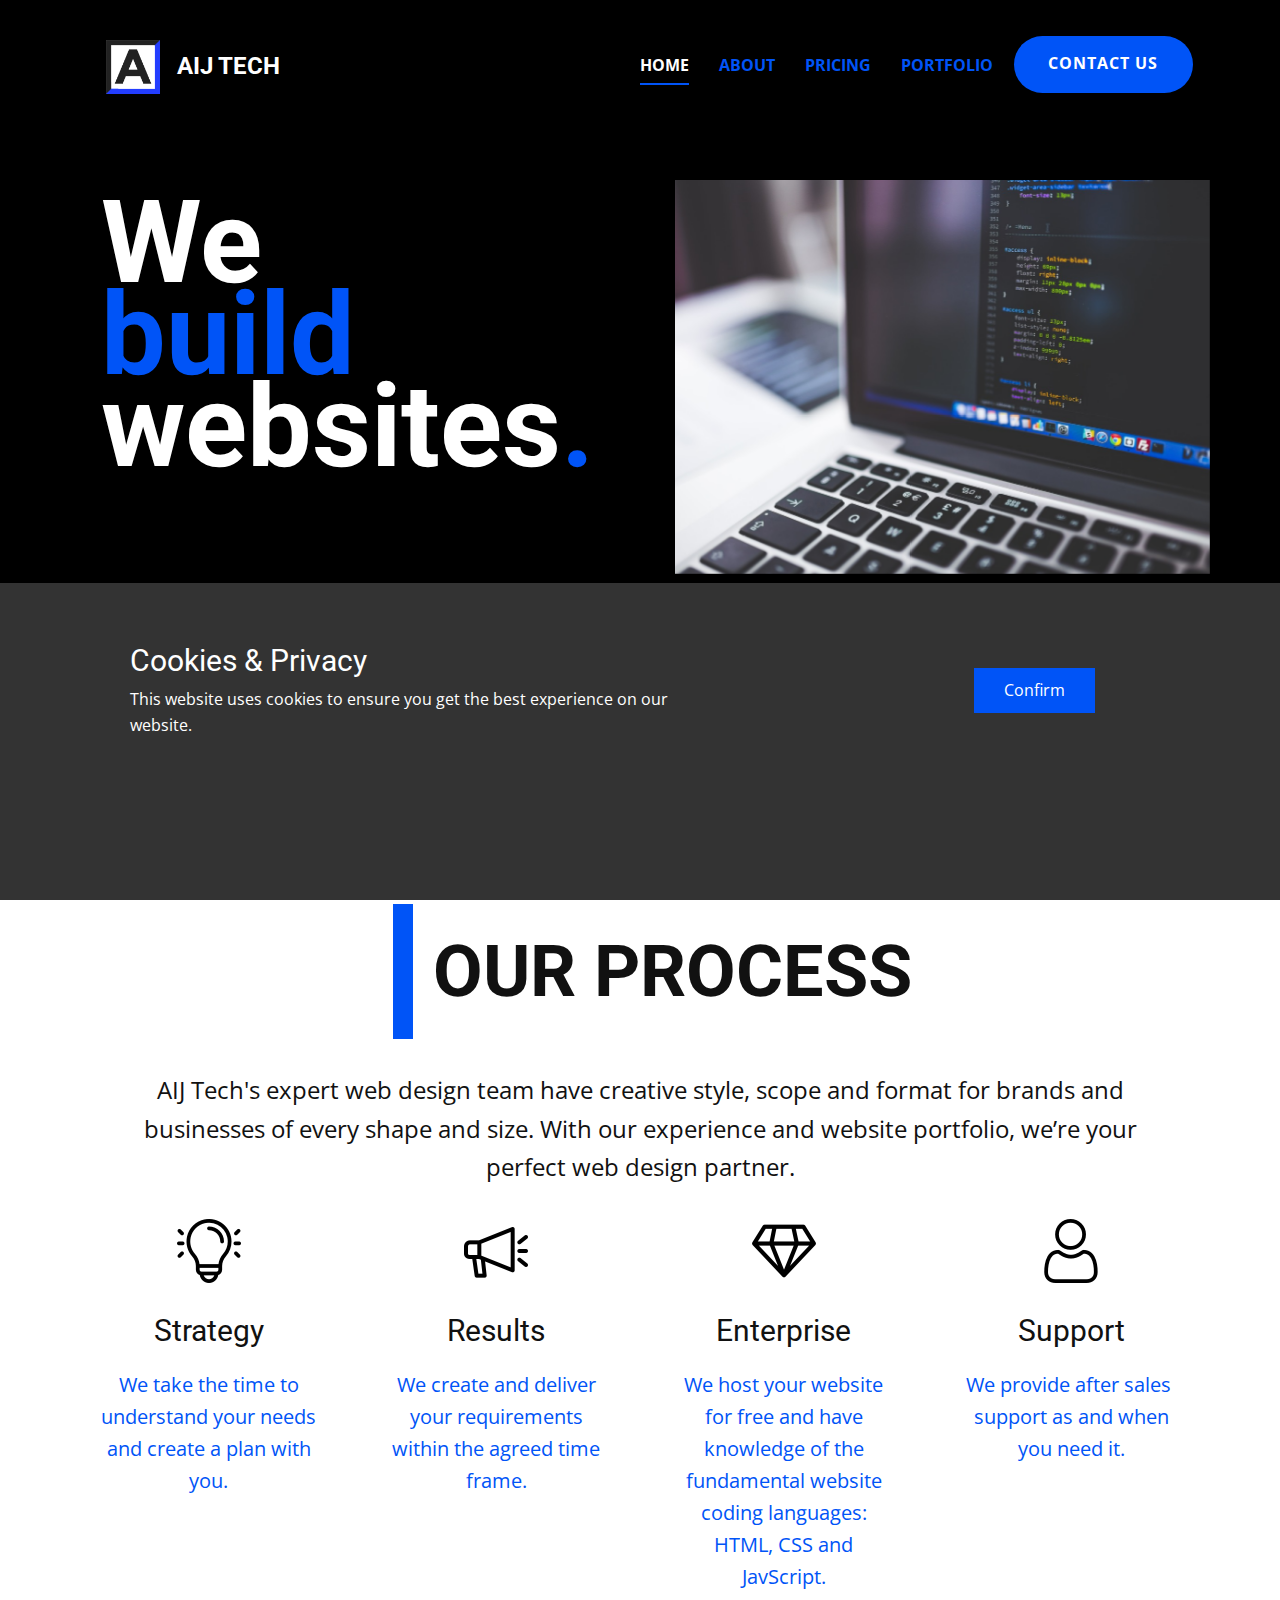
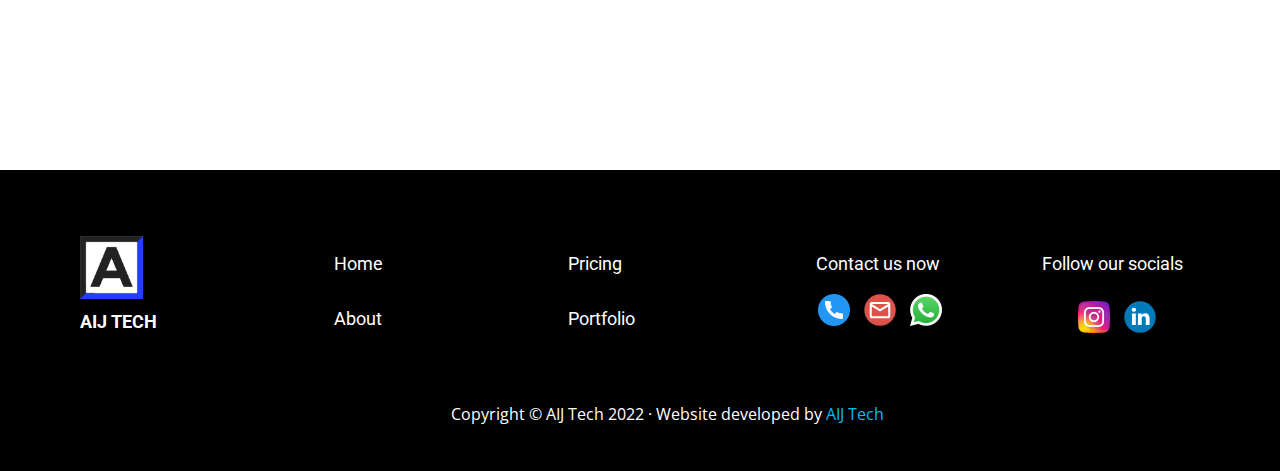
<file: index.html>
<!DOCTYPE html>
<html style="font-size: 16px;" lang="en-GB"><head>
    <meta name="viewport" content="width=device-width, initial-scale=1.0">
    <meta charset="utf-8">
    <meta name="keywords" content="AIJ Tech, Website design, Website development, Website hosting, Web, Web design, Responsive Website, Web development, Web hosting, Website, Responsive Website, We build digital, UK, USA, Canada, Follow us">
    <meta name="description" content="AIJ Tech is a UK based website development company, with a mission to help everyone have their own custom coded website without a monthly fee. We also offer Search Engine Optimization (SEO) and Social media marketing services. Based in the UK, AIJ Tech is available to serve client needs around the world, regardless of time zone.">
    <meta name="page_type" content="np-template-header-footer-from-plugin">
    <title>AIJ Tech | HOME</title>
    <link rel="stylesheet" href="nicepage.css" media="screen">
<link rel="stylesheet" href="Home.css" media="screen">
    <script class="u-script" type="text/javascript" src="jquery.js" defer=""></script>
    <script class="u-script" type="text/javascript" src="nicepage.js" defer=""></script>
    <meta name="generator" content="www.aijtech.com">
    <meta property="og:title" content="AIJ Tech | Home ">
    <meta property="og:description" content="AIJ Tech is a UK based website development company, with a mission to help everyone have their own custom coded website without a monthly fee. We also offer Search Engine Optimization (SEO) and Social media marketing services. Based in the UK, AIJ Tech is available to serve client needs around the world, regardless of time zone.">
    <meta property="og:image" content="images/favicon.png">
    <meta property="og:url" content="www.aijtech.com/home">
    <link rel="icon" href="images/favicon.png">
    <link id="u-theme-google-font" rel="stylesheet" href="https://fonts.googleapis.com/css?family=Roboto:100,100i,300,300i,400,400i,500,500i,700,700i,900,900i|Open+Sans:300,300i,400,400i,500,500i,600,600i,700,700i,800,800i">
    
    
    
    <script type="application/ld+json">{
		"@context": "http://schema.org",
		"@type": "Organization",
		"name": "AIJ Tech",
		"logo": "images/AIJLogo-NewLogoFavicon1.png",
		"sameAs": [
				"tel:+44 7903 522 237",
				"mailto:aijtech@outlook.com?subject=Website%20Development",
				"https://wa.me/+447903522237?text=Hi,%20I%27m%20interested%20in%20your%20website%20and%20social%20media%20package.",
				"https://www.instagram.com/aijtech/",
				"https://www.linkedin.com/company/aijtech"
		]
}</script>
    <meta name="theme-color" content="#0054f7">
    <meta property="og:type" content="website">
  <meta name="description" content="AIJ Tech is a UK based website development company, with a mission to help everyone have their own custom coded website without a monthly fee. We also offer Search Engine Optimization (SEO) and Social media marketing services. Based in the UK, AIJ Tech is available to serve client needs around the world, regardless of time zone."></head>
  <body data-home-page="Home.html" data-home-page-title="Home" class="u-body u-overlap u-xl-mode"><header class="u-black u-clearfix u-header u-sticky u-sticky-b7d7 u-header" id="home"><div class="u-clearfix u-sheet u-sheet-1">
        <a href="Contact.html" data-page-id="1370407193" class="u-btn u-btn-round u-button-style u-hover-palette-1-light-1 u-palette-1-base u-radius-50 u-btn-1">contact us</a>
        <a href="Home.html" data-page-id="3086820242" class="u-image u-logo u-image-1" data-image-width="800" data-image-height="800" title="Home">
          <img src="images/AIJLogo-NewLogoFavicon1.png" class="u-logo-image u-logo-image-1">
        </a>
        <h3 class="u-text u-text-default u-text-white u-text-1">
          <a class="u-active-none u-border-none u-btn u-button-link u-button-style u-hover-none u-none u-text-white u-btn-2" href="Home.html" data-page-id="3086820242">AIJ TECH</a>
        </h3>
        <nav class="u-menu u-menu-dropdown u-offcanvas u-menu-1">
          <div class="menu-collapse" style="font-size: 1rem; letter-spacing: 0px; font-weight: 700; text-transform: uppercase;">
            <a class="u-button-style u-custom-active-border-color u-custom-border u-custom-border-color u-custom-borders u-custom-hover-border-color u-custom-left-right-menu-spacing u-custom-padding-bottom u-custom-text-active-color u-custom-text-color u-custom-text-hover-color u-custom-top-bottom-menu-spacing u-nav-link u-text-active-palette-1-base u-text-hover-palette-2-base u-text-white" href="#">
              <svg class="u-svg-link" viewBox="0 0 24 24"><use xmlns:xlink="http://www.w3.org/1999/xlink" xlink:href="#menu-hamburger"></use></svg>
              <svg class="u-svg-content" version="1.1" id="menu-hamburger" viewBox="0 0 16 16" x="0px" y="0px" xmlns:xlink="http://www.w3.org/1999/xlink" xmlns="http://www.w3.org/2000/svg"><g><rect y="1" width="16" height="2"></rect><rect y="7" width="16" height="2"></rect><rect y="13" width="16" height="2"></rect>
</g></svg>
            </a>
          </div>
          <div class="u-custom-menu u-nav-container">
            <ul class="u-nav u-spacing-30 u-unstyled u-nav-1"><li class="u-nav-item"><a class="u-border-2 u-border-active-palette-1-base u-border-hover-palette-1-base u-border-no-left u-border-no-right u-border-no-top u-button-style u-nav-link u-text-active-white u-text-hover-palette-5-dark-1 u-text-palette-1-base" href="Home.html" style="padding: 10px 0px;">Home</a>
</li><li class="u-nav-item"><a class="u-border-2 u-border-active-palette-1-base u-border-hover-palette-1-base u-border-no-left u-border-no-right u-border-no-top u-button-style u-nav-link u-text-active-white u-text-hover-palette-5-dark-1 u-text-palette-1-base" href="About.html" style="padding: 10px 0px;">About</a>
</li><li class="u-nav-item"><a class="u-border-2 u-border-active-palette-1-base u-border-hover-palette-1-base u-border-no-left u-border-no-right u-border-no-top u-button-style u-nav-link u-text-active-white u-text-hover-palette-5-dark-1 u-text-palette-1-base" href="Pricing.html" style="padding: 10px 0px;">Pricing</a>
</li><li class="u-nav-item"><a class="u-border-2 u-border-active-palette-1-base u-border-hover-palette-1-base u-border-no-left u-border-no-right u-border-no-top u-button-style u-nav-link u-text-active-white u-text-hover-palette-5-dark-1 u-text-palette-1-base" href="Portfolio.html" style="padding: 10px 0px;">Portfolio</a>
</li></ul>
          </div>
          <div class="u-custom-menu u-nav-container-collapse">
            <div class="u-black u-container-style u-inner-container-layout u-opacity u-opacity-95 u-sidenav">
              <div class="u-inner-container-layout u-sidenav-overflow">
                <div class="u-menu-close"></div>
                <ul class="u-align-center u-nav u-popupmenu-items u-unstyled u-nav-2"><li class="u-nav-item"><a class="u-button-style u-nav-link" href="Home.html" style="padding: 10px 0px;">Home</a>
</li><li class="u-nav-item"><a class="u-button-style u-nav-link" href="About.html" style="padding: 10px 0px;">About</a>
</li><li class="u-nav-item"><a class="u-button-style u-nav-link" href="Pricing.html" style="padding: 10px 0px;">Pricing</a>
</li><li class="u-nav-item"><a class="u-button-style u-nav-link" href="Portfolio.html" style="padding: 10px 0px;">Portfolio</a>
</li></ul>
              </div>
            </div>
            <div class="u-black u-menu-overlay u-opacity u-opacity-70"></div>
          </div>
        </nav>
      </div></header>
    <section class="u-black u-clearfix u-section-1" id="carousel_5be8">
      <div class="u-clearfix u-sheet u-sheet-1">
        <div class="u-clearfix u-expanded-width u-layout-wrap u-layout-wrap-1">
          <div class="u-layout">
            <div class="u-layout-row">
              <div class="u-container-style u-layout-cell u-size-30 u-layout-cell-1">
                <div class="u-container-layout u-container-layout-1">
                  <h1 class="u-text u-text-body-alt-color u-text-1" data-animation-name="flipIn" data-animation-duration="2000" data-animation-direction="X"> We<br>
                    <span class="u-text-palette-1-base">build</span>
                    <br>websites<span class="u-text-palette-1-base">. </span>
                  </h1>
                </div>
              </div>
              <div class="u-align-left u-container-style u-expanded-width-sm u-expanded-width-xs u-layout-cell u-size-30 u-layout-cell-2">
                <div class="u-container-layout u-container-layout-2">
                  <img class="u-expanded-width-xs u-image u-image-default u-image-1" src="images/39220c80aaf8207337b34adf655ea0e8b6a8f278962e70c5e1223899015e6683c12192e0216a5b638fb70ce205d87ca49adea679a0922e9ee6a7c0_1280.jpg" alt="" data-image-width="150" data-image-height="99" data-animation-name="slideIn" data-animation-duration="2000" data-animation-direction="Down">
                  <a href="Pricing.html" data-page-id="293718597" class="u-border-none u-btn u-btn-round u-button-style u-hover-white u-palette-1-base u-radius-50 u-text-hover-palette-1-base u-btn-1" data-animation-name="flipIn" data-animation-duration="2000" data-animation-direction="X">
                    <span style="font-size: 1rem;">GET STARTED</span>
                  </a>
                </div>
              </div>
            </div>
          </div>
        </div>
      </div>
    </section>
    <section class="u-clearfix u-section-2" id="sec-2504">
      <div class="u-clearfix u-sheet u-sheet-1">
        <blockquote class="u-border-20 u-custom-font u-heading-font u-text u-text-default u-text-1" data-animation-out="0">OUR PROCESS</blockquote>
        <p class="u-align-center u-text u-text-2"> AIJ Tech's expert web design team have creative style, scope and format for brands and businesses of every shape and size. With our experience and website portfolio, we’re your perfect web design partner.</p>
        <div class="u-expanded-width u-list u-list-1">
          <div class="u-repeater u-repeater-1">
            <div class="u-align-center u-container-style u-list-item u-repeater-item">
              <div class="u-container-layout u-similar-container u-valign-top u-container-layout-1"><span class="u-file-icon u-icon u-icon-1"><img src="images/841743.png" alt=""></span>
                <h3 class="u-text u-text-default u-text-3">Strategy</h3>
                <p class="u-text u-text-default u-text-palette-1-base u-text-4"> We take the time to understand your needs and create a plan with you.</p>
              </div>
            </div>
            <div class="u-align-center u-container-style u-list-item u-repeater-item">
              <div class="u-container-layout u-similar-container u-valign-top u-container-layout-2"><span class="u-file-icon u-icon u-icon-2"><img src="images/2107962.png" alt=""></span>
                <h3 class="u-text u-text-default u-text-5">Results</h3>
                <p class="u-text u-text-default u-text-palette-1-base u-text-6"> We create and deliver your requirements within the agreed time frame.</p>
              </div>
            </div>
            <div class="u-align-center u-container-style u-list-item u-repeater-item">
              <div class="u-container-layout u-similar-container u-valign-top u-container-layout-3"><span class="u-file-icon u-icon u-icon-3"><img src="images/711806.png" alt=""></span>
                <h3 class="u-text u-text-default u-text-7">Enterprise</h3>
                <p class="u-text u-text-default u-text-palette-1-base u-text-8"> We host your website for free and have knowledge of the fundamental website coding languages: HTML, CSS and JavScript.</p>
              </div>
            </div>
            <div class="u-align-center u-container-style u-list-item u-repeater-item">
              <div class="u-container-layout u-similar-container u-valign-top u-container-layout-4"><span class="u-file-icon u-icon u-icon-4"><img src="images/1077063.png" alt=""></span>
                <h3 class="u-text u-text-default u-text-9">Support</h3>
                <p class="u-text u-text-default u-text-palette-1-base u-text-10"> We provide after sales&nbsp; support as and when you need it.</p>
              </div>
            </div>
          </div>
        </div>
        <a href="Pricing.html" data-page-id="293718597" class="u-border-none u-btn u-btn-round u-button-style u-hover-white u-palette-1-base u-radius-50 u-text-hover-palette-1-base u-btn-1" data-animation-name="flipIn" data-animation-duration="2000" data-animation-direction="X">
          <span style="font-size: 1rem;">GET STARTED</span>
        </a>
      </div>
    </section>
    <style class="u-overlap-style">.u-overlap:not(.u-sticky-scroll) .u-header {
background-color: #000000 !important
}</style>
    
    
    <footer class="u-align-center-xs u-black u-clearfix u-footer u-footer" id="footer"><div class="u-clearfix u-sheet u-sheet-1">
        <div class="u-clearfix u-expanded-width u-gutter-30 u-layout-wrap u-layout-wrap-1">
          <div class="u-gutter-0 u-layout">
            <div class="u-layout-row">
              <div class="u-align-left u-container-style u-layout-cell u-left-cell u-size-12 u-layout-cell-1">
                <div class="u-container-layout u-container-layout-1">
                  <a href="Home.html" data-page-id="3086820242" class="u-image u-logo u-image-1" data-image-width="800" data-image-height="800">
                    <img src="images/AIJLogo-NewLogoFavicon1-6.png" class="u-logo-image u-logo-image-1">
                  </a><!--position-->
                  <div data-position="" class="u-position u-position-1"><!--block-->
                    <div class="u-block">
                      <div class="u-block-container u-clearfix"><!--block_header-->
                        <h5 class="u-block-header u-text u-text-1"><!--block_header_content-->
                          <a class="u-active-none u-border-none u-btn u-button-link u-button-style u-hover-none u-none u-text-white u-btn-1" href="Home.html" data-page-id="3086820242"> AIJ TECH</a><!--/block_header_content-->
                        </h5><!--/block_header-->
                      </div>
                    </div><!--/block-->
                  </div><!--/position-->
                </div>
              </div>
              <div class="u-align-left u-container-style u-layout-cell u-size-12 u-layout-cell-2">
                <div class="u-container-layout u-valign-bottom-xs u-container-layout-2"><!--position-->
                  <div data-position="" class="u-position u-position-2"><!--block-->
                    <div class="u-block">
                      <div class="u-block-container u-clearfix"><!--block_header-->
                        <h5 class="u-block-header u-text u-text-2"><!--block_header_content-->
                          <a class="u-active-none u-border-none u-btn u-button-link u-button-style u-hover-none u-none u-text-hover-palette-1-base u-text-white u-btn-2" href="Home.html" data-page-id="3086820242"> Home</a><!--/block_header_content-->
                        </h5><!--/block_header-->
                      </div>
                    </div><!--/block-->
                  </div><!--/position--><!--position-->
                  <div data-position="" class="u-position u-position-3"><!--block-->
                    <div class="u-block">
                      <div class="u-block-container u-clearfix"><!--block_header-->
                        <h5 class="u-block-header u-text u-text-3"><!--block_header_content-->
                          <a class="u-active-none u-border-none u-btn u-button-link u-button-style u-hover-none u-none u-text-hover-palette-1-base u-text-white u-btn-3" href="About.html" data-page-id="16067015"> About</a><!--/block_header_content-->
                        </h5><!--/block_header-->
                      </div>
                    </div><!--/block-->
                  </div><!--/position-->
                </div>
              </div>
              <div class="u-align-left u-container-style u-layout-cell u-size-12 u-layout-cell-3">
                <div class="u-container-layout u-container-layout-3"><!--position-->
                  <div data-position="" class="u-position u-position-4"><!--block-->
                    <div class="u-block">
                      <div class="u-block-container u-clearfix"><!--block_header-->
                        <h5 class="u-block-header u-text u-text-4"><!--block_header_content-->
                          <a class="u-active-none u-border-none u-btn u-button-link u-button-style u-hover-none u-none u-text-hover-palette-1-base u-text-white u-btn-4" href="Pricing.html" data-page-id="293718597"> Pricing</a><!--/block_header_content-->
                        </h5><!--/block_header-->
                      </div>
                    </div><!--/block-->
                  </div><!--/position--><!--position-->
                  <div data-position="" class="u-position u-position-5"><!--block-->
                    <div class="u-block">
                      <div class="u-block-container u-clearfix"><!--block_header-->
                        <h5 class="u-align-center-xs u-block-header u-text u-text-5"><!--block_header_content-->
                          <a class="u-active-none u-border-none u-btn u-button-link u-button-style u-hover-none u-none u-text-hover-palette-1-base u-text-white u-btn-5" href="Portfolio.html" data-page-id="614415947"> Portfolio</a><!--/block_header_content-->
                        </h5><!--/block_header-->
                      </div>
                    </div><!--/block-->
                  </div><!--/position-->
                </div>
              </div>
              <div class="u-align-left u-container-style u-layout-cell u-size-12 u-layout-cell-4">
                <div class="u-container-layout u-valign-bottom-sm u-valign-middle-xs u-container-layout-4">
                  <div class="u-social-icons u-spacing-14 u-social-icons-1">
                    <a class="u-social-url" data-type="Phone" title="Phone" href="tel:+44 7903 522 237"><span class="u-file-icon u-icon u-social-icon u-social-phone u-icon-1"><img src="images/724664.png" alt=""></span>
                    </a>
                    <a class="u-social-url" target="_blank" data-type="Email" title="Email" href="mailto:aijtech@outlook.com?subject=Website%20Development"><span class="u-icon u-social-email u-social-icon u-icon-2"><svg class="u-svg-link" preserveAspectRatio="xMidYMin slice" viewBox="0 0 112 112" style=""><use xmlns:xlink="http://www.w3.org/1999/xlink" xlink:href="#svg-d34f"></use></svg><svg class="u-svg-content" viewBox="0 0 112 112" x="0" y="0" id="svg-d34f"><circle fill="currentColor" cx="56.1" cy="56.1" r="55"></circle><path id="path3864" fill="#FFFFFF" d="M27.2,28h57.6c4,0,7.2,3.2,7.2,7.2l0,0v42.7c0,3.9-3.2,7.2-7.2,7.2l0,0H27.2
	c-4,0-7.2-3.2-7.2-7.2V35.2C20,31.1,23.2,28,27.2,28 M56,52.9l28.8-17.8H27.2L56,52.9 M27.2,77.7h57.6V43.5L56,61.3L27.2,43.5V77.7z
	"></path></svg></span>
                    </a>
                    <a class="u-social-url" data-type="Whatsapp" title="Whatsapp" href="https://wa.me/+447903522237?text=Hi,%20I%27m%20interested%20in%20your%20website%20and%20social%20media%20package."><span class="u-file-icon u-icon u-social-icon u-social-whatsapp u-icon-3"><img src="images/59688411.png" alt=""></span>
                    </a>
                  </div>
                </div>
              </div>
              <div class="u-align-left u-container-style u-layout-cell u-right-cell u-size-12 u-layout-cell-5">
                <div class="u-container-layout u-container-layout-5"><!--position-->
                  <div data-position="" class="u-position u-position-6"><!--block-->
                    <div class="u-block">
                      <div class="u-block-container u-clearfix"><!--block_header-->
                        <h5 class="u-block-header u-text u-text-6"><!--block_header_content-->
                          <a class="u-active-none u-border-none u-btn u-button-link u-button-style u-hidden-md u-hidden-sm u-hidden-xs u-hover-none u-none u-text-white u-btn-6" href="https://nicepage.com/html-templates">Follow our socials<br>
                          </a><!--/block_header_content-->
                        </h5><!--/block_header-->
                      </div>
                    </div><!--/block-->
                  </div><!--/position-->
                  <div class="u-social-icons u-spacing-14 u-social-icons-2">
                    <a class="u-social-url" title="instagram" href="https://www.instagram.com/aijtech/"><span class="u-file-icon u-icon u-social-icon u-social-instagram u-icon-4"><img src="images/1409946.png" alt=""></span>
                    </a>
                    <a class="u-social-url" title="linkedin" href="https://www.linkedin.com/company/aijtech"><span class="u-icon u-social-icon u-social-linkedin u-icon-5"><svg class="u-svg-link" preserveAspectRatio="xMidYMin slice" viewBox="0 0 112 112" style=""><use xmlns:xlink="http://www.w3.org/1999/xlink" xlink:href="#svg-1725"></use></svg><svg class="u-svg-content" viewBox="0 0 112 112" x="0" y="0" id="svg-1725"><circle fill="currentColor" cx="56.1" cy="56.1" r="55"></circle><path fill="#FFFFFF" d="M41.3,83.7H27.9V43.4h13.4V83.7z M34.6,37.9L34.6,37.9c-4.6,0-7.5-3.1-7.5-7c0-4,3-7,7.6-7s7.4,3,7.5,7
            C42.2,34.8,39.2,37.9,34.6,37.9z M89.6,83.7H76.2V62.2c0-5.4-1.9-9.1-6.8-9.1c-3.7,0-5.9,2.5-6.9,4.9c-0.4,0.9-0.4,2.1-0.4,3.3v22.5
            H48.7c0,0,0.2-36.5,0-40.3h13.4v5.7c1.8-2.7,5-6.7,12.1-6.7c8.8,0,15.4,5.8,15.4,18.1V83.7z"></path></svg></span>
                    </a>
                  </div>
                </div>
              </div>
            </div>
          </div>
        </div><!--position-->
        <div data-position="" class="u-position u-position-7"><!--block-->
          <div class="u-block">
            <div class="u-block-container u-clearfix"><!--block_header-->
              <h5 class="u-block-header u-text u-text-7"><!--block_header_content-->
                <a class="u-btn u-button-link u-button-style u-hidden-md u-hidden-sm u-hidden-xs u-none u-text-hover-palette-1-base u-text-white u-btn-7" href="Portfolio.html" data-page-id="614415947">Contact us now</a><!--/block_header_content-->
              </h5><!--/block_header-->
            </div>
          </div><!--/block-->
        </div><!--/position-->
        <p class="u-align-center-xs u-align-left-lg u-align-left-md u-align-left-sm u-align-left-xl u-text u-text-8"> Copyright © AIJ Tech 2022 · Website developed by <a href="https://www.aijtech.com" class="u-active-none u-border-none u-btn u-button-link u-button-style u-hover-none u-none u-text-palette-4-base u-btn-8">AIJ Tech</a>
        </p>
      </div></footer><span style="height: 64px; width: 64px; margin-left: 0px; margin-right: auto; margin-top: 0px; background-image: none; right: 20px; bottom: 20px" class="u-back-to-top u-icon u-icon-circle u-opacity u-opacity-85 u-palette-1-base u-spacing-15" data-href="#">
        <svg class="u-svg-link" preserveAspectRatio="xMidYMin slice" viewBox="0 0 551.13 551.13"><use xmlns:xlink="http://www.w3.org/1999/xlink" xlink:href="#svg-1d98"></use></svg>
        <svg class="u-svg-content" enable-background="new 0 0 551.13 551.13" viewBox="0 0 551.13 551.13" xmlns="http://www.w3.org/2000/svg" id="svg-1d98"><path d="m275.565 189.451 223.897 223.897h51.668l-275.565-275.565-275.565 275.565h51.668z"></path></svg>
    </span>
  <section class="u-align-center u-clearfix u-cookies-consent u-grey-80 u-cookies-consent" id="sec-45d7">
      <div class="u-clearfix u-sheet u-sheet-1">
        <div class="u-clearfix u-expanded-width u-layout-wrap u-layout-wrap-1">
          <div class="u-gutter-0 u-layout">
            <div class="u-layout-row">
              <div class="u-container-style u-layout-cell u-left-cell u-size-43-md u-size-43-sm u-size-43-xs u-size-46-lg u-size-46-xl u-layout-cell-1">
                <div class="u-container-layout u-valign-middle u-container-layout-1">
                  <h3 class="u-text u-text-default u-text-1">Cookies &amp; Privacy</h3>
                  <p class="u-text u-text-2">This website uses cookies to ensure you get the best experience on our website.</p>
                </div>
              </div>
              <div class="u-align-left u-container-style u-layout-cell u-right-cell u-size-14-lg u-size-14-xl u-size-17-md u-size-17-sm u-size-17-xs u-layout-cell-2">
                <div class="u-container-layout u-valign-middle-lg u-valign-middle-md u-valign-middle-xl u-valign-top-sm u-valign-top-xs u-container-layout-2">
                  <a href="###" class="u-btn u-button-confirm u-button-style u-palette-1-base u-btn-1">Confirm</a>
                </div>
              </div>
            </div>
          </div>
        </div>
      </div>
    <style> .u-cookies-consent {
  background-image: none;
}

.u-cookies-consent .u-sheet-1 {
  min-height: 317px;
}

.u-cookies-consent .u-layout-wrap-1 {
  margin-top: 30px;
  margin-bottom: 60px;
}

.u-cookies-consent .u-layout-cell-1 {
  min-height: 152px;
}

.u-cookies-consent .u-container-layout-1 {
  padding: 30px 60px;
}

.u-cookies-consent .u-text-1 {
  margin-top: 0;
  margin-right: 20px;
  margin-bottom: 0;
}

.u-cookies-consent .u-text-2 {
  margin: 8px 158px 0 0;
}

.u-cookies-consent .u-layout-cell-2 {
  min-height: 152px;
}

.u-cookies-consent .u-container-layout-2 {
  padding: 30px;
}

.u-cookies-consent .u-btn-1 {
  margin: 0 auto 0 0;
}

@media (max-width: 1199px) {
  .u-cookies-consent .u-sheet-1 {
    min-height: 131px;
  }

  .u-cookies-consent .u-layout-wrap-1 {
    margin-bottom: 0;
  }

  .u-cookies-consent .u-layout-cell-1 {
    min-height: 125px;
  }

  .u-cookies-consent .u-text-1 {
    margin-right: 0;
  }

  .u-cookies-consent .u-text-2 {
    margin-right: 5px;
  }

  .u-cookies-consent .u-layout-cell-2 {
    min-height: 125px;
  }
}

@media (max-width: 991px) {
  .u-cookies-consent .u-sheet-1 {
    min-height: 106px;
  }

  .u-cookies-consent .u-layout-cell-1 {
    min-height: 100px;
  }

  .u-cookies-consent .u-container-layout-1 {
    padding-left: 30px;
    padding-right: 30px;
  }

  .u-cookies-consent .u-text-2 {
    margin-right: 0;
  }

  .u-cookies-consent .u-layout-cell-2 {
    min-height: 100px;
  }
}

@media (max-width: 767px) {
  .u-cookies-consent .u-sheet-1 {
    min-height: 225px;
  }

  .u-cookies-consent .u-layout-cell-1 {
    min-height: 154px;
  }

  .u-cookies-consent .u-container-layout-1 {
    padding-left: 10px;
    padding-right: 10px;
    padding-bottom: 20px;
  }

  .u-cookies-consent .u-layout-cell-2 {
    min-height: 65px;
  }

  .u-cookies-consent .u-container-layout-2 {
    padding: 10px;
  }
}

@media (max-width: 575px) {
  .u-cookies-consent .u-sheet-1 {
    min-height: 121px;
  }

  .u-cookies-consent .u-layout-cell-1 {
    min-height: 100px;
  }

  .u-cookies-consent .u-layout-cell-2 {
    min-height: 15px;
  }
}</style></section>
</body></html>
</file>
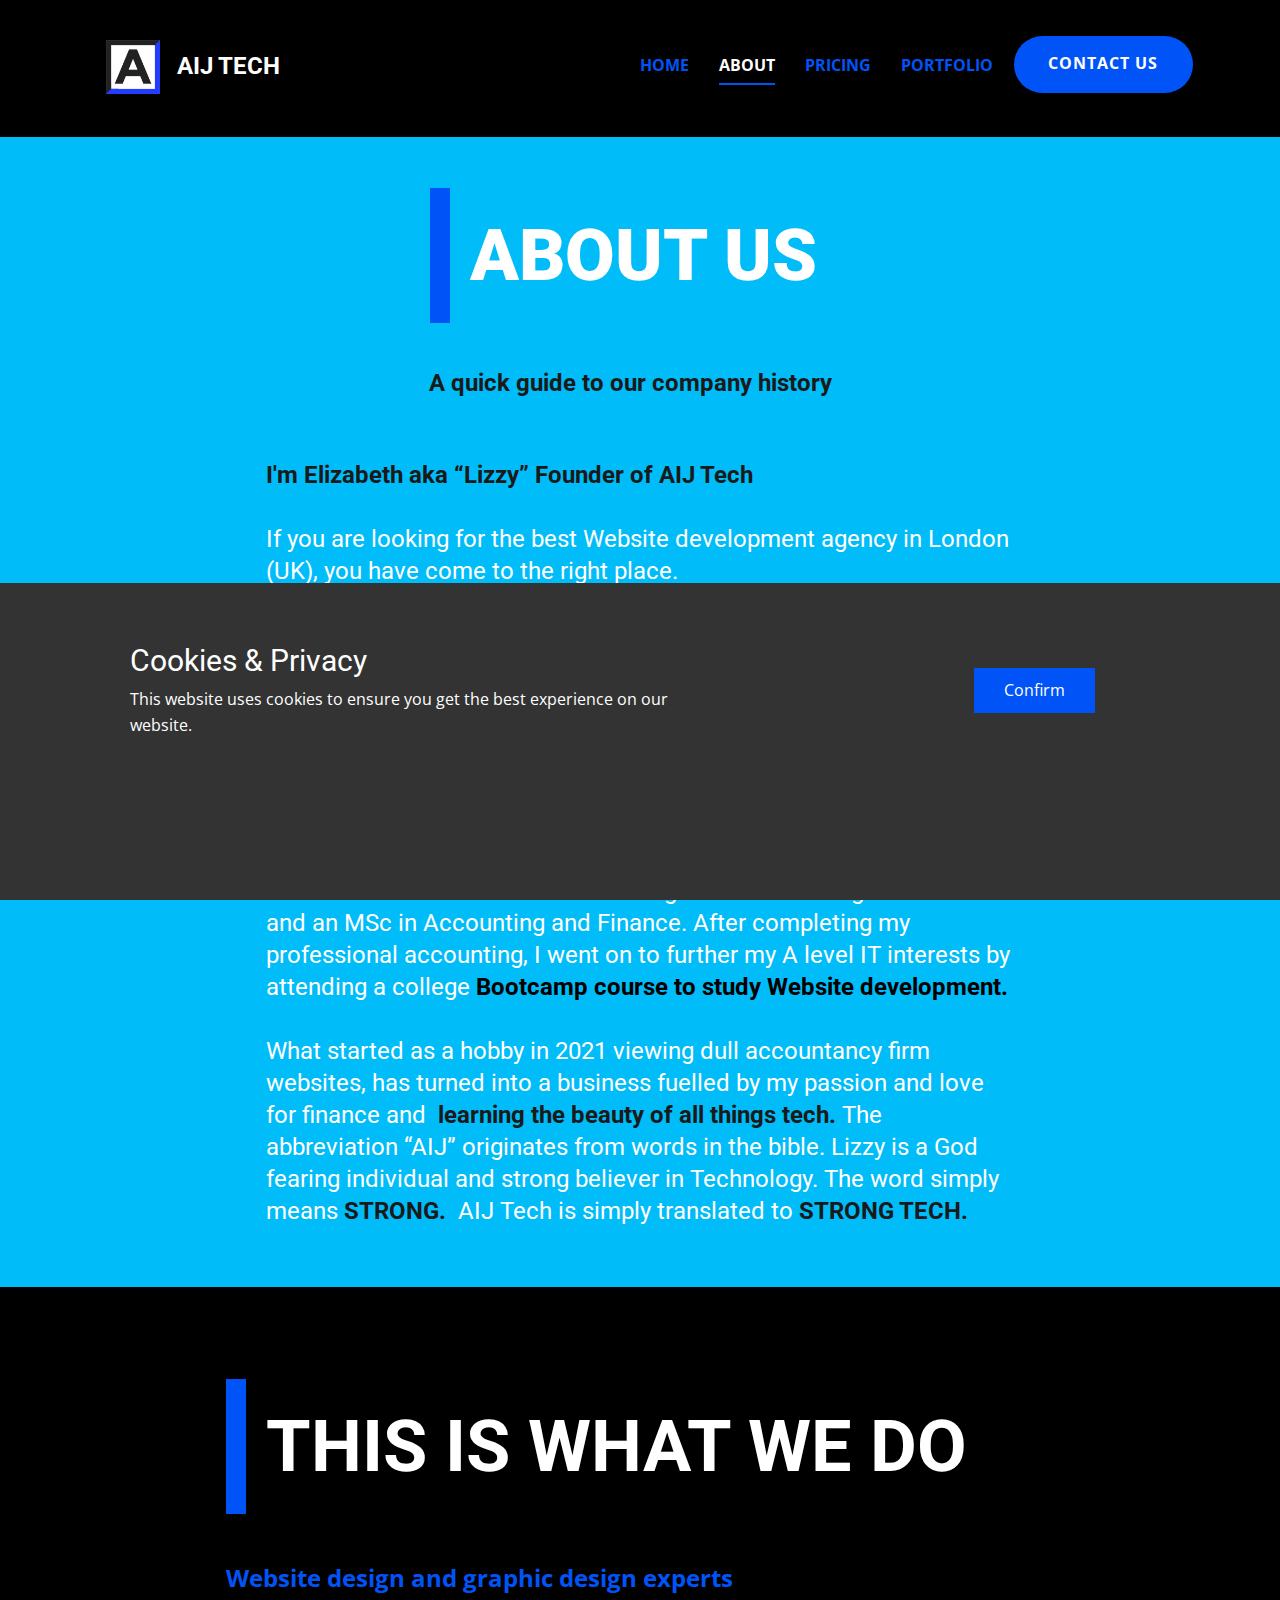
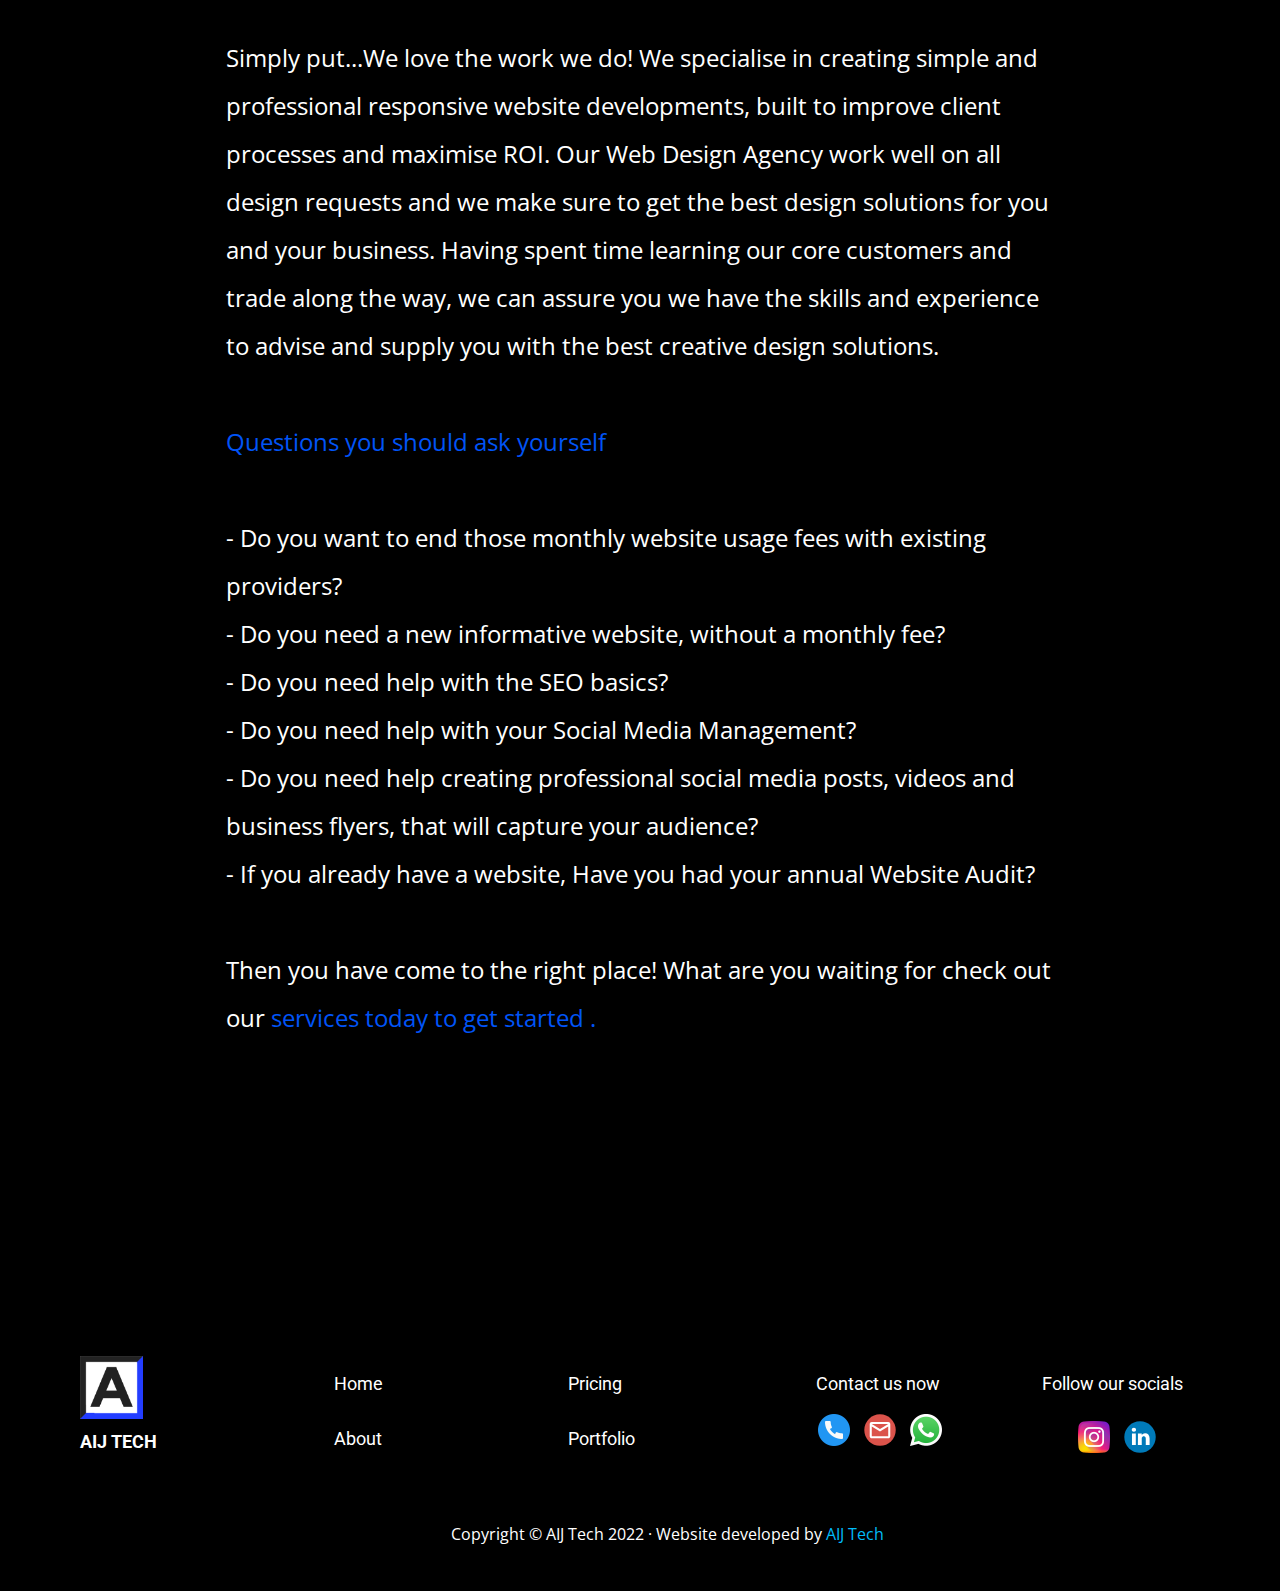
<file: About.html>
<!DOCTYPE html>
<html style="font-size: 16px;" lang="en-GB"><head>
    <meta name="viewport" content="width=device-width, initial-scale=1.0">
    <meta charset="utf-8">
    <meta name="keywords" content="AIJ Tech, Website design, Website development, Website hosting, Web, Web design, Responsive Website, Web development, Web hosting, Website, Responsive Website, We build digital, UK, USA, Canada, Follow us">
    <meta name="description" content="A quick guide to our AIJ Tech company history, and how we do things.">
    <meta name="page_type" content="np-template-header-footer-from-plugin">
    <title>AIJ Tech | ABOUT</title>
    <link rel="stylesheet" href="nicepage.css" media="screen">
<link rel="stylesheet" href="About.css" media="screen">
    <script class="u-script" type="text/javascript" src="jquery.js" defer=""></script>
    <script class="u-script" type="text/javascript" src="nicepage.js" defer=""></script>
    <meta name="generator" content="www.aijtech.com">
    <meta property="og:title" content="AIJ Tech | About">
    <meta property="og:description" content="A quick guide to our AIJ Tech company history, and how we do things.">
    <meta property="og:image" content="images/AIJLogo-NewLogoFavicon1-15.png">
    <meta property="og:url" content="www.aijtech.com/about">
    <link rel="canonical" href="www.aijtech.com/about">
    <link rel="icon" href="images/favicon.png">
    <link id="u-theme-google-font" rel="stylesheet" href="https://fonts.googleapis.com/css?family=Roboto:100,100i,300,300i,400,400i,500,500i,700,700i,900,900i|Open+Sans:300,300i,400,400i,500,500i,600,600i,700,700i,800,800i">
    
    
    
    <script type="application/ld+json">{
		"@context": "http://schema.org",
		"@type": "Organization",
		"name": "AIJ Tech",
		"url": "www.aijtech.com/about",
		"logo": "images/AIJLogo-NewLogoFavicon1-15.png?rand=a3e2",
		"sameAs": [
				"tel:+44 7903 522 237",
				"mailto:aijtech@outlook.com?subject=Website%20Development",
				"https://wa.me/+447903522237?text=Hi,%20I%27m%20interested%20in%20your%20website%20and%20social%20media%20package.",
				"https://www.instagram.com/aijtech/",
				"https://www.linkedin.com/company/aijtech"
		]
}</script>
    <meta name="theme-color" content="#0054f7">
    <meta property="og:type" content="website">
  <meta name="description" content="AIJ Tech is a UK based website development company, with a mission to help everyone have their own custom coded website without a monthly fee. We also offer Search Engine Optimization (SEO) and Social media marketing services. Based in the UK, AIJ Tech is available to serve client needs around the world, regardless of time zone."></head>
  <body class="u-body u-overlap u-xl-mode"><header class="u-black u-clearfix u-header u-sticky u-sticky-b7d7 u-header" id="home"><div class="u-clearfix u-sheet u-sheet-1">
        <a href="Contact.html" data-page-id="1370407193" class="u-btn u-btn-round u-button-style u-hover-palette-1-light-1 u-palette-1-base u-radius-50 u-btn-1">contact us</a>
        <a href="Home.html" data-page-id="3086820242" class="u-image u-logo u-image-1" data-image-width="800" data-image-height="800" title="Home">
          <img src="images/AIJLogo-NewLogoFavicon1-15.png?rand=a3e2" class="u-logo-image u-logo-image-1">
        </a>
        <h3 class="u-text u-text-default u-text-white u-text-1">
          <a class="u-active-none u-border-none u-btn u-button-link u-button-style u-hover-none u-none u-text-white u-btn-2" href="Home.html" data-page-id="3086820242">AIJ TECH</a>
        </h3>
        <nav class="u-menu u-menu-dropdown u-offcanvas u-menu-1">
          <div class="menu-collapse" style="font-size: 1rem; letter-spacing: 0px; font-weight: 700; text-transform: uppercase;">
            <a class="u-button-style u-custom-active-border-color u-custom-border u-custom-border-color u-custom-borders u-custom-hover-border-color u-custom-left-right-menu-spacing u-custom-padding-bottom u-custom-text-active-color u-custom-text-color u-custom-text-hover-color u-custom-top-bottom-menu-spacing u-nav-link u-text-active-palette-1-base u-text-hover-palette-2-base u-text-white" href="#">
              <svg class="u-svg-link" viewBox="0 0 24 24"><use xmlns:xlink="http://www.w3.org/1999/xlink" xlink:href="#menu-hamburger"></use></svg>
              <svg class="u-svg-content" version="1.1" id="menu-hamburger" viewBox="0 0 16 16" x="0px" y="0px" xmlns:xlink="http://www.w3.org/1999/xlink" xmlns="http://www.w3.org/2000/svg"><g><rect y="1" width="16" height="2"></rect><rect y="7" width="16" height="2"></rect><rect y="13" width="16" height="2"></rect>
</g></svg>
            </a>
          </div>
          <div class="u-custom-menu u-nav-container">
            <ul class="u-nav u-spacing-30 u-unstyled u-nav-1"><li class="u-nav-item"><a class="u-border-2 u-border-active-palette-1-base u-border-hover-palette-1-base u-border-no-left u-border-no-right u-border-no-top u-button-style u-nav-link u-text-active-white u-text-hover-palette-5-dark-1 u-text-palette-1-base" href="Home.html" style="padding: 10px 0px;">Home</a>
</li><li class="u-nav-item"><a class="u-border-2 u-border-active-palette-1-base u-border-hover-palette-1-base u-border-no-left u-border-no-right u-border-no-top u-button-style u-nav-link u-text-active-white u-text-hover-palette-5-dark-1 u-text-palette-1-base" href="About.html" style="padding: 10px 0px;">About</a>
</li><li class="u-nav-item"><a class="u-border-2 u-border-active-palette-1-base u-border-hover-palette-1-base u-border-no-left u-border-no-right u-border-no-top u-button-style u-nav-link u-text-active-white u-text-hover-palette-5-dark-1 u-text-palette-1-base" href="Pricing.html" style="padding: 10px 0px;">Pricing</a>
</li><li class="u-nav-item"><a class="u-border-2 u-border-active-palette-1-base u-border-hover-palette-1-base u-border-no-left u-border-no-right u-border-no-top u-button-style u-nav-link u-text-active-white u-text-hover-palette-5-dark-1 u-text-palette-1-base" href="Portfolio.html" style="padding: 10px 0px;">Portfolio</a>
</li></ul>
          </div>
          <div class="u-custom-menu u-nav-container-collapse">
            <div class="u-black u-container-style u-inner-container-layout u-opacity u-opacity-95 u-sidenav">
              <div class="u-inner-container-layout u-sidenav-overflow">
                <div class="u-menu-close"></div>
                <ul class="u-align-center u-nav u-popupmenu-items u-unstyled u-nav-2"><li class="u-nav-item"><a class="u-button-style u-nav-link" href="Home.html" style="padding: 10px 0px;">Home</a>
</li><li class="u-nav-item"><a class="u-button-style u-nav-link" href="About.html" style="padding: 10px 0px;">About</a>
</li><li class="u-nav-item"><a class="u-button-style u-nav-link" href="Pricing.html" style="padding: 10px 0px;">Pricing</a>
</li><li class="u-nav-item"><a class="u-button-style u-nav-link" href="Portfolio.html" style="padding: 10px 0px;">Portfolio</a>
</li></ul>
              </div>
            </div>
            <div class="u-black u-menu-overlay u-opacity u-opacity-70"></div>
          </div>
        </nav>
      </div></header>
    <section class="u-align-left u-clearfix u-palette-4-base u-section-1" id="carousel_caac">
      <div class="u-clearfix u-sheet u-sheet-1">
        <blockquote class="u-border-20 u-custom-font u-heading-font u-text u-text-default u-text-white u-text-1">About<span style="font-size: 2.25rem;"></span> US
        </blockquote>
        <h6 class="u-align-left u-text u-text-grey-90 u-text-2"> A quick guide to our company history<b></b>
        </h6>
        <p class="u-align-left u-custom-font u-heading-font u-text u-text-3" data-animation-out="0">
          <span style="font-weight: 400;">
            <span style="font-weight: 400;" class="u-text-grey-90"><b>I'm Elizabeth aka “Lizzy” Founder of AIJ Tech</b>
              <br>
            </span>
            <br>If you are looking for the best Website development agency in London (UK), you have come to the right place.<br>
            <br>I started out my professional career in London UK as a an Assistant Accountant for QBE Insurance (S&amp;P 500 company), then moved to Lloyds Banking group in various Finance and Accounting manager roles. Since then,<span class="u-text-grey-90">&nbsp;</span><b>
              <span class="u-text-grey-90">I have worked in the UK and also relocated overseas</span>&nbsp;</b>for other finance roles. Throughout the years I successfully completed all my Accountancy exams and become a<span class="u-text-grey-90">&nbsp;<b>Chartered Accountant.</b>
            </span>
          </span>
          <br>
          <span style="font-weight: 400;">
            <br>I also have a 1st class honours BA degree in Accounting and Finance and an MSc in Accounting and Finance. After completing my professional accounting, I went on to further my A level IT interests by attending a college <span class="u-text-black">
              <span style="font-weight: 700;">Bootcamp course to study Website development.</span>&nbsp;
            </span>
          </span>
          <span class="u-text-white">
            <br>
          </span>
          <br>
          <span style="font-weight: 400;">What started as a hobby in 2021 viewing dull accountancy firm websites, has turned into a business fuelled by my passion and love for finance and&nbsp;<b>
              <span class="u-text-grey-90">learning the beauty of all things tech.</span>&nbsp;</b>The abbreviation “AIJ” originates from words in the bible. Lizzy is a God fearing individual and strong believer in Technology. The word simply means<span class="u-text-grey-90">&nbsp;<b>STRONG.</b>
            </span><b style="color: rgba(0, 0, 0, 0);">&nbsp;</b>AIJ Tech is simply translated to<span class="u-text-grey-90">&nbsp;<b>STRONG TECH.</b>
            </span>
          </span>
        </p>
      </div>
    </section>
    <section class="u-align-center u-black u-clearfix u-section-2" id="carousel_24fd">
      <div class="u-clearfix u-sheet u-valign-middle-xs u-sheet-1">
        <blockquote class="u-align-left-xs u-border-20 u-custom-font u-heading-font u-text u-text-default-lg u-text-default-md u-text-default-xl u-text-1">THIS IS WHAT WE DO</blockquote>
        <p class="u-align-left u-text u-text-palette-1-base u-text-2">
          <span style="font-size: 1.5rem;"><b>Website design and graphic design experts</b>
          </span>
          <br>
          <br>
          <span style="font-size: 1.5rem;">
            <span class="u-text-white">Simply put...We love the work we do! We specialise in creating simple and professional responsive website developments, built to improve client processes and maximise ROI. Our Web Design Agency work well on all design requests and we make sure to get the best design solutions for you and your business. Having spent time learning our core customers and trade along the way, we can assure you we have the skills and experience to advise and supply you with the best creative design solutions.</span>
            <br>
            <br>Questions you should ask yourself<br>
            <br>
            <span class="u-text-white">- Do you want to end those monthly website usage fees with existing providers?<br>- Do you need a new informative website, without a monthly fee?<br>- Do you need help with the SEO basics?<br>- Do you need help with your Social Media Management?<br>- Do you need help creating professional social media posts, videos and business flyers, that will capture your audience?<br>- If you already have a website, Have you had your annual Website Audit?<br>
              <br>Then you have come to the right place! What are you waiting for check out our&nbsp;<a href="Pricing.html" data-page-id="293718597" class="u-active-none u-border-none u-btn u-button-link u-button-style u-hover-none u-none u-text-palette-1-base u-btn-1">services today to get started</a>
              <span class="u-text-palette-1-base">.</span>
            </span>
          </span>
          <br>
          <br>
          <br>
        </p>
        <a href="Pricing.html" data-page-id="293718597" class="u-border-none u-btn u-btn-round u-button-style u-hover-white u-palette-1-base u-radius-50 u-text-hover-palette-1-base u-btn-2" data-animation-name="flipIn" data-animation-duration="2000" data-animation-direction="X">
          <span style="font-size: 1rem;">GET STARTED</span>
        </a>
      </div>
    </section>
    
    
    <footer class="u-align-center-xs u-black u-clearfix u-footer u-footer" id="footer"><div class="u-clearfix u-sheet u-sheet-1">
        <div class="u-clearfix u-expanded-width u-gutter-30 u-layout-wrap u-layout-wrap-1">
          <div class="u-gutter-0 u-layout">
            <div class="u-layout-row">
              <div class="u-align-left u-container-style u-layout-cell u-left-cell u-size-12 u-layout-cell-1">
                <div class="u-container-layout u-container-layout-1">
                  <a href="Home.html" data-page-id="3086820242" class="u-image u-logo u-image-1" data-image-width="800" data-image-height="800">
                    <img src="images/AIJLogo-NewLogoFavicon1-15.png?rand=296a" class="u-logo-image u-logo-image-1">
                  </a><!--position-->
                  <div data-position="" class="u-position u-position-1"><!--block-->
                    <div class="u-block">
                      <div class="u-block-container u-clearfix"><!--block_header-->
                        <h5 class="u-block-header u-text u-text-1"><!--block_header_content-->
                          <a class="u-active-none u-border-none u-btn u-button-link u-button-style u-hover-none u-none u-text-white u-btn-1" href="Home.html" data-page-id="3086820242"> AIJ TECH</a><!--/block_header_content-->
                        </h5><!--/block_header-->
                      </div>
                    </div><!--/block-->
                  </div><!--/position-->
                </div>
              </div>
              <div class="u-align-left u-container-style u-layout-cell u-size-12 u-layout-cell-2">
                <div class="u-container-layout u-valign-bottom-xs u-container-layout-2"><!--position-->
                  <div data-position="" class="u-position u-position-2"><!--block-->
                    <div class="u-block">
                      <div class="u-block-container u-clearfix"><!--block_header-->
                        <h5 class="u-block-header u-text u-text-2"><!--block_header_content-->
                          <a class="u-active-none u-border-none u-btn u-button-link u-button-style u-hover-none u-none u-text-hover-palette-1-base u-text-white u-btn-2" href="Home.html" data-page-id="3086820242"> Home</a><!--/block_header_content-->
                        </h5><!--/block_header-->
                      </div>
                    </div><!--/block-->
                  </div><!--/position--><!--position-->
                  <div data-position="" class="u-position u-position-3"><!--block-->
                    <div class="u-block">
                      <div class="u-block-container u-clearfix"><!--block_header-->
                        <h5 class="u-block-header u-text u-text-3"><!--block_header_content-->
                          <a class="u-active-none u-border-none u-btn u-button-link u-button-style u-hover-none u-none u-text-hover-palette-1-base u-text-white u-btn-3" href="About.html" data-page-id="16067015"> About</a><!--/block_header_content-->
                        </h5><!--/block_header-->
                      </div>
                    </div><!--/block-->
                  </div><!--/position-->
                </div>
              </div>
              <div class="u-align-left u-container-style u-layout-cell u-size-12 u-layout-cell-3">
                <div class="u-container-layout u-container-layout-3"><!--position-->
                  <div data-position="" class="u-position u-position-4"><!--block-->
                    <div class="u-block">
                      <div class="u-block-container u-clearfix"><!--block_header-->
                        <h5 class="u-block-header u-text u-text-4"><!--block_header_content-->
                          <a class="u-active-none u-border-none u-btn u-button-link u-button-style u-hover-none u-none u-text-hover-palette-1-base u-text-white u-btn-4" href="Pricing.html" data-page-id="293718597"> Pricing</a><!--/block_header_content-->
                        </h5><!--/block_header-->
                      </div>
                    </div><!--/block-->
                  </div><!--/position--><!--position-->
                  <div data-position="" class="u-position u-position-5"><!--block-->
                    <div class="u-block">
                      <div class="u-block-container u-clearfix"><!--block_header-->
                        <h5 class="u-align-center-xs u-block-header u-text u-text-5"><!--block_header_content-->
                          <a class="u-active-none u-border-none u-btn u-button-link u-button-style u-hover-none u-none u-text-hover-palette-1-base u-text-white u-btn-5" href="Portfolio.html" data-page-id="614415947"> Portfolio</a><!--/block_header_content-->
                        </h5><!--/block_header-->
                      </div>
                    </div><!--/block-->
                  </div><!--/position-->
                </div>
              </div>
              <div class="u-align-left u-container-style u-layout-cell u-size-12 u-layout-cell-4">
                <div class="u-container-layout u-valign-bottom-sm u-valign-middle-xs u-container-layout-4">
                  <div class="u-social-icons u-spacing-14 u-social-icons-1">
                    <a class="u-social-url" data-type="Phone" title="Phone" href="tel:+44 7903 522 237"><span class="u-file-icon u-icon u-social-icon u-social-phone u-icon-1"><img src="images/724664.png" alt=""></span>
                    </a>
                    <a class="u-social-url" target="_blank" data-type="Email" title="Email" href="mailto:aijtech@outlook.com?subject=Website%20Development"><span class="u-icon u-social-email u-social-icon u-icon-2"><svg class="u-svg-link" preserveAspectRatio="xMidYMin slice" viewBox="0 0 112 112" style=""><use xmlns:xlink="http://www.w3.org/1999/xlink" xlink:href="#svg-d34f"></use></svg><svg class="u-svg-content" viewBox="0 0 112 112" x="0" y="0" id="svg-d34f"><circle fill="currentColor" cx="56.1" cy="56.1" r="55"></circle><path id="path3864" fill="#FFFFFF" d="M27.2,28h57.6c4,0,7.2,3.2,7.2,7.2l0,0v42.7c0,3.9-3.2,7.2-7.2,7.2l0,0H27.2
	c-4,0-7.2-3.2-7.2-7.2V35.2C20,31.1,23.2,28,27.2,28 M56,52.9l28.8-17.8H27.2L56,52.9 M27.2,77.7h57.6V43.5L56,61.3L27.2,43.5V77.7z
	"></path></svg></span>
                    </a>
                    <a class="u-social-url" data-type="Whatsapp" title="Whatsapp" href="https://wa.me/+447903522237?text=Hi,%20I%27m%20interested%20in%20your%20website%20and%20social%20media%20package."><span class="u-file-icon u-icon u-social-icon u-social-whatsapp u-icon-3"><img src="images/59688411.png" alt=""></span>
                    </a>
                  </div>
                </div>
              </div>
              <div class="u-align-left u-container-style u-layout-cell u-right-cell u-size-12 u-layout-cell-5">
                <div class="u-container-layout u-container-layout-5"><!--position-->
                  <div data-position="" class="u-position u-position-6"><!--block-->
                    <div class="u-block">
                      <div class="u-block-container u-clearfix"><!--block_header-->
                        <h5 class="u-block-header u-text u-text-6"><!--block_header_content-->
                          <a class="u-active-none u-border-none u-btn u-button-link u-button-style u-hidden-md u-hidden-sm u-hidden-xs u-hover-none u-none u-text-white u-btn-6" href="https://nicepage.com/html-templates">Follow our socials<br>
                          </a><!--/block_header_content-->
                        </h5><!--/block_header-->
                      </div>
                    </div><!--/block-->
                  </div><!--/position-->
                  <div class="u-social-icons u-spacing-14 u-social-icons-2">
                    <a class="u-social-url" title="instagram" href="https://www.instagram.com/aijtech/"><span class="u-file-icon u-icon u-social-icon u-social-instagram u-icon-4"><img src="images/1409946.png" alt=""></span>
                    </a>
                    <a class="u-social-url" title="linkedin" href="https://www.linkedin.com/company/aijtech"><span class="u-icon u-social-icon u-social-linkedin u-icon-5"><svg class="u-svg-link" preserveAspectRatio="xMidYMin slice" viewBox="0 0 112 112" style=""><use xmlns:xlink="http://www.w3.org/1999/xlink" xlink:href="#svg-1725"></use></svg><svg class="u-svg-content" viewBox="0 0 112 112" x="0" y="0" id="svg-1725"><circle fill="currentColor" cx="56.1" cy="56.1" r="55"></circle><path fill="#FFFFFF" d="M41.3,83.7H27.9V43.4h13.4V83.7z M34.6,37.9L34.6,37.9c-4.6,0-7.5-3.1-7.5-7c0-4,3-7,7.6-7s7.4,3,7.5,7
            C42.2,34.8,39.2,37.9,34.6,37.9z M89.6,83.7H76.2V62.2c0-5.4-1.9-9.1-6.8-9.1c-3.7,0-5.9,2.5-6.9,4.9c-0.4,0.9-0.4,2.1-0.4,3.3v22.5
            H48.7c0,0,0.2-36.5,0-40.3h13.4v5.7c1.8-2.7,5-6.7,12.1-6.7c8.8,0,15.4,5.8,15.4,18.1V83.7z"></path></svg></span>
                    </a>
                  </div>
                </div>
              </div>
            </div>
          </div>
        </div><!--position-->
        <div data-position="" class="u-position u-position-7"><!--block-->
          <div class="u-block">
            <div class="u-block-container u-clearfix"><!--block_header-->
              <h5 class="u-block-header u-text u-text-7"><!--block_header_content-->
                <a class="u-btn u-button-link u-button-style u-hidden-md u-hidden-sm u-hidden-xs u-none u-text-hover-palette-1-base u-text-white u-btn-7" href="Portfolio.html" data-page-id="614415947">Contact us now</a><!--/block_header_content-->
              </h5><!--/block_header-->
            </div>
          </div><!--/block-->
        </div><!--/position-->
        <p class="u-align-center-xs u-align-left-lg u-align-left-md u-align-left-sm u-align-left-xl u-text u-text-8"> Copyright © AIJ Tech 2022 · Website developed by <a href="https://www.aijtech.com" class="u-active-none u-border-none u-btn u-button-link u-button-style u-hover-none u-none u-text-palette-4-base u-btn-8">AIJ Tech</a>
        </p>
      </div></footer><span style="height: 64px; width: 64px; margin-left: 0px; margin-right: auto; margin-top: 0px; background-image: none; right: 20px; bottom: 20px" class="u-back-to-top u-icon u-icon-circle u-opacity u-opacity-85 u-palette-1-base u-spacing-15" data-href="#">
        <svg class="u-svg-link" preserveAspectRatio="xMidYMin slice" viewBox="0 0 551.13 551.13"><use xmlns:xlink="http://www.w3.org/1999/xlink" xlink:href="#svg-1d98"></use></svg>
        <svg class="u-svg-content" enable-background="new 0 0 551.13 551.13" viewBox="0 0 551.13 551.13" xmlns="http://www.w3.org/2000/svg" id="svg-1d98"><path d="m275.565 189.451 223.897 223.897h51.668l-275.565-275.565-275.565 275.565h51.668z"></path></svg>
    </span>
  <section class="u-align-center u-clearfix u-cookies-consent u-grey-80 u-cookies-consent" id="sec-45d7">
      <div class="u-clearfix u-sheet u-sheet-1">
        <div class="u-clearfix u-expanded-width u-layout-wrap u-layout-wrap-1">
          <div class="u-gutter-0 u-layout">
            <div class="u-layout-row">
              <div class="u-container-style u-layout-cell u-left-cell u-size-43-md u-size-43-sm u-size-43-xs u-size-46-lg u-size-46-xl u-layout-cell-1">
                <div class="u-container-layout u-valign-middle u-container-layout-1">
                  <h3 class="u-text u-text-default u-text-1">Cookies &amp; Privacy</h3>
                  <p class="u-text u-text-2">This website uses cookies to ensure you get the best experience on our website.</p>
                </div>
              </div>
              <div class="u-align-left u-container-style u-layout-cell u-right-cell u-size-14-lg u-size-14-xl u-size-17-md u-size-17-sm u-size-17-xs u-layout-cell-2">
                <div class="u-container-layout u-valign-middle-lg u-valign-middle-md u-valign-middle-xl u-valign-top-sm u-valign-top-xs u-container-layout-2">
                  <a href="###" class="u-btn u-button-confirm u-button-style u-palette-1-base u-btn-1">Confirm</a>
                </div>
              </div>
            </div>
          </div>
        </div>
      </div>
    <style> .u-cookies-consent {
  background-image: none;
}

.u-cookies-consent .u-sheet-1 {
  min-height: 317px;
}

.u-cookies-consent .u-layout-wrap-1 {
  margin-top: 30px;
  margin-bottom: 60px;
}

.u-cookies-consent .u-layout-cell-1 {
  min-height: 152px;
}

.u-cookies-consent .u-container-layout-1 {
  padding: 30px 60px;
}

.u-cookies-consent .u-text-1 {
  margin-top: 0;
  margin-right: 20px;
  margin-bottom: 0;
}

.u-cookies-consent .u-text-2 {
  margin: 8px 158px 0 0;
}

.u-cookies-consent .u-layout-cell-2 {
  min-height: 152px;
}

.u-cookies-consent .u-container-layout-2 {
  padding: 30px;
}

.u-cookies-consent .u-btn-1 {
  margin: 0 auto 0 0;
}

@media (max-width: 1199px) {
  .u-cookies-consent .u-sheet-1 {
    min-height: 131px;
  }

  .u-cookies-consent .u-layout-wrap-1 {
    margin-bottom: 0;
  }

  .u-cookies-consent .u-layout-cell-1 {
    min-height: 125px;
  }

  .u-cookies-consent .u-text-1 {
    margin-right: 0;
  }

  .u-cookies-consent .u-text-2 {
    margin-right: 5px;
  }

  .u-cookies-consent .u-layout-cell-2 {
    min-height: 125px;
  }
}

@media (max-width: 991px) {
  .u-cookies-consent .u-sheet-1 {
    min-height: 106px;
  }

  .u-cookies-consent .u-layout-cell-1 {
    min-height: 100px;
  }

  .u-cookies-consent .u-container-layout-1 {
    padding-left: 30px;
    padding-right: 30px;
  }

  .u-cookies-consent .u-text-2 {
    margin-right: 0;
  }

  .u-cookies-consent .u-layout-cell-2 {
    min-height: 100px;
  }
}

@media (max-width: 767px) {
  .u-cookies-consent .u-sheet-1 {
    min-height: 225px;
  }

  .u-cookies-consent .u-layout-cell-1 {
    min-height: 154px;
  }

  .u-cookies-consent .u-container-layout-1 {
    padding-left: 10px;
    padding-right: 10px;
    padding-bottom: 20px;
  }

  .u-cookies-consent .u-layout-cell-2 {
    min-height: 65px;
  }

  .u-cookies-consent .u-container-layout-2 {
    padding: 10px;
  }
}

@media (max-width: 575px) {
  .u-cookies-consent .u-sheet-1 {
    min-height: 121px;
  }

  .u-cookies-consent .u-layout-cell-1 {
    min-height: 100px;
  }

  .u-cookies-consent .u-layout-cell-2 {
    min-height: 15px;
  }
}</style></section>
</body></html>
</file>
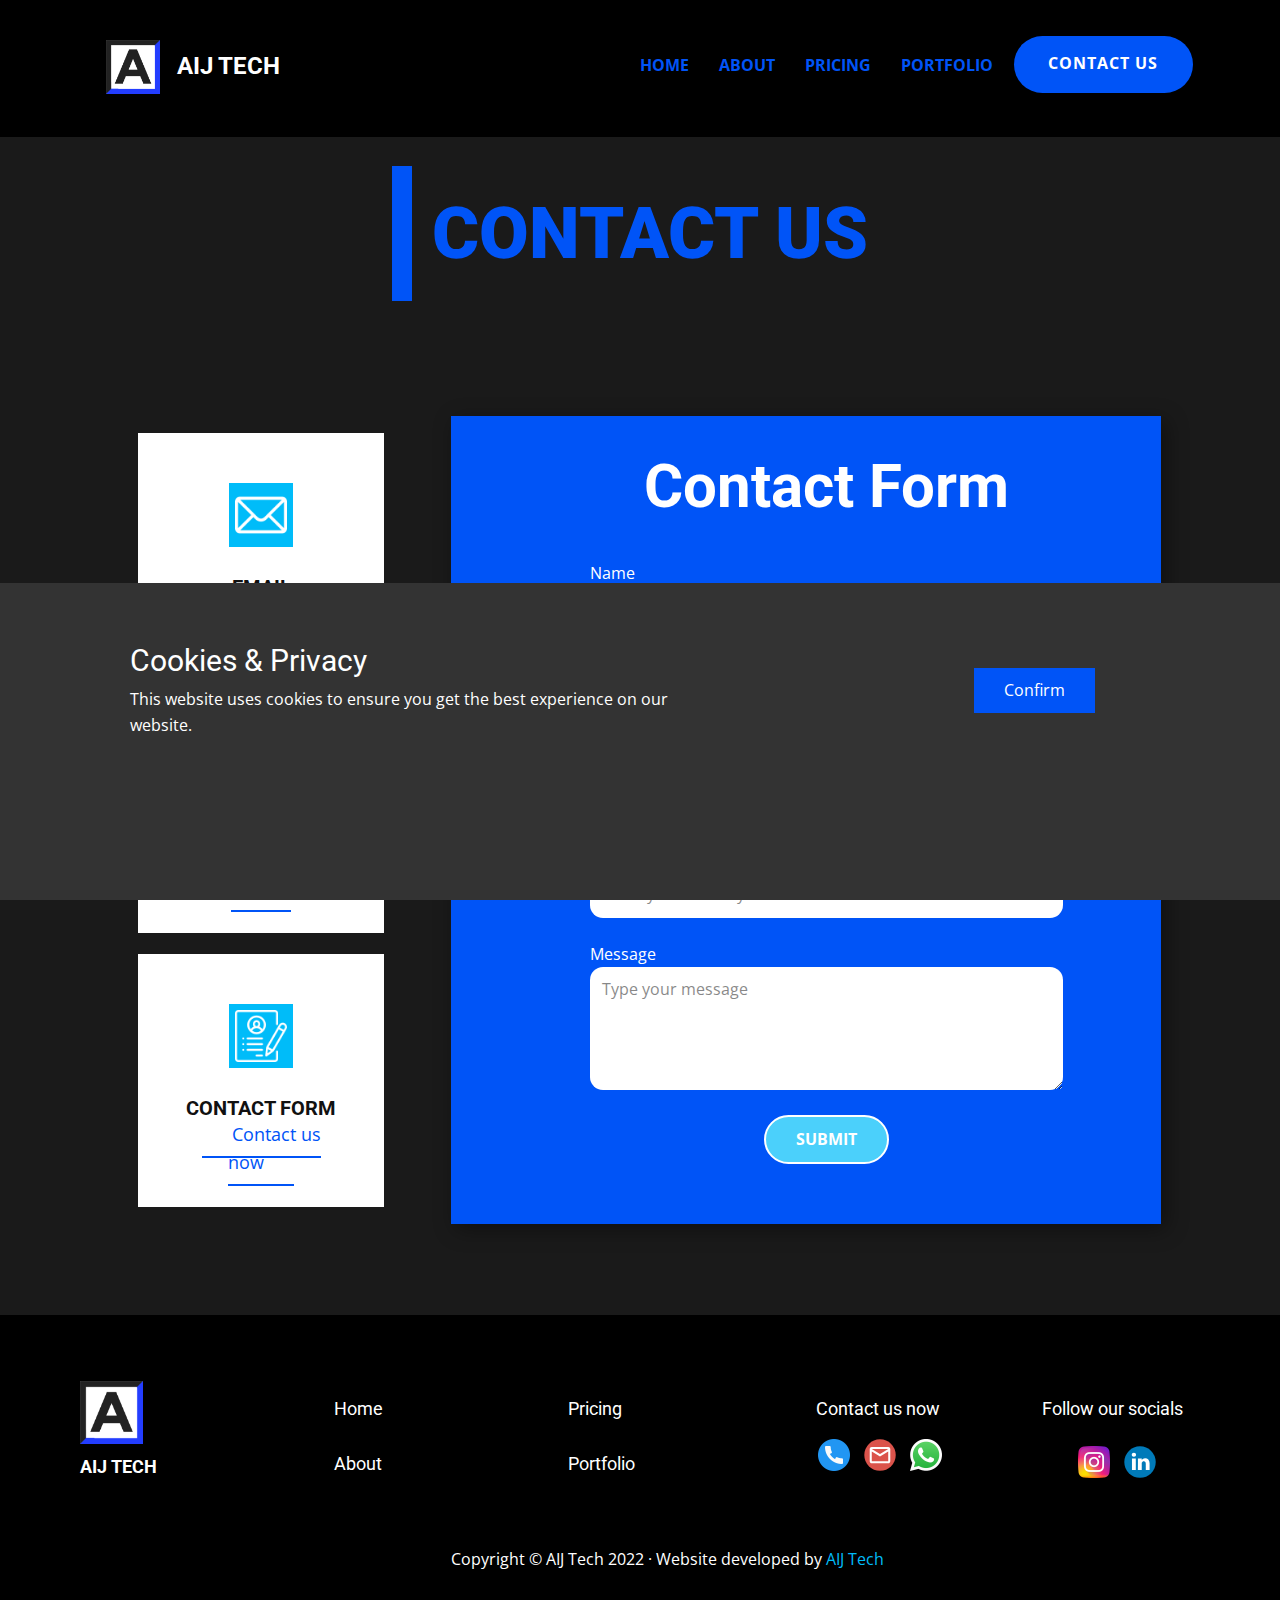
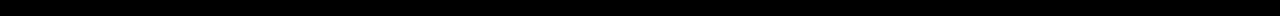
<file: Contact.html>
<!DOCTYPE html>
<html style="font-size: 16px;" lang="en-GB"><head>
    <meta name="viewport" content="width=device-width, initial-scale=1.0">
    <meta charset="utf-8">
    <meta name="keywords" content="AIJ Tech, Website design, Website development, Website hosting, Web, Web design, Responsive Website, Web development, Web hosting, Website, Responsive Website, We build digital, UK, USA, Canada, Follow us">
    <meta name="description" content="Have questions? At AIJ Tech we are here to help. Contact us today!">
    <meta name="page_type" content="np-template-header-footer-from-plugin">
    <title>AIJ Tech | Contact Us</title>
    <link rel="stylesheet" href="nicepage.css" media="screen">
<link rel="stylesheet" href="Contact.css" media="screen">
    <script class="u-script" type="text/javascript" src="jquery.js" defer=""></script>
    <script class="u-script" type="text/javascript" src="nicepage.js" defer=""></script>
    <meta name="generator" content="www.aijtech.com">
    <meta property="og:title" content="AIJ Tech | Contact Us">
    <meta property="og:description" content="Have questions? At AIJ Tech we are here to help. Contact us today!">
    <meta property="og:image" content="images/favicon.png">
    <meta property="og:url" content="www.aijtech.com/contact">
    <link rel="icon" href="images/favicon.png">
    <link id="u-theme-google-font" rel="stylesheet" href="https://fonts.googleapis.com/css?family=Roboto:100,100i,300,300i,400,400i,500,500i,700,700i,900,900i|Open+Sans:300,300i,400,400i,500,500i,600,600i,700,700i,800,800i">
    
    
    
    <script type="application/ld+json">{
		"@context": "http://schema.org",
		"@type": "Organization",
		"name": "AIJ Tech",
		"logo": "images/AIJLogo-NewLogoFavicon1.png",
		"sameAs": [
				"tel:+44 7903 522 237",
				"mailto:aijtech@outlook.com?subject=Website%20Development",
				"https://wa.me/+447903522237?text=Hi,%20I%27m%20interested%20in%20your%20website%20and%20social%20media%20package.",
				"https://www.instagram.com/aijtech/",
				"https://www.linkedin.com/company/aijtech"
		]
}</script>
    <meta name="theme-color" content="#0054f7">
    <meta property="og:type" content="website">
  <meta name="description" content="AIJ Tech is a UK based website development company, with a mission to help everyone have their own custom coded website without a monthly fee. We also offer Search Engine Optimization (SEO) and Social media marketing services. Based in the UK, AIJ Tech is available to serve client needs around the world, regardless of time zone."></head>
  <body class="u-body u-overlap u-xl-mode"><header class="u-black u-clearfix u-header u-sticky u-sticky-b7d7 u-header" id="home"><div class="u-clearfix u-sheet u-sheet-1">
        <a href="Contact.html" data-page-id="1370407193" class="u-btn u-btn-round u-button-style u-hover-palette-1-light-1 u-palette-1-base u-radius-50 u-btn-1">contact us</a>
        <a href="Home.html" data-page-id="3086820242" class="u-image u-logo u-image-1" data-image-width="800" data-image-height="800" title="Home">
          <img src="images/AIJLogo-NewLogoFavicon1.png" class="u-logo-image u-logo-image-1">
        </a>
        <h3 class="u-text u-text-default u-text-white u-text-1">
          <a class="u-active-none u-border-none u-btn u-button-link u-button-style u-hover-none u-none u-text-white u-btn-2" href="Home.html" data-page-id="3086820242">AIJ TECH</a>
        </h3>
        <nav class="u-menu u-menu-dropdown u-offcanvas u-menu-1">
          <div class="menu-collapse" style="font-size: 1rem; letter-spacing: 0px; font-weight: 700; text-transform: uppercase;">
            <a class="u-button-style u-custom-active-border-color u-custom-border u-custom-border-color u-custom-borders u-custom-hover-border-color u-custom-left-right-menu-spacing u-custom-padding-bottom u-custom-text-active-color u-custom-text-color u-custom-text-hover-color u-custom-top-bottom-menu-spacing u-nav-link u-text-active-palette-1-base u-text-hover-palette-2-base u-text-white" href="#">
              <svg class="u-svg-link" viewBox="0 0 24 24"><use xmlns:xlink="http://www.w3.org/1999/xlink" xlink:href="#menu-hamburger"></use></svg>
              <svg class="u-svg-content" version="1.1" id="menu-hamburger" viewBox="0 0 16 16" x="0px" y="0px" xmlns:xlink="http://www.w3.org/1999/xlink" xmlns="http://www.w3.org/2000/svg"><g><rect y="1" width="16" height="2"></rect><rect y="7" width="16" height="2"></rect><rect y="13" width="16" height="2"></rect>
</g></svg>
            </a>
          </div>
          <div class="u-custom-menu u-nav-container">
            <ul class="u-nav u-spacing-30 u-unstyled u-nav-1"><li class="u-nav-item"><a class="u-border-2 u-border-active-palette-1-base u-border-hover-palette-1-base u-border-no-left u-border-no-right u-border-no-top u-button-style u-nav-link u-text-active-white u-text-hover-palette-5-dark-1 u-text-palette-1-base" href="Home.html" style="padding: 10px 0px;">Home</a>
</li><li class="u-nav-item"><a class="u-border-2 u-border-active-palette-1-base u-border-hover-palette-1-base u-border-no-left u-border-no-right u-border-no-top u-button-style u-nav-link u-text-active-white u-text-hover-palette-5-dark-1 u-text-palette-1-base" href="About.html" style="padding: 10px 0px;">About</a>
</li><li class="u-nav-item"><a class="u-border-2 u-border-active-palette-1-base u-border-hover-palette-1-base u-border-no-left u-border-no-right u-border-no-top u-button-style u-nav-link u-text-active-white u-text-hover-palette-5-dark-1 u-text-palette-1-base" href="Pricing.html" style="padding: 10px 0px;">Pricing</a>
</li><li class="u-nav-item"><a class="u-border-2 u-border-active-palette-1-base u-border-hover-palette-1-base u-border-no-left u-border-no-right u-border-no-top u-button-style u-nav-link u-text-active-white u-text-hover-palette-5-dark-1 u-text-palette-1-base" href="Portfolio.html" style="padding: 10px 0px;">Portfolio</a>
</li></ul>
          </div>
          <div class="u-custom-menu u-nav-container-collapse">
            <div class="u-black u-container-style u-inner-container-layout u-opacity u-opacity-95 u-sidenav">
              <div class="u-inner-container-layout u-sidenav-overflow">
                <div class="u-menu-close"></div>
                <ul class="u-align-center u-nav u-popupmenu-items u-unstyled u-nav-2"><li class="u-nav-item"><a class="u-button-style u-nav-link" href="Home.html" style="padding: 10px 0px;">Home</a>
</li><li class="u-nav-item"><a class="u-button-style u-nav-link" href="About.html" style="padding: 10px 0px;">About</a>
</li><li class="u-nav-item"><a class="u-button-style u-nav-link" href="Pricing.html" style="padding: 10px 0px;">Pricing</a>
</li><li class="u-nav-item"><a class="u-button-style u-nav-link" href="Portfolio.html" style="padding: 10px 0px;">Portfolio</a>
</li></ul>
              </div>
            </div>
            <div class="u-black u-menu-overlay u-opacity u-opacity-70"></div>
          </div>
        </nav>
      </div></header>
    <section class="u-align-left u-clearfix u-grey-90 u-section-1" id="carousel_caac">
      <div class="u-clearfix u-sheet u-sheet-1">
        <blockquote class="u-border-20 u-custom-font u-heading-font u-text u-text-default u-text-palette-1-base u-text-1" data-animation-name="flipIn" data-animation-duration="2000" data-animation-direction="X">CONTACT US</blockquote>
      </div>
    </section>
    <section class="u-clearfix u-grey-90 u-section-2" id="carousel_0638">
      <div class="u-clearfix u-sheet u-sheet-1">
        <p class="u-align-center u-custom-font u-heading-font u-text u-text-white u-text-1" data-animation-name="slideIn" data-animation-duration="2000" data-animation-direction="Left">
          <span style="font-weight: 400;">Have questions? We're here to help!</span>
          <br>
        </p>
        <div class="u-align-center u-container-style u-group u-palette-1-base u-group-1">
          <div class="u-container-layout u-valign-middle u-container-layout-1">
            <h1 class="u-hidden-md u-hidden-sm u-hidden-xs u-text u-text-2">Contact Form</h1>
            <div class="u-align-left u-form u-form-1">
              <form action="#" method="POST" class="u-clearfix u-form-spacing-24 u-form-vertical u-inner-form" style="padding: 21px;" source="custom" name="form">
                <div class="u-form-group u-form-name u-form-group-1">
                  <label for="name-5a14" class="u-label" wfd-invisible="true">Name</label>
                  <input type="text" placeholder="Enter your Name" id="name-5a14" name="name" class="u-input u-input-rectangle u-radius-13 u-white" required="">
                </div>
                <div class="u-form-email u-form-group u-form-group-2">
                  <label for="email-5a14" class="u-label" wfd-invisible="true">Email</label>
                  <input type="email" placeholder="Enter a valid email address" id="email-5a14" name="email" class="u-input u-input-rectangle u-radius-13 u-white" required="">
                </div>
                <div class="u-form-group u-form-phone u-form-group-3">
                  <label for="phone-87c7" class="u-label">Phone</label>
                  <input type="tel" pattern="\+?\d{0,3}[\s\(\-]?([0-9]{2,3})[\s\)\-]?([\s\-]?)([0-9]{3})[\s\-]?([0-9]{2})[\s\-]?([0-9]{2})" placeholder="Enter your phone (e.g. +(44) 7903-522-237)" id="phone-87c7" name="phone" class="u-input u-input-rectangle u-radius-13 u-white" required="required">
                </div>
                <div class="u-form-group u-form-group-4">
                  <label for="text-55a1" class="u-label">Country</label>
                  <input type="text" placeholder="Enter your country" id="text-55a1" name="text" class="u-input u-input-rectangle u-radius-13 u-white">
                </div>
                <div class="u-form-group u-form-textarea u-form-group-5">
                  <label for="textarea-75f9" class="u-label">Message</label>
                  <textarea rows="4" cols="50" id="textarea-75f9" name="textarea" class="u-input u-input-rectangle u-radius-13 u-white" required="" placeholder="Type your message"></textarea>
                </div>
                <div class="u-align-center u-form-group u-form-submit u-form-group-6">
                  <a href="#" class="u-active-white u-border-2 u-border-white u-btn u-btn-round u-btn-submit u-button-style u-hover-white u-palette-4-light-1 u-radius-50 u-text-hover-palette-1-light-2 u-text-white u-btn-1">Submit</a>
                  <input type="submit" value="submit" class="u-form-control-hidden" wfd-invisible="true">
                </div>
                <div class="u-form-send-message u-form-send-success" wfd-invisible="true"> Thank you! Your message has been sent. </div>
                <div class="u-form-send-error u-form-send-message" wfd-invisible="true"> Unable to send your message. Please fix errors then try again. </div>
                <input type="hidden" value="" name="recaptchaResponse" wfd-invisible="true">
              </form>
            </div>
          </div>
        </div>
        <div class="u-expanded-width-md u-expanded-width-sm u-expanded-width-xs u-list u-list-1">
          <div class="u-repeater u-repeater-1">
            <div class="u-align-center u-container-style u-list-item u-repeater-item u-white u-list-item-1">
              <div class="u-container-layout u-similar-container u-container-layout-2"><span class="u-file-icon u-icon u-palette-4-base u-text-white u-icon-1"><img src="images/29.png" alt=""></span>
                <h5 class="u-text u-text-3">EMAIL</h5>
                <p class="u-text u-text-4">
                  <a class="u-active-none u-border-1 u-border-active-palette-2-dark-1 u-border-hover-palette-2-base u-border-palette-1-base u-btn u-button-link u-button-style u-hover-none u-none u-text-hover-palette-2-base u-text-palette-1-base u-btn-2" href="mailto:aijtech@outlook.com?subject=Web%20Development">aijtech@outlook.com</a>
                </p>
              </div>
            </div>
            <div class="u-align-center u-container-style u-list-item u-repeater-item u-white u-list-item-2">
              <div class="u-container-layout u-similar-container u-container-layout-3"><span class="u-file-icon u-icon u-palette-4-base u-text-white u-icon-2"><img src="images/30.png" alt=""></span>
                <h5 class="u-text u-text-5">PHONE NUMBER</h5>
                <p class="u-text u-text-6">
                  <a href="tel:+(44) 7903 522 237" class="u-active-none u-border-2 u-border-active-palette-2-dark-1 u-border-hover-palette-2-base u-border-palette-1-base u-btn u-button-link u-button-style u-hover-none u-none u-text-hover-palette-2-base u-text-palette-1-base u-btn-3">+(44) 7903 522 237</a>
                </p>
              </div>
            </div>
            <div class="u-align-center u-container-style u-list-item u-repeater-item u-white u-list-item-3">
              <div class="u-container-layout u-similar-container u-container-layout-4"><span class="u-file-icon u-icon u-palette-4-base u-text-white u-icon-3"><img src="images/31.png" alt=""></span>
                <h5 class="u-text u-text-7">Contact form</h5>
                <p class="u-text u-text-8">
                  <a href="https://forms.gle/DFPXmHLwPYKDEdFe9" class="u-active-none u-border-2 u-border-active-palette-2-dark-1 u-border-hover-palette-2-base u-border-palette-1-base u-btn u-button-link u-button-style u-hover-none u-none u-text-hover-palette-2-base u-text-palette-1-base u-btn-4">Contact us now</a>
                </p>
              </div>
            </div>
          </div>
        </div>
      </div>
    </section>
    
    
    <footer class="u-align-center-xs u-black u-clearfix u-footer u-footer" id="footer"><div class="u-clearfix u-sheet u-sheet-1">
        <div class="u-clearfix u-expanded-width u-gutter-30 u-layout-wrap u-layout-wrap-1">
          <div class="u-gutter-0 u-layout">
            <div class="u-layout-row">
              <div class="u-align-left u-container-style u-layout-cell u-left-cell u-size-12 u-layout-cell-1">
                <div class="u-container-layout u-container-layout-1">
                  <a href="Home.html" data-page-id="3086820242" class="u-image u-logo u-image-1" data-image-width="800" data-image-height="800">
                    <img src="images/AIJLogo-NewLogoFavicon1-6.png" class="u-logo-image u-logo-image-1">
                  </a><!--position-->
                  <div data-position="" class="u-position u-position-1"><!--block-->
                    <div class="u-block">
                      <div class="u-block-container u-clearfix"><!--block_header-->
                        <h5 class="u-block-header u-text u-text-1"><!--block_header_content-->
                          <a class="u-active-none u-border-none u-btn u-button-link u-button-style u-hover-none u-none u-text-white u-btn-1" href="Home.html" data-page-id="3086820242"> AIJ TECH</a><!--/block_header_content-->
                        </h5><!--/block_header-->
                      </div>
                    </div><!--/block-->
                  </div><!--/position-->
                </div>
              </div>
              <div class="u-align-left u-container-style u-layout-cell u-size-12 u-layout-cell-2">
                <div class="u-container-layout u-valign-bottom-xs u-container-layout-2"><!--position-->
                  <div data-position="" class="u-position u-position-2"><!--block-->
                    <div class="u-block">
                      <div class="u-block-container u-clearfix"><!--block_header-->
                        <h5 class="u-block-header u-text u-text-2"><!--block_header_content-->
                          <a class="u-active-none u-border-none u-btn u-button-link u-button-style u-hover-none u-none u-text-hover-palette-1-base u-text-white u-btn-2" href="Home.html" data-page-id="3086820242"> Home</a><!--/block_header_content-->
                        </h5><!--/block_header-->
                      </div>
                    </div><!--/block-->
                  </div><!--/position--><!--position-->
                  <div data-position="" class="u-position u-position-3"><!--block-->
                    <div class="u-block">
                      <div class="u-block-container u-clearfix"><!--block_header-->
                        <h5 class="u-block-header u-text u-text-3"><!--block_header_content-->
                          <a class="u-active-none u-border-none u-btn u-button-link u-button-style u-hover-none u-none u-text-hover-palette-1-base u-text-white u-btn-3" href="About.html" data-page-id="16067015"> About</a><!--/block_header_content-->
                        </h5><!--/block_header-->
                      </div>
                    </div><!--/block-->
                  </div><!--/position-->
                </div>
              </div>
              <div class="u-align-left u-container-style u-layout-cell u-size-12 u-layout-cell-3">
                <div class="u-container-layout u-container-layout-3"><!--position-->
                  <div data-position="" class="u-position u-position-4"><!--block-->
                    <div class="u-block">
                      <div class="u-block-container u-clearfix"><!--block_header-->
                        <h5 class="u-block-header u-text u-text-4"><!--block_header_content-->
                          <a class="u-active-none u-border-none u-btn u-button-link u-button-style u-hover-none u-none u-text-hover-palette-1-base u-text-white u-btn-4" href="Pricing.html" data-page-id="293718597"> Pricing</a><!--/block_header_content-->
                        </h5><!--/block_header-->
                      </div>
                    </div><!--/block-->
                  </div><!--/position--><!--position-->
                  <div data-position="" class="u-position u-position-5"><!--block-->
                    <div class="u-block">
                      <div class="u-block-container u-clearfix"><!--block_header-->
                        <h5 class="u-align-center-xs u-block-header u-text u-text-5"><!--block_header_content-->
                          <a class="u-active-none u-border-none u-btn u-button-link u-button-style u-hover-none u-none u-text-hover-palette-1-base u-text-white u-btn-5" href="Portfolio.html" data-page-id="614415947"> Portfolio</a><!--/block_header_content-->
                        </h5><!--/block_header-->
                      </div>
                    </div><!--/block-->
                  </div><!--/position-->
                </div>
              </div>
              <div class="u-align-left u-container-style u-layout-cell u-size-12 u-layout-cell-4">
                <div class="u-container-layout u-valign-bottom-sm u-valign-middle-xs u-container-layout-4">
                  <div class="u-social-icons u-spacing-14 u-social-icons-1">
                    <a class="u-social-url" data-type="Phone" title="Phone" href="tel:+44 7903 522 237"><span class="u-file-icon u-icon u-social-icon u-social-phone u-icon-1"><img src="images/724664.png" alt=""></span>
                    </a>
                    <a class="u-social-url" target="_blank" data-type="Email" title="Email" href="mailto:aijtech@outlook.com?subject=Website%20Development"><span class="u-icon u-social-email u-social-icon u-icon-2"><svg class="u-svg-link" preserveAspectRatio="xMidYMin slice" viewBox="0 0 112 112" style=""><use xmlns:xlink="http://www.w3.org/1999/xlink" xlink:href="#svg-d34f"></use></svg><svg class="u-svg-content" viewBox="0 0 112 112" x="0" y="0" id="svg-d34f"><circle fill="currentColor" cx="56.1" cy="56.1" r="55"></circle><path id="path3864" fill="#FFFFFF" d="M27.2,28h57.6c4,0,7.2,3.2,7.2,7.2l0,0v42.7c0,3.9-3.2,7.2-7.2,7.2l0,0H27.2
	c-4,0-7.2-3.2-7.2-7.2V35.2C20,31.1,23.2,28,27.2,28 M56,52.9l28.8-17.8H27.2L56,52.9 M27.2,77.7h57.6V43.5L56,61.3L27.2,43.5V77.7z
	"></path></svg></span>
                    </a>
                    <a class="u-social-url" data-type="Whatsapp" title="Whatsapp" href="https://wa.me/+447903522237?text=Hi,%20I%27m%20interested%20in%20your%20website%20and%20social%20media%20package."><span class="u-file-icon u-icon u-social-icon u-social-whatsapp u-icon-3"><img src="images/59688411.png" alt=""></span>
                    </a>
                  </div>
                </div>
              </div>
              <div class="u-align-left u-container-style u-layout-cell u-right-cell u-size-12 u-layout-cell-5">
                <div class="u-container-layout u-container-layout-5"><!--position-->
                  <div data-position="" class="u-position u-position-6"><!--block-->
                    <div class="u-block">
                      <div class="u-block-container u-clearfix"><!--block_header-->
                        <h5 class="u-block-header u-text u-text-6"><!--block_header_content-->
                          <a class="u-active-none u-border-none u-btn u-button-link u-button-style u-hidden-md u-hidden-sm u-hidden-xs u-hover-none u-none u-text-white u-btn-6" href="https://nicepage.com/html-templates">Follow our socials<br>
                          </a><!--/block_header_content-->
                        </h5><!--/block_header-->
                      </div>
                    </div><!--/block-->
                  </div><!--/position-->
                  <div class="u-social-icons u-spacing-14 u-social-icons-2">
                    <a class="u-social-url" title="instagram" href="https://www.instagram.com/aijtech/"><span class="u-file-icon u-icon u-social-icon u-social-instagram u-icon-4"><img src="images/1409946.png" alt=""></span>
                    </a>
                    <a class="u-social-url" title="linkedin" href="https://www.linkedin.com/company/aijtech"><span class="u-icon u-social-icon u-social-linkedin u-icon-5"><svg class="u-svg-link" preserveAspectRatio="xMidYMin slice" viewBox="0 0 112 112" style=""><use xmlns:xlink="http://www.w3.org/1999/xlink" xlink:href="#svg-1725"></use></svg><svg class="u-svg-content" viewBox="0 0 112 112" x="0" y="0" id="svg-1725"><circle fill="currentColor" cx="56.1" cy="56.1" r="55"></circle><path fill="#FFFFFF" d="M41.3,83.7H27.9V43.4h13.4V83.7z M34.6,37.9L34.6,37.9c-4.6,0-7.5-3.1-7.5-7c0-4,3-7,7.6-7s7.4,3,7.5,7
            C42.2,34.8,39.2,37.9,34.6,37.9z M89.6,83.7H76.2V62.2c0-5.4-1.9-9.1-6.8-9.1c-3.7,0-5.9,2.5-6.9,4.9c-0.4,0.9-0.4,2.1-0.4,3.3v22.5
            H48.7c0,0,0.2-36.5,0-40.3h13.4v5.7c1.8-2.7,5-6.7,12.1-6.7c8.8,0,15.4,5.8,15.4,18.1V83.7z"></path></svg></span>
                    </a>
                  </div>
                </div>
              </div>
            </div>
          </div>
        </div><!--position-->
        <div data-position="" class="u-position u-position-7"><!--block-->
          <div class="u-block">
            <div class="u-block-container u-clearfix"><!--block_header-->
              <h5 class="u-block-header u-text u-text-7"><!--block_header_content-->
                <a class="u-btn u-button-link u-button-style u-hidden-md u-hidden-sm u-hidden-xs u-none u-text-hover-palette-1-base u-text-white u-btn-7" href="Portfolio.html" data-page-id="614415947">Contact us now</a><!--/block_header_content-->
              </h5><!--/block_header-->
            </div>
          </div><!--/block-->
        </div><!--/position-->
        <p class="u-align-center-xs u-align-left-lg u-align-left-md u-align-left-sm u-align-left-xl u-text u-text-8"> Copyright © AIJ Tech 2022 · Website developed by <a href="https://www.aijtech.com" class="u-active-none u-border-none u-btn u-button-link u-button-style u-hover-none u-none u-text-palette-4-base u-btn-8">AIJ Tech</a>
        </p>
      </div></footer><span style="height: 64px; width: 64px; margin-left: 0px; margin-right: auto; margin-top: 0px; background-image: none; right: 20px; bottom: 20px" class="u-back-to-top u-icon u-icon-circle u-opacity u-opacity-85 u-palette-1-base u-spacing-15" data-href="#">
        <svg class="u-svg-link" preserveAspectRatio="xMidYMin slice" viewBox="0 0 551.13 551.13"><use xmlns:xlink="http://www.w3.org/1999/xlink" xlink:href="#svg-1d98"></use></svg>
        <svg class="u-svg-content" enable-background="new 0 0 551.13 551.13" viewBox="0 0 551.13 551.13" xmlns="http://www.w3.org/2000/svg" id="svg-1d98"><path d="m275.565 189.451 223.897 223.897h51.668l-275.565-275.565-275.565 275.565h51.668z"></path></svg>
    </span>
  <section class="u-align-center u-clearfix u-cookies-consent u-grey-80 u-cookies-consent" id="sec-45d7">
      <div class="u-clearfix u-sheet u-sheet-1">
        <div class="u-clearfix u-expanded-width u-layout-wrap u-layout-wrap-1">
          <div class="u-gutter-0 u-layout">
            <div class="u-layout-row">
              <div class="u-container-style u-layout-cell u-left-cell u-size-43-md u-size-43-sm u-size-43-xs u-size-46-lg u-size-46-xl u-layout-cell-1">
                <div class="u-container-layout u-valign-middle u-container-layout-1">
                  <h3 class="u-text u-text-default u-text-1">Cookies &amp; Privacy</h3>
                  <p class="u-text u-text-2">This website uses cookies to ensure you get the best experience on our website.</p>
                </div>
              </div>
              <div class="u-align-left u-container-style u-layout-cell u-right-cell u-size-14-lg u-size-14-xl u-size-17-md u-size-17-sm u-size-17-xs u-layout-cell-2">
                <div class="u-container-layout u-valign-middle-lg u-valign-middle-md u-valign-middle-xl u-valign-top-sm u-valign-top-xs u-container-layout-2">
                  <a href="###" class="u-btn u-button-confirm u-button-style u-palette-1-base u-btn-1">Confirm</a>
                </div>
              </div>
            </div>
          </div>
        </div>
      </div>
    <style> .u-cookies-consent {
  background-image: none;
}

.u-cookies-consent .u-sheet-1 {
  min-height: 317px;
}

.u-cookies-consent .u-layout-wrap-1 {
  margin-top: 30px;
  margin-bottom: 60px;
}

.u-cookies-consent .u-layout-cell-1 {
  min-height: 152px;
}

.u-cookies-consent .u-container-layout-1 {
  padding: 30px 60px;
}

.u-cookies-consent .u-text-1 {
  margin-top: 0;
  margin-right: 20px;
  margin-bottom: 0;
}

.u-cookies-consent .u-text-2 {
  margin: 8px 158px 0 0;
}

.u-cookies-consent .u-layout-cell-2 {
  min-height: 152px;
}

.u-cookies-consent .u-container-layout-2 {
  padding: 30px;
}

.u-cookies-consent .u-btn-1 {
  margin: 0 auto 0 0;
}

@media (max-width: 1199px) {
  .u-cookies-consent .u-sheet-1 {
    min-height: 131px;
  }

  .u-cookies-consent .u-layout-wrap-1 {
    margin-bottom: 0;
  }

  .u-cookies-consent .u-layout-cell-1 {
    min-height: 125px;
  }

  .u-cookies-consent .u-text-1 {
    margin-right: 0;
  }

  .u-cookies-consent .u-text-2 {
    margin-right: 5px;
  }

  .u-cookies-consent .u-layout-cell-2 {
    min-height: 125px;
  }
}

@media (max-width: 991px) {
  .u-cookies-consent .u-sheet-1 {
    min-height: 106px;
  }

  .u-cookies-consent .u-layout-cell-1 {
    min-height: 100px;
  }

  .u-cookies-consent .u-container-layout-1 {
    padding-left: 30px;
    padding-right: 30px;
  }

  .u-cookies-consent .u-text-2 {
    margin-right: 0;
  }

  .u-cookies-consent .u-layout-cell-2 {
    min-height: 100px;
  }
}

@media (max-width: 767px) {
  .u-cookies-consent .u-sheet-1 {
    min-height: 225px;
  }

  .u-cookies-consent .u-layout-cell-1 {
    min-height: 154px;
  }

  .u-cookies-consent .u-container-layout-1 {
    padding-left: 10px;
    padding-right: 10px;
    padding-bottom: 20px;
  }

  .u-cookies-consent .u-layout-cell-2 {
    min-height: 65px;
  }

  .u-cookies-consent .u-container-layout-2 {
    padding: 10px;
  }
}

@media (max-width: 575px) {
  .u-cookies-consent .u-sheet-1 {
    min-height: 121px;
  }

  .u-cookies-consent .u-layout-cell-1 {
    min-height: 100px;
  }

  .u-cookies-consent .u-layout-cell-2 {
    min-height: 15px;
  }
}</style></section>
</body></html>
</file>
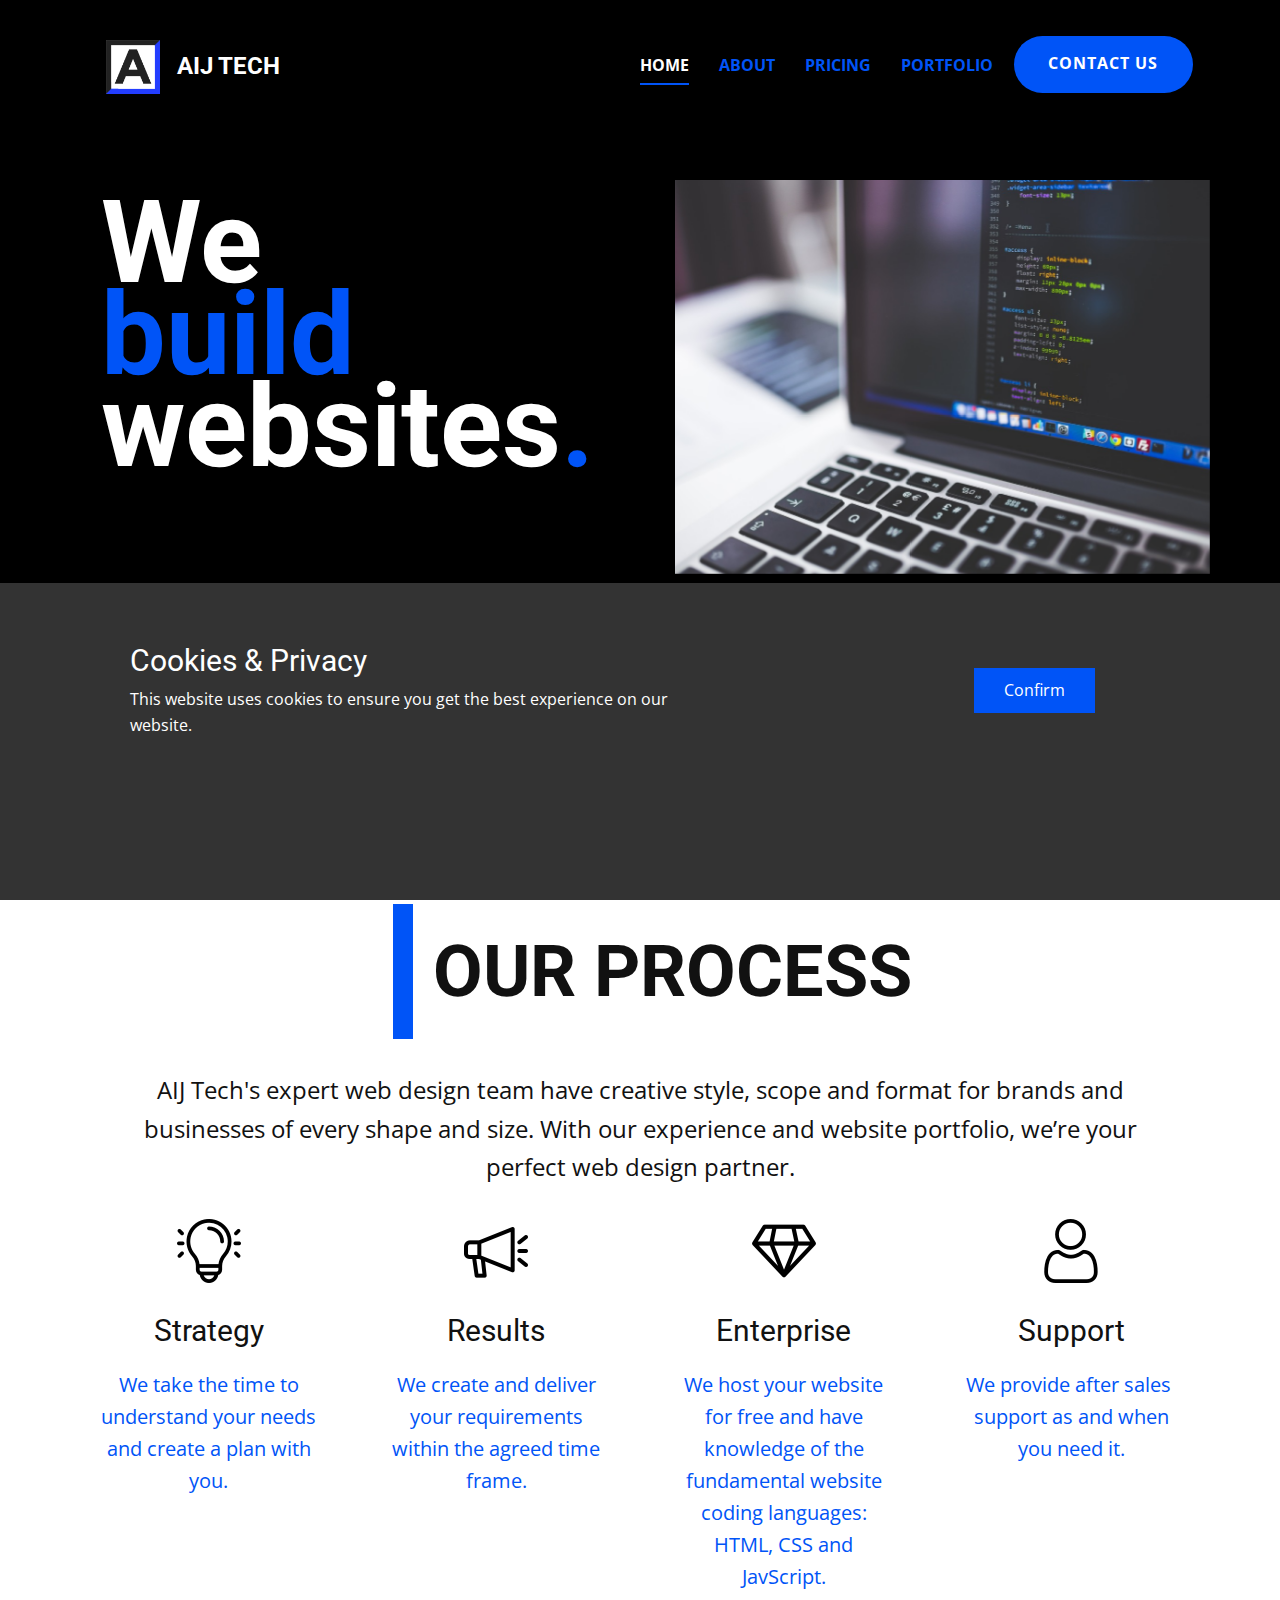
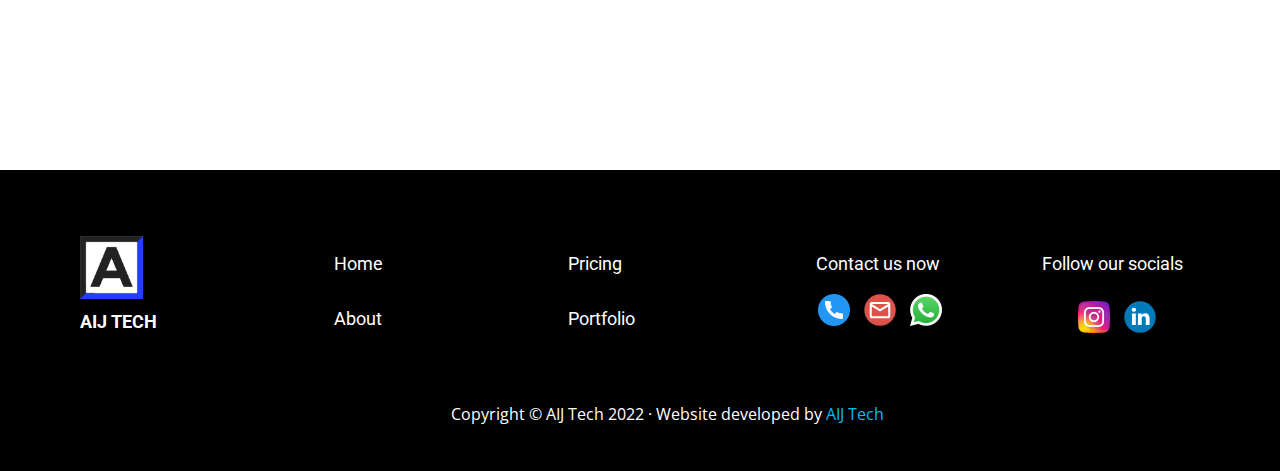
<file: Home.html>
<!DOCTYPE html>
<html style="font-size: 16px;" lang="en-GB"><head>
    <meta name="viewport" content="width=device-width, initial-scale=1.0">
    <meta charset="utf-8">
    <meta name="keywords" content="AIJ Tech, Website design, Website development, Website hosting, Web, Web design, Responsive Website, Web development, Web hosting, Website, Responsive Website, We build digital, UK, USA, Canada, Follow us">
    <meta name="description" content="AIJ Tech is a UK based website development company, with a mission to help everyone have their own custom coded website without a monthly fee. We also offer Search Engine Optimization (SEO) and Social media marketing services. Based in the UK, AIJ Tech is available to serve client needs around the world, regardless of time zone.">
    <meta name="page_type" content="np-template-header-footer-from-plugin">
    <title>AIJ Tech | HOME</title>
    <link rel="stylesheet" href="nicepage.css" media="screen">
<link rel="stylesheet" href="Home.css" media="screen">
    <script class="u-script" type="text/javascript" src="jquery.js" defer=""></script>
    <script class="u-script" type="text/javascript" src="nicepage.js" defer=""></script>
    <meta name="generator" content="www.aijtech.com">
    <meta property="og:title" content="AIJ Tech | Home ">
    <meta property="og:description" content="AIJ Tech is a UK based website development company, with a mission to help everyone have their own custom coded website without a monthly fee. We also offer Search Engine Optimization (SEO) and Social media marketing services. Based in the UK, AIJ Tech is available to serve client needs around the world, regardless of time zone.">
    <meta property="og:image" content="images/favicon.png">
    <meta property="og:url" content="www.aijtech.com/home">
    <link rel="icon" href="images/favicon.png">
    <link id="u-theme-google-font" rel="stylesheet" href="https://fonts.googleapis.com/css?family=Roboto:100,100i,300,300i,400,400i,500,500i,700,700i,900,900i|Open+Sans:300,300i,400,400i,500,500i,600,600i,700,700i,800,800i">
    
    
    
    <script type="application/ld+json">{
		"@context": "http://schema.org",
		"@type": "Organization",
		"name": "AIJ Tech",
		"logo": "images/AIJLogo-NewLogoFavicon1.png",
		"sameAs": [
				"tel:+44 7903 522 237",
				"mailto:aijtech@outlook.com?subject=Website%20Development",
				"https://wa.me/+447903522237?text=Hi,%20I%27m%20interested%20in%20your%20website%20and%20social%20media%20package.",
				"https://www.instagram.com/aijtech/",
				"https://www.linkedin.com/company/aijtech"
		]
}</script>
    <meta name="theme-color" content="#0054f7">
    <meta property="og:type" content="website">
  <meta name="description" content="AIJ Tech is a UK based website development company, with a mission to help everyone have their own custom coded website without a monthly fee. We also offer Search Engine Optimization (SEO) and Social media marketing services. Based in the UK, AIJ Tech is available to serve client needs around the world, regardless of time zone."></head>
  <body class="u-body u-overlap u-xl-mode"><header class="u-black u-clearfix u-header u-sticky u-sticky-b7d7 u-header" id="home"><div class="u-clearfix u-sheet u-sheet-1">
        <a href="Contact.html" data-page-id="1370407193" class="u-btn u-btn-round u-button-style u-hover-palette-1-light-1 u-palette-1-base u-radius-50 u-btn-1">contact us</a>
        <a href="Home.html" data-page-id="3086820242" class="u-image u-logo u-image-1" data-image-width="800" data-image-height="800" title="Home">
          <img src="images/AIJLogo-NewLogoFavicon1.png" class="u-logo-image u-logo-image-1">
        </a>
        <h3 class="u-text u-text-default u-text-white u-text-1">
          <a class="u-active-none u-border-none u-btn u-button-link u-button-style u-hover-none u-none u-text-white u-btn-2" href="Home.html" data-page-id="3086820242">AIJ TECH</a>
        </h3>
        <nav class="u-menu u-menu-dropdown u-offcanvas u-menu-1">
          <div class="menu-collapse" style="font-size: 1rem; letter-spacing: 0px; font-weight: 700; text-transform: uppercase;">
            <a class="u-button-style u-custom-active-border-color u-custom-border u-custom-border-color u-custom-borders u-custom-hover-border-color u-custom-left-right-menu-spacing u-custom-padding-bottom u-custom-text-active-color u-custom-text-color u-custom-text-hover-color u-custom-top-bottom-menu-spacing u-nav-link u-text-active-palette-1-base u-text-hover-palette-2-base u-text-white" href="#">
              <svg class="u-svg-link" viewBox="0 0 24 24"><use xmlns:xlink="http://www.w3.org/1999/xlink" xlink:href="#menu-hamburger"></use></svg>
              <svg class="u-svg-content" version="1.1" id="menu-hamburger" viewBox="0 0 16 16" x="0px" y="0px" xmlns:xlink="http://www.w3.org/1999/xlink" xmlns="http://www.w3.org/2000/svg"><g><rect y="1" width="16" height="2"></rect><rect y="7" width="16" height="2"></rect><rect y="13" width="16" height="2"></rect>
</g></svg>
            </a>
          </div>
          <div class="u-custom-menu u-nav-container">
            <ul class="u-nav u-spacing-30 u-unstyled u-nav-1"><li class="u-nav-item"><a class="u-border-2 u-border-active-palette-1-base u-border-hover-palette-1-base u-border-no-left u-border-no-right u-border-no-top u-button-style u-nav-link u-text-active-white u-text-hover-palette-5-dark-1 u-text-palette-1-base" href="Home.html" style="padding: 10px 0px;">Home</a>
</li><li class="u-nav-item"><a class="u-border-2 u-border-active-palette-1-base u-border-hover-palette-1-base u-border-no-left u-border-no-right u-border-no-top u-button-style u-nav-link u-text-active-white u-text-hover-palette-5-dark-1 u-text-palette-1-base" href="About.html" style="padding: 10px 0px;">About</a>
</li><li class="u-nav-item"><a class="u-border-2 u-border-active-palette-1-base u-border-hover-palette-1-base u-border-no-left u-border-no-right u-border-no-top u-button-style u-nav-link u-text-active-white u-text-hover-palette-5-dark-1 u-text-palette-1-base" href="Pricing.html" style="padding: 10px 0px;">Pricing</a>
</li><li class="u-nav-item"><a class="u-border-2 u-border-active-palette-1-base u-border-hover-palette-1-base u-border-no-left u-border-no-right u-border-no-top u-button-style u-nav-link u-text-active-white u-text-hover-palette-5-dark-1 u-text-palette-1-base" href="Portfolio.html" style="padding: 10px 0px;">Portfolio</a>
</li></ul>
          </div>
          <div class="u-custom-menu u-nav-container-collapse">
            <div class="u-black u-container-style u-inner-container-layout u-opacity u-opacity-95 u-sidenav">
              <div class="u-inner-container-layout u-sidenav-overflow">
                <div class="u-menu-close"></div>
                <ul class="u-align-center u-nav u-popupmenu-items u-unstyled u-nav-2"><li class="u-nav-item"><a class="u-button-style u-nav-link" href="Home.html" style="padding: 10px 0px;">Home</a>
</li><li class="u-nav-item"><a class="u-button-style u-nav-link" href="About.html" style="padding: 10px 0px;">About</a>
</li><li class="u-nav-item"><a class="u-button-style u-nav-link" href="Pricing.html" style="padding: 10px 0px;">Pricing</a>
</li><li class="u-nav-item"><a class="u-button-style u-nav-link" href="Portfolio.html" style="padding: 10px 0px;">Portfolio</a>
</li></ul>
              </div>
            </div>
            <div class="u-black u-menu-overlay u-opacity u-opacity-70"></div>
          </div>
        </nav>
      </div></header>
    <section class="u-black u-clearfix u-section-1" id="carousel_5be8">
      <div class="u-clearfix u-sheet u-sheet-1">
        <div class="u-clearfix u-expanded-width u-layout-wrap u-layout-wrap-1">
          <div class="u-layout">
            <div class="u-layout-row">
              <div class="u-container-style u-layout-cell u-size-30 u-layout-cell-1">
                <div class="u-container-layout u-container-layout-1">
                  <h1 class="u-text u-text-body-alt-color u-text-1" data-animation-name="flipIn" data-animation-duration="2000" data-animation-direction="X"> We<br>
                    <span class="u-text-palette-1-base">build</span>
                    <br>websites<span class="u-text-palette-1-base">. </span>
                  </h1>
                </div>
              </div>
              <div class="u-align-left u-container-style u-expanded-width-sm u-expanded-width-xs u-layout-cell u-size-30 u-layout-cell-2">
                <div class="u-container-layout u-container-layout-2">
                  <img class="u-expanded-width-xs u-image u-image-default u-image-1" src="images/39220c80aaf8207337b34adf655ea0e8b6a8f278962e70c5e1223899015e6683c12192e0216a5b638fb70ce205d87ca49adea679a0922e9ee6a7c0_1280.jpg" alt="" data-image-width="150" data-image-height="99" data-animation-name="slideIn" data-animation-duration="2000" data-animation-direction="Down">
                  <a href="Pricing.html" data-page-id="293718597" class="u-border-none u-btn u-btn-round u-button-style u-hover-white u-palette-1-base u-radius-50 u-text-hover-palette-1-base u-btn-1" data-animation-name="flipIn" data-animation-duration="2000" data-animation-direction="X">
                    <span style="font-size: 1rem;">GET STARTED</span>
                  </a>
                </div>
              </div>
            </div>
          </div>
        </div>
      </div>
    </section>
    <section class="u-clearfix u-section-2" id="sec-2504">
      <div class="u-clearfix u-sheet u-sheet-1">
        <blockquote class="u-border-20 u-custom-font u-heading-font u-text u-text-default u-text-1" data-animation-out="0">OUR PROCESS</blockquote>
        <p class="u-align-center u-text u-text-2"> AIJ Tech's expert web design team have creative style, scope and format for brands and businesses of every shape and size. With our experience and website portfolio, we’re your perfect web design partner.</p>
        <div class="u-expanded-width u-list u-list-1">
          <div class="u-repeater u-repeater-1">
            <div class="u-align-center u-container-style u-list-item u-repeater-item">
              <div class="u-container-layout u-similar-container u-valign-top u-container-layout-1"><span class="u-file-icon u-icon u-icon-1"><img src="images/841743.png" alt=""></span>
                <h3 class="u-text u-text-default u-text-3">Strategy</h3>
                <p class="u-text u-text-default u-text-palette-1-base u-text-4"> We take the time to understand your needs and create a plan with you.</p>
              </div>
            </div>
            <div class="u-align-center u-container-style u-list-item u-repeater-item">
              <div class="u-container-layout u-similar-container u-valign-top u-container-layout-2"><span class="u-file-icon u-icon u-icon-2"><img src="images/2107962.png" alt=""></span>
                <h3 class="u-text u-text-default u-text-5">Results</h3>
                <p class="u-text u-text-default u-text-palette-1-base u-text-6"> We create and deliver your requirements within the agreed time frame.</p>
              </div>
            </div>
            <div class="u-align-center u-container-style u-list-item u-repeater-item">
              <div class="u-container-layout u-similar-container u-valign-top u-container-layout-3"><span class="u-file-icon u-icon u-icon-3"><img src="images/711806.png" alt=""></span>
                <h3 class="u-text u-text-default u-text-7">Enterprise</h3>
                <p class="u-text u-text-default u-text-palette-1-base u-text-8"> We host your website for free and have knowledge of the fundamental website coding languages: HTML, CSS and JavScript.</p>
              </div>
            </div>
            <div class="u-align-center u-container-style u-list-item u-repeater-item">
              <div class="u-container-layout u-similar-container u-valign-top u-container-layout-4"><span class="u-file-icon u-icon u-icon-4"><img src="images/1077063.png" alt=""></span>
                <h3 class="u-text u-text-default u-text-9">Support</h3>
                <p class="u-text u-text-default u-text-palette-1-base u-text-10"> We provide after sales&nbsp; support as and when you need it.</p>
              </div>
            </div>
          </div>
        </div>
        <a href="Pricing.html" data-page-id="293718597" class="u-border-none u-btn u-btn-round u-button-style u-hover-white u-palette-1-base u-radius-50 u-text-hover-palette-1-base u-btn-1" data-animation-name="flipIn" data-animation-duration="2000" data-animation-direction="X">
          <span style="font-size: 1rem;">GET STARTED</span>
        </a>
      </div>
    </section>
    <style class="u-overlap-style">.u-overlap:not(.u-sticky-scroll) .u-header {
background-color: #000000 !important
}</style>
    
    
    <footer class="u-align-center-xs u-black u-clearfix u-footer u-footer" id="footer"><div class="u-clearfix u-sheet u-sheet-1">
        <div class="u-clearfix u-expanded-width u-gutter-30 u-layout-wrap u-layout-wrap-1">
          <div class="u-gutter-0 u-layout">
            <div class="u-layout-row">
              <div class="u-align-left u-container-style u-layout-cell u-left-cell u-size-12 u-layout-cell-1">
                <div class="u-container-layout u-container-layout-1">
                  <a href="Home.html" data-page-id="3086820242" class="u-image u-logo u-image-1" data-image-width="800" data-image-height="800">
                    <img src="images/AIJLogo-NewLogoFavicon1-6.png" class="u-logo-image u-logo-image-1">
                  </a><!--position-->
                  <div data-position="" class="u-position u-position-1"><!--block-->
                    <div class="u-block">
                      <div class="u-block-container u-clearfix"><!--block_header-->
                        <h5 class="u-block-header u-text u-text-1"><!--block_header_content-->
                          <a class="u-active-none u-border-none u-btn u-button-link u-button-style u-hover-none u-none u-text-white u-btn-1" href="Home.html" data-page-id="3086820242"> AIJ TECH</a><!--/block_header_content-->
                        </h5><!--/block_header-->
                      </div>
                    </div><!--/block-->
                  </div><!--/position-->
                </div>
              </div>
              <div class="u-align-left u-container-style u-layout-cell u-size-12 u-layout-cell-2">
                <div class="u-container-layout u-valign-bottom-xs u-container-layout-2"><!--position-->
                  <div data-position="" class="u-position u-position-2"><!--block-->
                    <div class="u-block">
                      <div class="u-block-container u-clearfix"><!--block_header-->
                        <h5 class="u-block-header u-text u-text-2"><!--block_header_content-->
                          <a class="u-active-none u-border-none u-btn u-button-link u-button-style u-hover-none u-none u-text-hover-palette-1-base u-text-white u-btn-2" href="Home.html" data-page-id="3086820242"> Home</a><!--/block_header_content-->
                        </h5><!--/block_header-->
                      </div>
                    </div><!--/block-->
                  </div><!--/position--><!--position-->
                  <div data-position="" class="u-position u-position-3"><!--block-->
                    <div class="u-block">
                      <div class="u-block-container u-clearfix"><!--block_header-->
                        <h5 class="u-block-header u-text u-text-3"><!--block_header_content-->
                          <a class="u-active-none u-border-none u-btn u-button-link u-button-style u-hover-none u-none u-text-hover-palette-1-base u-text-white u-btn-3" href="About.html" data-page-id="16067015"> About</a><!--/block_header_content-->
                        </h5><!--/block_header-->
                      </div>
                    </div><!--/block-->
                  </div><!--/position-->
                </div>
              </div>
              <div class="u-align-left u-container-style u-layout-cell u-size-12 u-layout-cell-3">
                <div class="u-container-layout u-container-layout-3"><!--position-->
                  <div data-position="" class="u-position u-position-4"><!--block-->
                    <div class="u-block">
                      <div class="u-block-container u-clearfix"><!--block_header-->
                        <h5 class="u-block-header u-text u-text-4"><!--block_header_content-->
                          <a class="u-active-none u-border-none u-btn u-button-link u-button-style u-hover-none u-none u-text-hover-palette-1-base u-text-white u-btn-4" href="Pricing.html" data-page-id="293718597"> Pricing</a><!--/block_header_content-->
                        </h5><!--/block_header-->
                      </div>
                    </div><!--/block-->
                  </div><!--/position--><!--position-->
                  <div data-position="" class="u-position u-position-5"><!--block-->
                    <div class="u-block">
                      <div class="u-block-container u-clearfix"><!--block_header-->
                        <h5 class="u-align-center-xs u-block-header u-text u-text-5"><!--block_header_content-->
                          <a class="u-active-none u-border-none u-btn u-button-link u-button-style u-hover-none u-none u-text-hover-palette-1-base u-text-white u-btn-5" href="Portfolio.html" data-page-id="614415947"> Portfolio</a><!--/block_header_content-->
                        </h5><!--/block_header-->
                      </div>
                    </div><!--/block-->
                  </div><!--/position-->
                </div>
              </div>
              <div class="u-align-left u-container-style u-layout-cell u-size-12 u-layout-cell-4">
                <div class="u-container-layout u-valign-bottom-sm u-valign-middle-xs u-container-layout-4">
                  <div class="u-social-icons u-spacing-14 u-social-icons-1">
                    <a class="u-social-url" data-type="Phone" title="Phone" href="tel:+44 7903 522 237"><span class="u-file-icon u-icon u-social-icon u-social-phone u-icon-1"><img src="images/724664.png" alt=""></span>
                    </a>
                    <a class="u-social-url" target="_blank" data-type="Email" title="Email" href="mailto:aijtech@outlook.com?subject=Website%20Development"><span class="u-icon u-social-email u-social-icon u-icon-2"><svg class="u-svg-link" preserveAspectRatio="xMidYMin slice" viewBox="0 0 112 112" style=""><use xmlns:xlink="http://www.w3.org/1999/xlink" xlink:href="#svg-d34f"></use></svg><svg class="u-svg-content" viewBox="0 0 112 112" x="0" y="0" id="svg-d34f"><circle fill="currentColor" cx="56.1" cy="56.1" r="55"></circle><path id="path3864" fill="#FFFFFF" d="M27.2,28h57.6c4,0,7.2,3.2,7.2,7.2l0,0v42.7c0,3.9-3.2,7.2-7.2,7.2l0,0H27.2
	c-4,0-7.2-3.2-7.2-7.2V35.2C20,31.1,23.2,28,27.2,28 M56,52.9l28.8-17.8H27.2L56,52.9 M27.2,77.7h57.6V43.5L56,61.3L27.2,43.5V77.7z
	"></path></svg></span>
                    </a>
                    <a class="u-social-url" data-type="Whatsapp" title="Whatsapp" href="https://wa.me/+447903522237?text=Hi,%20I%27m%20interested%20in%20your%20website%20and%20social%20media%20package."><span class="u-file-icon u-icon u-social-icon u-social-whatsapp u-icon-3"><img src="images/59688411.png" alt=""></span>
                    </a>
                  </div>
                </div>
              </div>
              <div class="u-align-left u-container-style u-layout-cell u-right-cell u-size-12 u-layout-cell-5">
                <div class="u-container-layout u-container-layout-5"><!--position-->
                  <div data-position="" class="u-position u-position-6"><!--block-->
                    <div class="u-block">
                      <div class="u-block-container u-clearfix"><!--block_header-->
                        <h5 class="u-block-header u-text u-text-6"><!--block_header_content-->
                          <a class="u-active-none u-border-none u-btn u-button-link u-button-style u-hidden-md u-hidden-sm u-hidden-xs u-hover-none u-none u-text-white u-btn-6" href="https://nicepage.com/html-templates">Follow our socials<br>
                          </a><!--/block_header_content-->
                        </h5><!--/block_header-->
                      </div>
                    </div><!--/block-->
                  </div><!--/position-->
                  <div class="u-social-icons u-spacing-14 u-social-icons-2">
                    <a class="u-social-url" title="instagram" href="https://www.instagram.com/aijtech/"><span class="u-file-icon u-icon u-social-icon u-social-instagram u-icon-4"><img src="images/1409946.png" alt=""></span>
                    </a>
                    <a class="u-social-url" title="linkedin" href="https://www.linkedin.com/company/aijtech"><span class="u-icon u-social-icon u-social-linkedin u-icon-5"><svg class="u-svg-link" preserveAspectRatio="xMidYMin slice" viewBox="0 0 112 112" style=""><use xmlns:xlink="http://www.w3.org/1999/xlink" xlink:href="#svg-1725"></use></svg><svg class="u-svg-content" viewBox="0 0 112 112" x="0" y="0" id="svg-1725"><circle fill="currentColor" cx="56.1" cy="56.1" r="55"></circle><path fill="#FFFFFF" d="M41.3,83.7H27.9V43.4h13.4V83.7z M34.6,37.9L34.6,37.9c-4.6,0-7.5-3.1-7.5-7c0-4,3-7,7.6-7s7.4,3,7.5,7
            C42.2,34.8,39.2,37.9,34.6,37.9z M89.6,83.7H76.2V62.2c0-5.4-1.9-9.1-6.8-9.1c-3.7,0-5.9,2.5-6.9,4.9c-0.4,0.9-0.4,2.1-0.4,3.3v22.5
            H48.7c0,0,0.2-36.5,0-40.3h13.4v5.7c1.8-2.7,5-6.7,12.1-6.7c8.8,0,15.4,5.8,15.4,18.1V83.7z"></path></svg></span>
                    </a>
                  </div>
                </div>
              </div>
            </div>
          </div>
        </div><!--position-->
        <div data-position="" class="u-position u-position-7"><!--block-->
          <div class="u-block">
            <div class="u-block-container u-clearfix"><!--block_header-->
              <h5 class="u-block-header u-text u-text-7"><!--block_header_content-->
                <a class="u-btn u-button-link u-button-style u-hidden-md u-hidden-sm u-hidden-xs u-none u-text-hover-palette-1-base u-text-white u-btn-7" href="Portfolio.html" data-page-id="614415947">Contact us now</a><!--/block_header_content-->
              </h5><!--/block_header-->
            </div>
          </div><!--/block-->
        </div><!--/position-->
        <p class="u-align-center-xs u-align-left-lg u-align-left-md u-align-left-sm u-align-left-xl u-text u-text-8"> Copyright © AIJ Tech 2022 · Website developed by <a href="https://www.aijtech.com" class="u-active-none u-border-none u-btn u-button-link u-button-style u-hover-none u-none u-text-palette-4-base u-btn-8">AIJ Tech</a>
        </p>
      </div></footer><span style="height: 64px; width: 64px; margin-left: 0px; margin-right: auto; margin-top: 0px; background-image: none; right: 20px; bottom: 20px" class="u-back-to-top u-icon u-icon-circle u-opacity u-opacity-85 u-palette-1-base u-spacing-15" data-href="#">
        <svg class="u-svg-link" preserveAspectRatio="xMidYMin slice" viewBox="0 0 551.13 551.13"><use xmlns:xlink="http://www.w3.org/1999/xlink" xlink:href="#svg-1d98"></use></svg>
        <svg class="u-svg-content" enable-background="new 0 0 551.13 551.13" viewBox="0 0 551.13 551.13" xmlns="http://www.w3.org/2000/svg" id="svg-1d98"><path d="m275.565 189.451 223.897 223.897h51.668l-275.565-275.565-275.565 275.565h51.668z"></path></svg>
    </span>
  <section class="u-align-center u-clearfix u-cookies-consent u-grey-80 u-cookies-consent" id="sec-45d7">
      <div class="u-clearfix u-sheet u-sheet-1">
        <div class="u-clearfix u-expanded-width u-layout-wrap u-layout-wrap-1">
          <div class="u-gutter-0 u-layout">
            <div class="u-layout-row">
              <div class="u-container-style u-layout-cell u-left-cell u-size-43-md u-size-43-sm u-size-43-xs u-size-46-lg u-size-46-xl u-layout-cell-1">
                <div class="u-container-layout u-valign-middle u-container-layout-1">
                  <h3 class="u-text u-text-default u-text-1">Cookies &amp; Privacy</h3>
                  <p class="u-text u-text-2">This website uses cookies to ensure you get the best experience on our website.</p>
                </div>
              </div>
              <div class="u-align-left u-container-style u-layout-cell u-right-cell u-size-14-lg u-size-14-xl u-size-17-md u-size-17-sm u-size-17-xs u-layout-cell-2">
                <div class="u-container-layout u-valign-middle-lg u-valign-middle-md u-valign-middle-xl u-valign-top-sm u-valign-top-xs u-container-layout-2">
                  <a href="###" class="u-btn u-button-confirm u-button-style u-palette-1-base u-btn-1">Confirm</a>
                </div>
              </div>
            </div>
          </div>
        </div>
      </div>
    <style> .u-cookies-consent {
  background-image: none;
}

.u-cookies-consent .u-sheet-1 {
  min-height: 317px;
}

.u-cookies-consent .u-layout-wrap-1 {
  margin-top: 30px;
  margin-bottom: 60px;
}

.u-cookies-consent .u-layout-cell-1 {
  min-height: 152px;
}

.u-cookies-consent .u-container-layout-1 {
  padding: 30px 60px;
}

.u-cookies-consent .u-text-1 {
  margin-top: 0;
  margin-right: 20px;
  margin-bottom: 0;
}

.u-cookies-consent .u-text-2 {
  margin: 8px 158px 0 0;
}

.u-cookies-consent .u-layout-cell-2 {
  min-height: 152px;
}

.u-cookies-consent .u-container-layout-2 {
  padding: 30px;
}

.u-cookies-consent .u-btn-1 {
  margin: 0 auto 0 0;
}

@media (max-width: 1199px) {
  .u-cookies-consent .u-sheet-1 {
    min-height: 131px;
  }

  .u-cookies-consent .u-layout-wrap-1 {
    margin-bottom: 0;
  }

  .u-cookies-consent .u-layout-cell-1 {
    min-height: 125px;
  }

  .u-cookies-consent .u-text-1 {
    margin-right: 0;
  }

  .u-cookies-consent .u-text-2 {
    margin-right: 5px;
  }

  .u-cookies-consent .u-layout-cell-2 {
    min-height: 125px;
  }
}

@media (max-width: 991px) {
  .u-cookies-consent .u-sheet-1 {
    min-height: 106px;
  }

  .u-cookies-consent .u-layout-cell-1 {
    min-height: 100px;
  }

  .u-cookies-consent .u-container-layout-1 {
    padding-left: 30px;
    padding-right: 30px;
  }

  .u-cookies-consent .u-text-2 {
    margin-right: 0;
  }

  .u-cookies-consent .u-layout-cell-2 {
    min-height: 100px;
  }
}

@media (max-width: 767px) {
  .u-cookies-consent .u-sheet-1 {
    min-height: 225px;
  }

  .u-cookies-consent .u-layout-cell-1 {
    min-height: 154px;
  }

  .u-cookies-consent .u-container-layout-1 {
    padding-left: 10px;
    padding-right: 10px;
    padding-bottom: 20px;
  }

  .u-cookies-consent .u-layout-cell-2 {
    min-height: 65px;
  }

  .u-cookies-consent .u-container-layout-2 {
    padding: 10px;
  }
}

@media (max-width: 575px) {
  .u-cookies-consent .u-sheet-1 {
    min-height: 121px;
  }

  .u-cookies-consent .u-layout-cell-1 {
    min-height: 100px;
  }

  .u-cookies-consent .u-layout-cell-2 {
    min-height: 15px;
  }
}</style></section>
</body></html>
</file>
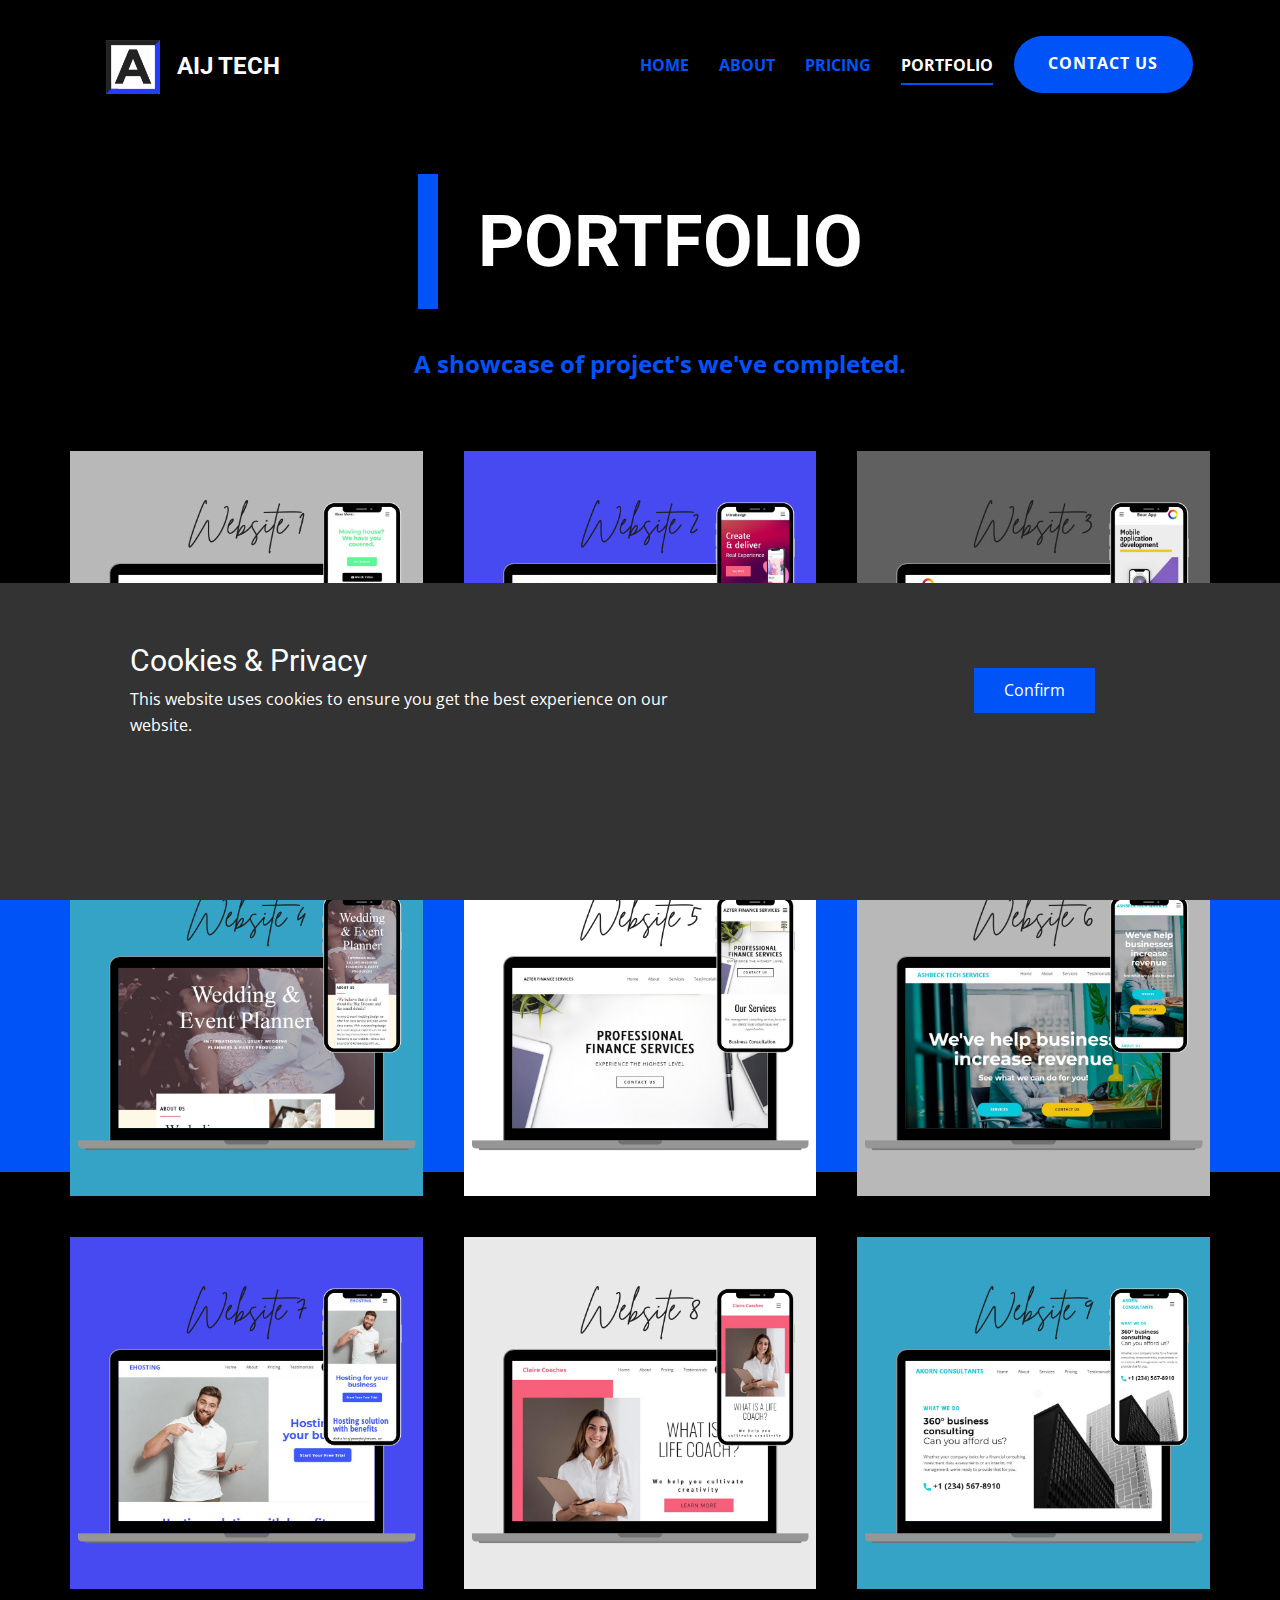
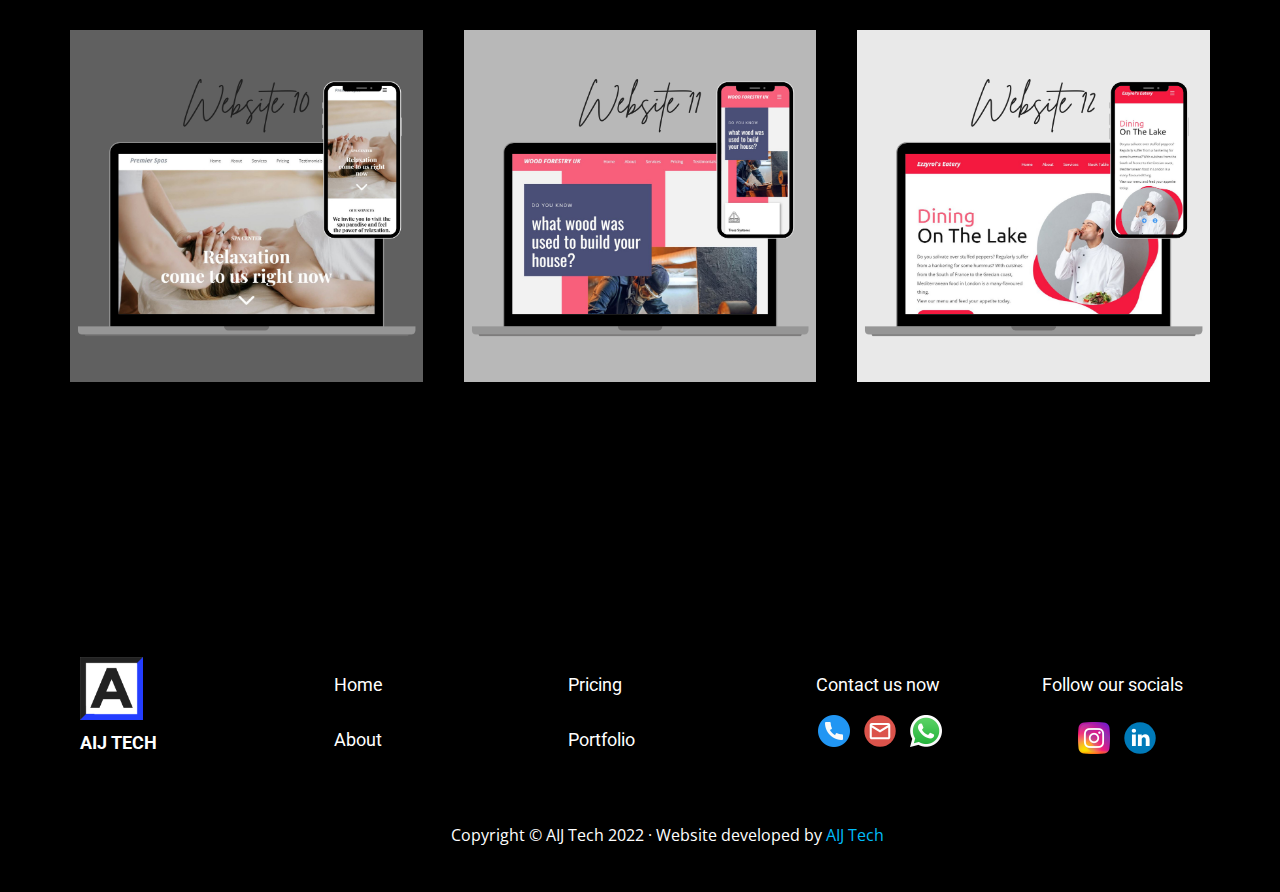
<file: Portfolio.html>
<!DOCTYPE html>
<html style="font-size: 16px;" lang="en-GB"><head>
    <meta name="viewport" content="width=device-width, initial-scale=1.0">
    <meta charset="utf-8">
    <meta name="keywords" content="AIJ Tech, Website design, Website development, Website hosting, Web, Web design, Responsive Website, Web development, Web hosting, Website, Responsive Website, We build digital, UK, USA, Canada, Follow us">
    <meta name="description" content="AIJ Tech, showcase of project’s we have completed.">
    <meta name="page_type" content="np-template-header-footer-from-plugin">
    <title>AIJ Tech | Portfolio</title>
    <link rel="stylesheet" href="nicepage.css" media="screen">
<link rel="stylesheet" href="Portfolio.css" media="screen">
    <script class="u-script" type="text/javascript" src="jquery.js" defer=""></script>
    <script class="u-script" type="text/javascript" src="nicepage.js" defer=""></script>
    <meta name="generator" content="www.aijtech.com">
    <meta property="og:title" content="AIJ Tech | Portfolio">
    <meta property="og:description" content="AIJ Tech, showcase of project’s we have completed.">
    <meta property="og:image" content="images/favicon.png">
    <meta property="og:url" content="www.aijtech.com/pricing">
    <link rel="icon" href="images/favicon.png">
    <link id="u-theme-google-font" rel="stylesheet" href="https://fonts.googleapis.com/css?family=Roboto:100,100i,300,300i,400,400i,500,500i,700,700i,900,900i|Open+Sans:300,300i,400,400i,500,500i,600,600i,700,700i,800,800i">
    
    
    <script type="application/ld+json">{
		"@context": "http://schema.org",
		"@type": "Organization",
		"name": "AIJ Tech",
		"logo": "images/AIJLogo-NewLogoFavicon1.png",
		"sameAs": [
				"tel:+44 7903 522 237",
				"mailto:aijtech@outlook.com?subject=Website%20Development",
				"https://wa.me/+447903522237?text=Hi,%20I%27m%20interested%20in%20your%20website%20and%20social%20media%20package.",
				"https://www.instagram.com/aijtech/",
				"https://www.linkedin.com/company/aijtech"
		]
}</script>
    <meta name="theme-color" content="#0054f7">
    <meta property="og:type" content="website">
  <meta name="description" content="AIJ Tech is a UK based website development company, with a mission to help everyone have their own custom coded website without a monthly fee. We also offer Search Engine Optimization (SEO) and Social media marketing services. Based in the UK, AIJ Tech is available to serve client needs around the world, regardless of time zone."></head>
  <body class="u-body u-overlap u-xl-mode"><header class="u-black u-clearfix u-header u-sticky u-sticky-b7d7 u-header" id="home"><div class="u-clearfix u-sheet u-sheet-1">
        <a href="Contact.html" data-page-id="1370407193" class="u-btn u-btn-round u-button-style u-hover-palette-1-light-1 u-palette-1-base u-radius-50 u-btn-1">contact us</a>
        <a href="Home.html" data-page-id="3086820242" class="u-image u-logo u-image-1" data-image-width="800" data-image-height="800" title="Home">
          <img src="images/AIJLogo-NewLogoFavicon1.png" class="u-logo-image u-logo-image-1">
        </a>
        <h3 class="u-text u-text-default u-text-white u-text-1">
          <a class="u-active-none u-border-none u-btn u-button-link u-button-style u-hover-none u-none u-text-white u-btn-2" href="Home.html" data-page-id="3086820242">AIJ TECH</a>
        </h3>
        <nav class="u-menu u-menu-dropdown u-offcanvas u-menu-1">
          <div class="menu-collapse" style="font-size: 1rem; letter-spacing: 0px; font-weight: 700; text-transform: uppercase;">
            <a class="u-button-style u-custom-active-border-color u-custom-border u-custom-border-color u-custom-borders u-custom-hover-border-color u-custom-left-right-menu-spacing u-custom-padding-bottom u-custom-text-active-color u-custom-text-color u-custom-text-hover-color u-custom-top-bottom-menu-spacing u-nav-link u-text-active-palette-1-base u-text-hover-palette-2-base u-text-white" href="#">
              <svg class="u-svg-link" viewBox="0 0 24 24"><use xmlns:xlink="http://www.w3.org/1999/xlink" xlink:href="#menu-hamburger"></use></svg>
              <svg class="u-svg-content" version="1.1" id="menu-hamburger" viewBox="0 0 16 16" x="0px" y="0px" xmlns:xlink="http://www.w3.org/1999/xlink" xmlns="http://www.w3.org/2000/svg"><g><rect y="1" width="16" height="2"></rect><rect y="7" width="16" height="2"></rect><rect y="13" width="16" height="2"></rect>
</g></svg>
            </a>
          </div>
          <div class="u-custom-menu u-nav-container">
            <ul class="u-nav u-spacing-30 u-unstyled u-nav-1"><li class="u-nav-item"><a class="u-border-2 u-border-active-palette-1-base u-border-hover-palette-1-base u-border-no-left u-border-no-right u-border-no-top u-button-style u-nav-link u-text-active-white u-text-hover-palette-5-dark-1 u-text-palette-1-base" href="Home.html" style="padding: 10px 0px;">Home</a>
</li><li class="u-nav-item"><a class="u-border-2 u-border-active-palette-1-base u-border-hover-palette-1-base u-border-no-left u-border-no-right u-border-no-top u-button-style u-nav-link u-text-active-white u-text-hover-palette-5-dark-1 u-text-palette-1-base" href="About.html" style="padding: 10px 0px;">About</a>
</li><li class="u-nav-item"><a class="u-border-2 u-border-active-palette-1-base u-border-hover-palette-1-base u-border-no-left u-border-no-right u-border-no-top u-button-style u-nav-link u-text-active-white u-text-hover-palette-5-dark-1 u-text-palette-1-base" href="Pricing.html" style="padding: 10px 0px;">Pricing</a>
</li><li class="u-nav-item"><a class="u-border-2 u-border-active-palette-1-base u-border-hover-palette-1-base u-border-no-left u-border-no-right u-border-no-top u-button-style u-nav-link u-text-active-white u-text-hover-palette-5-dark-1 u-text-palette-1-base" href="Portfolio.html" style="padding: 10px 0px;">Portfolio</a>
</li></ul>
          </div>
          <div class="u-custom-menu u-nav-container-collapse">
            <div class="u-black u-container-style u-inner-container-layout u-opacity u-opacity-95 u-sidenav">
              <div class="u-inner-container-layout u-sidenav-overflow">
                <div class="u-menu-close"></div>
                <ul class="u-align-center u-nav u-popupmenu-items u-unstyled u-nav-2"><li class="u-nav-item"><a class="u-button-style u-nav-link" href="Home.html" style="padding: 10px 0px;">Home</a>
</li><li class="u-nav-item"><a class="u-button-style u-nav-link" href="About.html" style="padding: 10px 0px;">About</a>
</li><li class="u-nav-item"><a class="u-button-style u-nav-link" href="Pricing.html" style="padding: 10px 0px;">Pricing</a>
</li><li class="u-nav-item"><a class="u-button-style u-nav-link" href="Portfolio.html" style="padding: 10px 0px;">Portfolio</a>
</li></ul>
              </div>
            </div>
            <div class="u-black u-menu-overlay u-opacity u-opacity-70"></div>
          </div>
        </nav>
      </div></header>
    <section class="u-align-center u-black u-clearfix u-section-1" id="carousel_eff6">
      <blockquote class="u-border-20 u-custom-font u-heading-font u-text u-text-1" data-animation-out="0">PORTFOLIO</blockquote>
      <p class="u-align-center u-text u-text-palette-1-base u-text-2">
        <span style="font-size: 1.5rem;"><b>A showcase of project's we've completed.</b>
        </span>
        <span style="font-size: 1.5rem;">
          <br>
        </span>
        <br>
      </p>
      <div class="u-expanded-width u-palette-1-base u-shape u-shape-rectangle u-shape-1"></div>
      <div class="u-gallery u-layout-grid u-lightbox u-show-text-on-hover u-gallery-1">
        <div class="u-gallery-inner u-gallery-inner-1">
          <div class="u-effect-fade u-effect-hover-zoom u-gallery-item">
            <div class="u-back-slide" data-image-width="1080" data-image-height="1080">
              <img class="u-back-image u-expanded" src="images/Websitetemplateused.png">
            </div>
            <div class="u-over-slide u-shading u-over-slide-1">
              <h3 class="u-gallery-heading"></h3>
              <p class="u-gallery-text"></p>
            </div>
          </div>
          <div class="u-effect-fade u-effect-hover-zoom u-gallery-item">
            <div class="u-back-slide" data-image-width="1080" data-image-height="1080">
              <img class="u-back-image u-expanded" src="images/Websitetemplateused1.png">
            </div>
            <div class="u-over-slide u-shading u-over-slide-2">
              <h3 class="u-gallery-heading"></h3>
              <p class="u-gallery-text"></p>
            </div>
          </div>
          <div class="u-effect-fade u-effect-hover-zoom u-gallery-item">
            <div class="u-back-slide" data-image-width="1080" data-image-height="1080">
              <img class="u-back-image u-expanded" src="images/Websitetemplateused2.png">
            </div>
            <div class="u-over-slide u-shading u-over-slide-3">
              <h3 class="u-gallery-heading"></h3>
              <p class="u-gallery-text"></p>
            </div>
          </div>
          <div class="u-effect-fade u-effect-hover-zoom u-gallery-item">
            <div class="u-back-slide" data-image-width="1080" data-image-height="1080">
              <img class="u-back-image u-expanded" src="images/Websitetemplateused3.png">
            </div>
            <div class="u-over-slide u-shading u-over-slide-4">
              <h3 class="u-gallery-heading"></h3>
              <p class="u-gallery-text"></p>
            </div>
          </div>
          <div class="u-effect-fade u-effect-hover-zoom u-gallery-item">
            <div class="u-back-slide" data-image-width="1080" data-image-height="1080">
              <img class="u-back-image u-expanded" src="images/Websitetemplateused4.png">
            </div>
            <div class="u-over-slide u-shading u-over-slide-5">
              <h3 class="u-gallery-heading"></h3>
              <p class="u-gallery-text"></p>
            </div>
          </div>
          <div class="u-effect-fade u-effect-hover-zoom u-gallery-item">
            <div class="u-back-slide" data-image-width="1080" data-image-height="1080">
              <img class="u-back-image u-expanded" src="images/Websitetemplateused5.png">
            </div>
            <div class="u-over-slide u-shading u-over-slide-6">
              <h3 class="u-gallery-heading"></h3>
              <p class="u-gallery-text"></p>
            </div>
          </div>
          <div class="u-effect-fade u-effect-hover-zoom u-gallery-item">
            <div class="u-back-slide" data-image-width="1080" data-image-height="1080">
              <img class="u-back-image u-expanded" src="images/Websitetemplateused6.png">
            </div>
            <div class="u-over-slide u-shading u-over-slide-7">
              <h3 class="u-gallery-heading"></h3>
              <p class="u-gallery-text"></p>
            </div>
          </div>
          <div class="u-effect-fade u-effect-hover-zoom u-gallery-item">
            <div class="u-back-slide" data-image-width="1080" data-image-height="1080">
              <img class="u-back-image u-expanded" src="images/Websitetemplateused7.png">
            </div>
            <div class="u-over-slide u-shading u-over-slide-8">
              <h3 class="u-gallery-heading"></h3>
              <p class="u-gallery-text"></p>
            </div>
          </div>
          <div class="u-effect-fade u-effect-hover-zoom u-gallery-item">
            <div class="u-back-slide" data-image-width="1080" data-image-height="1080">
              <img class="u-back-image u-expanded" src="images/Websitetemplateused9.png">
            </div>
            <div class="u-over-slide u-shading u-over-slide-9">
              <h3 class="u-gallery-heading"></h3>
              <p class="u-gallery-text"></p>
            </div>
          </div>
          <div class="u-effect-fade u-effect-hover-zoom u-gallery-item">
            <div class="u-back-slide" data-image-width="1080" data-image-height="1080">
              <img class="u-back-image u-expanded" src="images/Websitetemplateused10.png">
            </div>
            <div class="u-over-slide u-shading u-over-slide-10">
              <h3 class="u-gallery-heading"></h3>
              <p class="u-gallery-text"></p>
            </div>
          </div>
          <div class="u-effect-fade u-effect-hover-zoom u-gallery-item">
            <div class="u-back-slide" data-image-width="1080" data-image-height="1080">
              <img class="u-back-image u-expanded" src="images/Websitetemplateused11.png">
            </div>
            <div class="u-over-slide u-shading u-over-slide-11">
              <h3 class="u-gallery-heading"></h3>
              <p class="u-gallery-text"></p>
            </div>
          </div>
          <div class="u-effect-fade u-effect-hover-zoom u-gallery-item">
            <div class="u-back-slide" data-image-width="1080" data-image-height="1080">
              <img class="u-back-image u-expanded" src="images/Websitetemplateused12.png">
            </div>
            <div class="u-over-slide u-shading u-over-slide-12">
              <h3 class="u-gallery-heading"></h3>
              <p class="u-gallery-text"></p>
            </div>
          </div>
        </div>
      </div>
      <a href="Pricing.html" data-page-id="293718597" class="u-border-none u-btn u-btn-round u-button-style u-hover-white u-palette-1-base u-radius-50 u-text-hover-palette-1-base u-btn-1" data-animation-name="flipIn" data-animation-duration="2000" data-animation-direction="X">
        <span style="font-size: 1rem;">GET STARTED</span>
      </a>
    </section>
    
    
    <footer class="u-align-center-xs u-black u-clearfix u-footer u-footer" id="footer"><div class="u-clearfix u-sheet u-sheet-1">
        <div class="u-clearfix u-expanded-width u-gutter-30 u-layout-wrap u-layout-wrap-1">
          <div class="u-gutter-0 u-layout">
            <div class="u-layout-row">
              <div class="u-align-left u-container-style u-layout-cell u-left-cell u-size-12 u-layout-cell-1">
                <div class="u-container-layout u-container-layout-1">
                  <a href="Home.html" data-page-id="3086820242" class="u-image u-logo u-image-1" data-image-width="800" data-image-height="800">
                    <img src="images/AIJLogo-NewLogoFavicon1-6.png" class="u-logo-image u-logo-image-1">
                  </a><!--position-->
                  <div data-position="" class="u-position u-position-1"><!--block-->
                    <div class="u-block">
                      <div class="u-block-container u-clearfix"><!--block_header-->
                        <h5 class="u-block-header u-text u-text-1"><!--block_header_content-->
                          <a class="u-active-none u-border-none u-btn u-button-link u-button-style u-hover-none u-none u-text-white u-btn-1" href="Home.html" data-page-id="3086820242"> AIJ TECH</a><!--/block_header_content-->
                        </h5><!--/block_header-->
                      </div>
                    </div><!--/block-->
                  </div><!--/position-->
                </div>
              </div>
              <div class="u-align-left u-container-style u-layout-cell u-size-12 u-layout-cell-2">
                <div class="u-container-layout u-valign-bottom-xs u-container-layout-2"><!--position-->
                  <div data-position="" class="u-position u-position-2"><!--block-->
                    <div class="u-block">
                      <div class="u-block-container u-clearfix"><!--block_header-->
                        <h5 class="u-block-header u-text u-text-2"><!--block_header_content-->
                          <a class="u-active-none u-border-none u-btn u-button-link u-button-style u-hover-none u-none u-text-hover-palette-1-base u-text-white u-btn-2" href="Home.html" data-page-id="3086820242"> Home</a><!--/block_header_content-->
                        </h5><!--/block_header-->
                      </div>
                    </div><!--/block-->
                  </div><!--/position--><!--position-->
                  <div data-position="" class="u-position u-position-3"><!--block-->
                    <div class="u-block">
                      <div class="u-block-container u-clearfix"><!--block_header-->
                        <h5 class="u-block-header u-text u-text-3"><!--block_header_content-->
                          <a class="u-active-none u-border-none u-btn u-button-link u-button-style u-hover-none u-none u-text-hover-palette-1-base u-text-white u-btn-3" href="About.html" data-page-id="16067015"> About</a><!--/block_header_content-->
                        </h5><!--/block_header-->
                      </div>
                    </div><!--/block-->
                  </div><!--/position-->
                </div>
              </div>
              <div class="u-align-left u-container-style u-layout-cell u-size-12 u-layout-cell-3">
                <div class="u-container-layout u-container-layout-3"><!--position-->
                  <div data-position="" class="u-position u-position-4"><!--block-->
                    <div class="u-block">
                      <div class="u-block-container u-clearfix"><!--block_header-->
                        <h5 class="u-block-header u-text u-text-4"><!--block_header_content-->
                          <a class="u-active-none u-border-none u-btn u-button-link u-button-style u-hover-none u-none u-text-hover-palette-1-base u-text-white u-btn-4" href="Pricing.html" data-page-id="293718597"> Pricing</a><!--/block_header_content-->
                        </h5><!--/block_header-->
                      </div>
                    </div><!--/block-->
                  </div><!--/position--><!--position-->
                  <div data-position="" class="u-position u-position-5"><!--block-->
                    <div class="u-block">
                      <div class="u-block-container u-clearfix"><!--block_header-->
                        <h5 class="u-align-center-xs u-block-header u-text u-text-5"><!--block_header_content-->
                          <a class="u-active-none u-border-none u-btn u-button-link u-button-style u-hover-none u-none u-text-hover-palette-1-base u-text-white u-btn-5" href="Portfolio.html" data-page-id="614415947"> Portfolio</a><!--/block_header_content-->
                        </h5><!--/block_header-->
                      </div>
                    </div><!--/block-->
                  </div><!--/position-->
                </div>
              </div>
              <div class="u-align-left u-container-style u-layout-cell u-size-12 u-layout-cell-4">
                <div class="u-container-layout u-valign-bottom-sm u-valign-middle-xs u-container-layout-4">
                  <div class="u-social-icons u-spacing-14 u-social-icons-1">
                    <a class="u-social-url" data-type="Phone" title="Phone" href="tel:+44 7903 522 237"><span class="u-file-icon u-icon u-social-icon u-social-phone u-icon-1"><img src="images/724664.png" alt=""></span>
                    </a>
                    <a class="u-social-url" target="_blank" data-type="Email" title="Email" href="mailto:aijtech@outlook.com?subject=Website%20Development"><span class="u-icon u-social-email u-social-icon u-icon-2"><svg class="u-svg-link" preserveAspectRatio="xMidYMin slice" viewBox="0 0 112 112" style=""><use xmlns:xlink="http://www.w3.org/1999/xlink" xlink:href="#svg-d34f"></use></svg><svg class="u-svg-content" viewBox="0 0 112 112" x="0" y="0" id="svg-d34f"><circle fill="currentColor" cx="56.1" cy="56.1" r="55"></circle><path id="path3864" fill="#FFFFFF" d="M27.2,28h57.6c4,0,7.2,3.2,7.2,7.2l0,0v42.7c0,3.9-3.2,7.2-7.2,7.2l0,0H27.2
	c-4,0-7.2-3.2-7.2-7.2V35.2C20,31.1,23.2,28,27.2,28 M56,52.9l28.8-17.8H27.2L56,52.9 M27.2,77.7h57.6V43.5L56,61.3L27.2,43.5V77.7z
	"></path></svg></span>
                    </a>
                    <a class="u-social-url" data-type="Whatsapp" title="Whatsapp" href="https://wa.me/+447903522237?text=Hi,%20I%27m%20interested%20in%20your%20website%20and%20social%20media%20package."><span class="u-file-icon u-icon u-social-icon u-social-whatsapp u-icon-3"><img src="images/59688411.png" alt=""></span>
                    </a>
                  </div>
                </div>
              </div>
              <div class="u-align-left u-container-style u-layout-cell u-right-cell u-size-12 u-layout-cell-5">
                <div class="u-container-layout u-container-layout-5"><!--position-->
                  <div data-position="" class="u-position u-position-6"><!--block-->
                    <div class="u-block">
                      <div class="u-block-container u-clearfix"><!--block_header-->
                        <h5 class="u-block-header u-text u-text-6"><!--block_header_content-->
                          <a class="u-active-none u-border-none u-btn u-button-link u-button-style u-hidden-md u-hidden-sm u-hidden-xs u-hover-none u-none u-text-white u-btn-6" href="https://nicepage.com/html-templates">Follow our socials<br>
                          </a><!--/block_header_content-->
                        </h5><!--/block_header-->
                      </div>
                    </div><!--/block-->
                  </div><!--/position-->
                  <div class="u-social-icons u-spacing-14 u-social-icons-2">
                    <a class="u-social-url" title="instagram" href="https://www.instagram.com/aijtech/"><span class="u-file-icon u-icon u-social-icon u-social-instagram u-icon-4"><img src="images/1409946.png" alt=""></span>
                    </a>
                    <a class="u-social-url" title="linkedin" href="https://www.linkedin.com/company/aijtech"><span class="u-icon u-social-icon u-social-linkedin u-icon-5"><svg class="u-svg-link" preserveAspectRatio="xMidYMin slice" viewBox="0 0 112 112" style=""><use xmlns:xlink="http://www.w3.org/1999/xlink" xlink:href="#svg-1725"></use></svg><svg class="u-svg-content" viewBox="0 0 112 112" x="0" y="0" id="svg-1725"><circle fill="currentColor" cx="56.1" cy="56.1" r="55"></circle><path fill="#FFFFFF" d="M41.3,83.7H27.9V43.4h13.4V83.7z M34.6,37.9L34.6,37.9c-4.6,0-7.5-3.1-7.5-7c0-4,3-7,7.6-7s7.4,3,7.5,7
            C42.2,34.8,39.2,37.9,34.6,37.9z M89.6,83.7H76.2V62.2c0-5.4-1.9-9.1-6.8-9.1c-3.7,0-5.9,2.5-6.9,4.9c-0.4,0.9-0.4,2.1-0.4,3.3v22.5
            H48.7c0,0,0.2-36.5,0-40.3h13.4v5.7c1.8-2.7,5-6.7,12.1-6.7c8.8,0,15.4,5.8,15.4,18.1V83.7z"></path></svg></span>
                    </a>
                  </div>
                </div>
              </div>
            </div>
          </div>
        </div><!--position-->
        <div data-position="" class="u-position u-position-7"><!--block-->
          <div class="u-block">
            <div class="u-block-container u-clearfix"><!--block_header-->
              <h5 class="u-block-header u-text u-text-7"><!--block_header_content-->
                <a class="u-btn u-button-link u-button-style u-hidden-md u-hidden-sm u-hidden-xs u-none u-text-hover-palette-1-base u-text-white u-btn-7" href="Portfolio.html" data-page-id="614415947">Contact us now</a><!--/block_header_content-->
              </h5><!--/block_header-->
            </div>
          </div><!--/block-->
        </div><!--/position-->
        <p class="u-align-center-xs u-align-left-lg u-align-left-md u-align-left-sm u-align-left-xl u-text u-text-8"> Copyright © AIJ Tech 2022 · Website developed by <a href="https://www.aijtech.com" class="u-active-none u-border-none u-btn u-button-link u-button-style u-hover-none u-none u-text-palette-4-base u-btn-8">AIJ Tech</a>
        </p>
      </div></footer><span style="height: 64px; width: 64px; margin-left: 0px; margin-right: auto; margin-top: 0px; background-image: none; right: 20px; bottom: 20px" class="u-back-to-top u-icon u-icon-circle u-opacity u-opacity-85 u-palette-1-base u-spacing-15" data-href="#">
        <svg class="u-svg-link" preserveAspectRatio="xMidYMin slice" viewBox="0 0 551.13 551.13"><use xmlns:xlink="http://www.w3.org/1999/xlink" xlink:href="#svg-1d98"></use></svg>
        <svg class="u-svg-content" enable-background="new 0 0 551.13 551.13" viewBox="0 0 551.13 551.13" xmlns="http://www.w3.org/2000/svg" id="svg-1d98"><path d="m275.565 189.451 223.897 223.897h51.668l-275.565-275.565-275.565 275.565h51.668z"></path></svg>
    </span>
  <section class="u-align-center u-clearfix u-cookies-consent u-grey-80 u-cookies-consent" id="sec-45d7">
      <div class="u-clearfix u-sheet u-sheet-1">
        <div class="u-clearfix u-expanded-width u-layout-wrap u-layout-wrap-1">
          <div class="u-gutter-0 u-layout">
            <div class="u-layout-row">
              <div class="u-container-style u-layout-cell u-left-cell u-size-43-md u-size-43-sm u-size-43-xs u-size-46-lg u-size-46-xl u-layout-cell-1">
                <div class="u-container-layout u-valign-middle u-container-layout-1">
                  <h3 class="u-text u-text-default u-text-1">Cookies &amp; Privacy</h3>
                  <p class="u-text u-text-2">This website uses cookies to ensure you get the best experience on our website.</p>
                </div>
              </div>
              <div class="u-align-left u-container-style u-layout-cell u-right-cell u-size-14-lg u-size-14-xl u-size-17-md u-size-17-sm u-size-17-xs u-layout-cell-2">
                <div class="u-container-layout u-valign-middle-lg u-valign-middle-md u-valign-middle-xl u-valign-top-sm u-valign-top-xs u-container-layout-2">
                  <a href="###" class="u-btn u-button-confirm u-button-style u-palette-1-base u-btn-1">Confirm</a>
                </div>
              </div>
            </div>
          </div>
        </div>
      </div>
    <style> .u-cookies-consent {
  background-image: none;
}

.u-cookies-consent .u-sheet-1 {
  min-height: 317px;
}

.u-cookies-consent .u-layout-wrap-1 {
  margin-top: 30px;
  margin-bottom: 60px;
}

.u-cookies-consent .u-layout-cell-1 {
  min-height: 152px;
}

.u-cookies-consent .u-container-layout-1 {
  padding: 30px 60px;
}

.u-cookies-consent .u-text-1 {
  margin-top: 0;
  margin-right: 20px;
  margin-bottom: 0;
}

.u-cookies-consent .u-text-2 {
  margin: 8px 158px 0 0;
}

.u-cookies-consent .u-layout-cell-2 {
  min-height: 152px;
}

.u-cookies-consent .u-container-layout-2 {
  padding: 30px;
}

.u-cookies-consent .u-btn-1 {
  margin: 0 auto 0 0;
}

@media (max-width: 1199px) {
  .u-cookies-consent .u-sheet-1 {
    min-height: 131px;
  }

  .u-cookies-consent .u-layout-wrap-1 {
    margin-bottom: 0;
  }

  .u-cookies-consent .u-layout-cell-1 {
    min-height: 125px;
  }

  .u-cookies-consent .u-text-1 {
    margin-right: 0;
  }

  .u-cookies-consent .u-text-2 {
    margin-right: 5px;
  }

  .u-cookies-consent .u-layout-cell-2 {
    min-height: 125px;
  }
}

@media (max-width: 991px) {
  .u-cookies-consent .u-sheet-1 {
    min-height: 106px;
  }

  .u-cookies-consent .u-layout-cell-1 {
    min-height: 100px;
  }

  .u-cookies-consent .u-container-layout-1 {
    padding-left: 30px;
    padding-right: 30px;
  }

  .u-cookies-consent .u-text-2 {
    margin-right: 0;
  }

  .u-cookies-consent .u-layout-cell-2 {
    min-height: 100px;
  }
}

@media (max-width: 767px) {
  .u-cookies-consent .u-sheet-1 {
    min-height: 225px;
  }

  .u-cookies-consent .u-layout-cell-1 {
    min-height: 154px;
  }

  .u-cookies-consent .u-container-layout-1 {
    padding-left: 10px;
    padding-right: 10px;
    padding-bottom: 20px;
  }

  .u-cookies-consent .u-layout-cell-2 {
    min-height: 65px;
  }

  .u-cookies-consent .u-container-layout-2 {
    padding: 10px;
  }
}

@media (max-width: 575px) {
  .u-cookies-consent .u-sheet-1 {
    min-height: 121px;
  }

  .u-cookies-consent .u-layout-cell-1 {
    min-height: 100px;
  }

  .u-cookies-consent .u-layout-cell-2 {
    min-height: 15px;
  }
}</style></section>
</body></html>
</file>
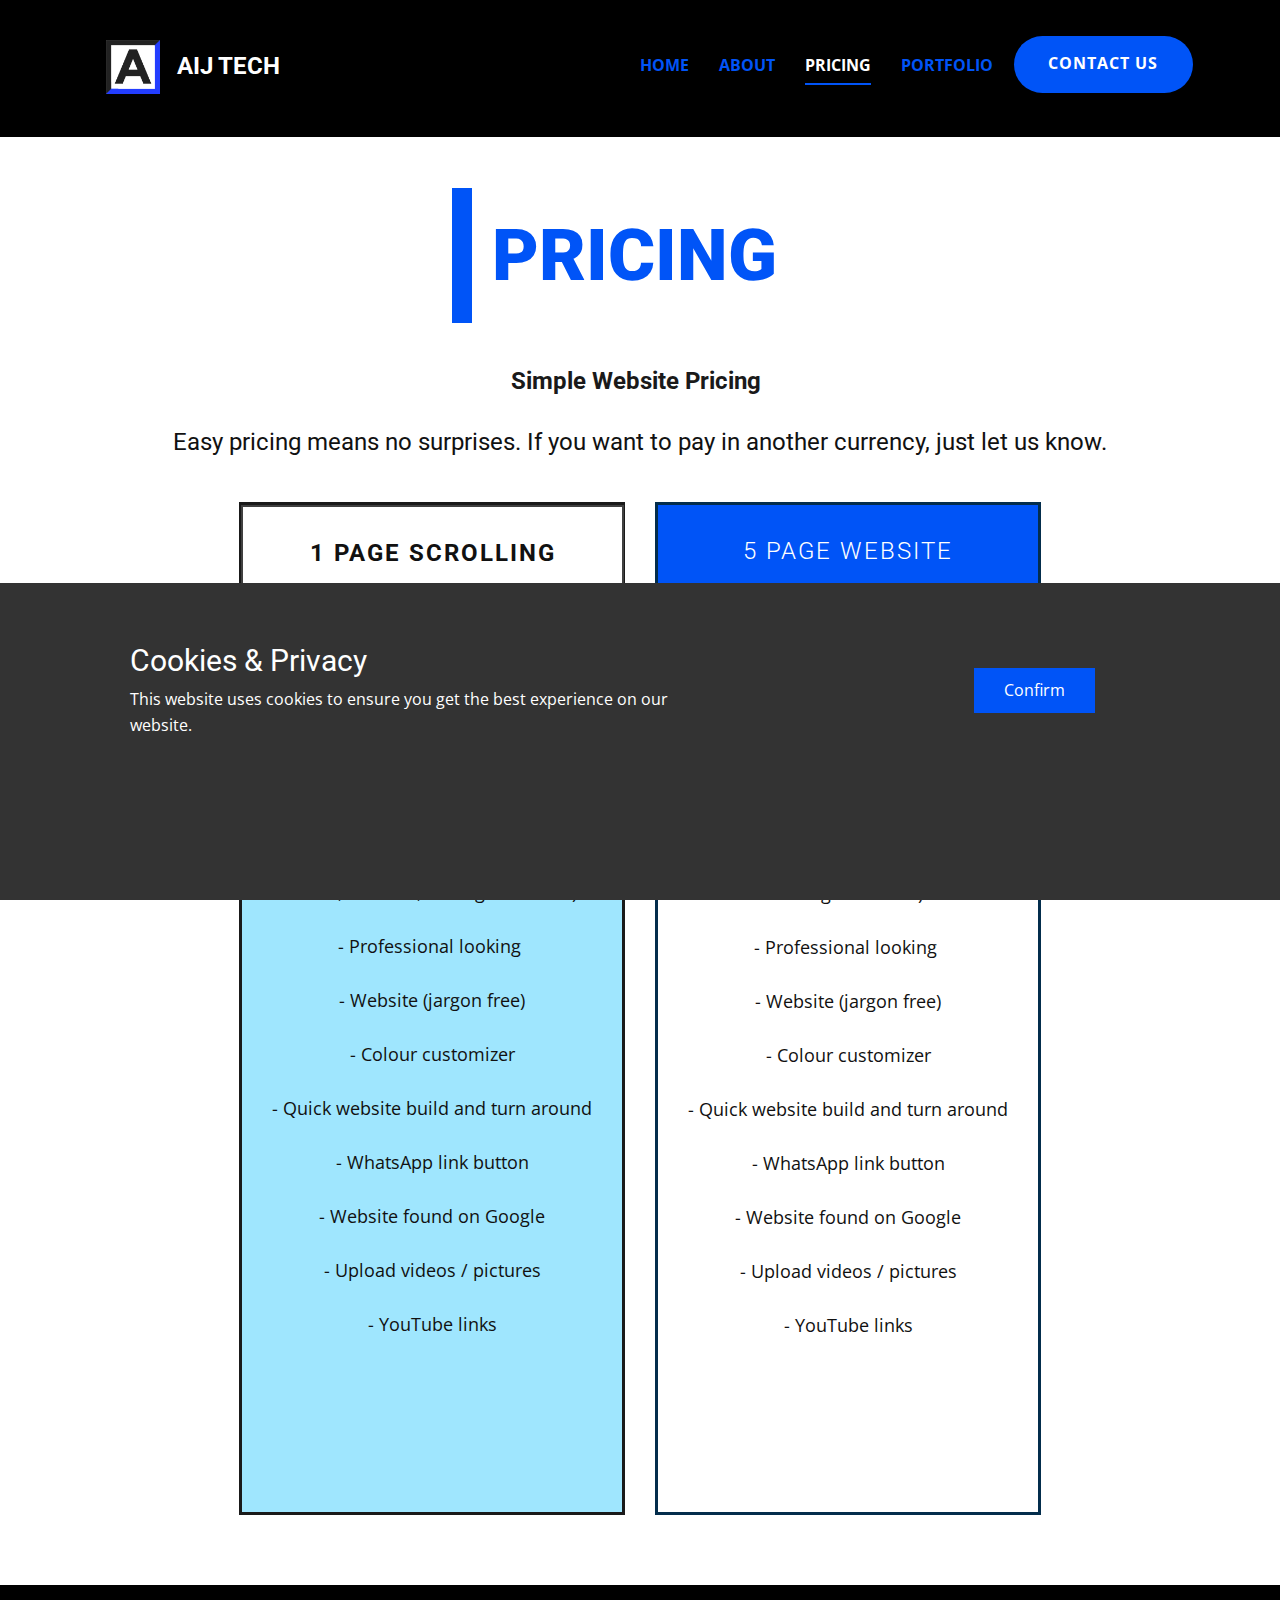
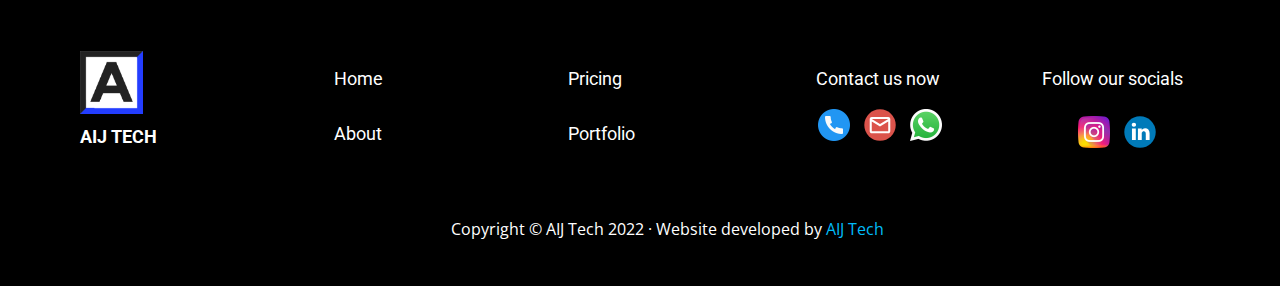
<file: Pricing.html>
<!DOCTYPE html>
<html style="font-size: 16px;" lang="en-GB"><head>
    <meta name="viewport" content="width=device-width, initial-scale=1.0">
    <meta charset="utf-8">
    <meta name="keywords" content="AIJ Tech, Website design, Website development, Website hosting, Web, Web design, Responsive Website, Web development, Web hosting, Website, Responsive Website, We build digital, UK, USA, Canada, Follow us">
    <meta name="description" content="Our AIJ Tech products, priced to fit your specific needs.">
    <meta name="page_type" content="np-template-header-footer-from-plugin">
    <title>AIJ Tech | Pricing</title>
    <link rel="stylesheet" href="nicepage.css" media="screen">
<link rel="stylesheet" href="Pricing.css" media="screen">
    <script class="u-script" type="text/javascript" src="jquery.js" defer=""></script>
    <script class="u-script" type="text/javascript" src="nicepage.js" defer=""></script>
    <meta name="generator" content="www.aijtech.com">
    <meta property="og:title" content="AIJ Tech | Pricing">
    <meta property="og:description" content="Our AIJ Tech products, priced to fit your specific needs.">
    <meta property="og:image" content="images/favicon.png">
    <meta property="og:url" content="www.aijtech.com/pricing">
    <link rel="icon" href="images/favicon.png">
    <link id="u-theme-google-font" rel="stylesheet" href="https://fonts.googleapis.com/css?family=Roboto:100,100i,300,300i,400,400i,500,500i,700,700i,900,900i|Open+Sans:300,300i,400,400i,500,500i,600,600i,700,700i,800,800i">
    
    
    <script type="application/ld+json">{
		"@context": "http://schema.org",
		"@type": "Organization",
		"name": "AIJ Tech",
		"logo": "images/AIJLogo-NewLogoFavicon1.png",
		"sameAs": [
				"tel:+44 7903 522 237",
				"mailto:aijtech@outlook.com?subject=Website%20Development",
				"https://wa.me/+447903522237?text=Hi,%20I%27m%20interested%20in%20your%20website%20and%20social%20media%20package.",
				"https://www.instagram.com/aijtech/",
				"https://www.linkedin.com/company/aijtech"
		]
}</script>
    <meta name="theme-color" content="#0054f7">
    <meta property="og:type" content="website">
  <meta name="description" content="AIJ Tech is a UK based website development company, with a mission to help everyone have their own custom coded website without a monthly fee. We also offer Search Engine Optimization (SEO) and Social media marketing services. Based in the UK, AIJ Tech is available to serve client needs around the world, regardless of time zone."></head>
  <body class="u-body u-overlap u-xl-mode"><header class="u-black u-clearfix u-header u-sticky u-sticky-b7d7 u-header" id="home"><div class="u-clearfix u-sheet u-sheet-1">
        <a href="Contact.html" data-page-id="1370407193" class="u-btn u-btn-round u-button-style u-hover-palette-1-light-1 u-palette-1-base u-radius-50 u-btn-1">contact us</a>
        <a href="Home.html" data-page-id="3086820242" class="u-image u-logo u-image-1" data-image-width="800" data-image-height="800" title="Home">
          <img src="images/AIJLogo-NewLogoFavicon1.png" class="u-logo-image u-logo-image-1">
        </a>
        <h3 class="u-text u-text-default u-text-white u-text-1">
          <a class="u-active-none u-border-none u-btn u-button-link u-button-style u-hover-none u-none u-text-white u-btn-2" href="Home.html" data-page-id="3086820242">AIJ TECH</a>
        </h3>
        <nav class="u-menu u-menu-dropdown u-offcanvas u-menu-1">
          <div class="menu-collapse" style="font-size: 1rem; letter-spacing: 0px; font-weight: 700; text-transform: uppercase;">
            <a class="u-button-style u-custom-active-border-color u-custom-border u-custom-border-color u-custom-borders u-custom-hover-border-color u-custom-left-right-menu-spacing u-custom-padding-bottom u-custom-text-active-color u-custom-text-color u-custom-text-hover-color u-custom-top-bottom-menu-spacing u-nav-link u-text-active-palette-1-base u-text-hover-palette-2-base u-text-white" href="#">
              <svg class="u-svg-link" viewBox="0 0 24 24"><use xmlns:xlink="http://www.w3.org/1999/xlink" xlink:href="#menu-hamburger"></use></svg>
              <svg class="u-svg-content" version="1.1" id="menu-hamburger" viewBox="0 0 16 16" x="0px" y="0px" xmlns:xlink="http://www.w3.org/1999/xlink" xmlns="http://www.w3.org/2000/svg"><g><rect y="1" width="16" height="2"></rect><rect y="7" width="16" height="2"></rect><rect y="13" width="16" height="2"></rect>
</g></svg>
            </a>
          </div>
          <div class="u-custom-menu u-nav-container">
            <ul class="u-nav u-spacing-30 u-unstyled u-nav-1"><li class="u-nav-item"><a class="u-border-2 u-border-active-palette-1-base u-border-hover-palette-1-base u-border-no-left u-border-no-right u-border-no-top u-button-style u-nav-link u-text-active-white u-text-hover-palette-5-dark-1 u-text-palette-1-base" href="Home.html" style="padding: 10px 0px;">Home</a>
</li><li class="u-nav-item"><a class="u-border-2 u-border-active-palette-1-base u-border-hover-palette-1-base u-border-no-left u-border-no-right u-border-no-top u-button-style u-nav-link u-text-active-white u-text-hover-palette-5-dark-1 u-text-palette-1-base" href="About.html" style="padding: 10px 0px;">About</a>
</li><li class="u-nav-item"><a class="u-border-2 u-border-active-palette-1-base u-border-hover-palette-1-base u-border-no-left u-border-no-right u-border-no-top u-button-style u-nav-link u-text-active-white u-text-hover-palette-5-dark-1 u-text-palette-1-base" href="Pricing.html" style="padding: 10px 0px;">Pricing</a>
</li><li class="u-nav-item"><a class="u-border-2 u-border-active-palette-1-base u-border-hover-palette-1-base u-border-no-left u-border-no-right u-border-no-top u-button-style u-nav-link u-text-active-white u-text-hover-palette-5-dark-1 u-text-palette-1-base" href="Portfolio.html" style="padding: 10px 0px;">Portfolio</a>
</li></ul>
          </div>
          <div class="u-custom-menu u-nav-container-collapse">
            <div class="u-black u-container-style u-inner-container-layout u-opacity u-opacity-95 u-sidenav">
              <div class="u-inner-container-layout u-sidenav-overflow">
                <div class="u-menu-close"></div>
                <ul class="u-align-center u-nav u-popupmenu-items u-unstyled u-nav-2"><li class="u-nav-item"><a class="u-button-style u-nav-link" href="Home.html" style="padding: 10px 0px;">Home</a>
</li><li class="u-nav-item"><a class="u-button-style u-nav-link" href="About.html" style="padding: 10px 0px;">About</a>
</li><li class="u-nav-item"><a class="u-button-style u-nav-link" href="Pricing.html" style="padding: 10px 0px;">Pricing</a>
</li><li class="u-nav-item"><a class="u-button-style u-nav-link" href="Portfolio.html" style="padding: 10px 0px;">Portfolio</a>
</li></ul>
              </div>
            </div>
            <div class="u-black u-menu-overlay u-opacity u-opacity-70"></div>
          </div>
        </nav>
      </div></header>
    <section class="u-align-left u-clearfix u-white u-section-1" id="carousel_caac">
      <div class="u-clearfix u-sheet u-sheet-1">
        <blockquote class="u-border-20 u-custom-font u-heading-font u-text u-text-default u-text-palette-1-base u-text-1" data-animation-out="1">PRICING</blockquote>
        <h6 class="u-align-left u-text u-text-grey-90 u-text-2">Simple Website Pricing<b></b>
        </h6>
        <p class="u-align-center u-custom-font u-heading-font u-text u-text-3">
          <span style="font-weight: 400;">Easy pricing means no surprises. If you want to pay in another currency, just let us know.</span>
          <br>
        </p>
        <div class="u-clearfix u-expanded-width-sm u-expanded-width-xs u-gutter-30 u-layout-wrap u-layout-wrap-1">
          <div class="u-gutter-0 u-layout" style="">
            <div class="u-layout-row" style="">
              <div class="u-container-style u-layout-cell u-left-cell u-opacity u-opacity-75 u-palette-4-light-2 u-shape-rectangle u-size-30 u-layout-cell-1">
                <div class="u-border-3 u-border-grey-90 u-container-layout u-valign-top-lg u-valign-top-xl u-container-layout-1">
                  <div class="u-align-center u-border-2 u-border-grey-75 u-container-style u-expanded-width-md u-expanded-width-sm u-expanded-width-xs u-group u-shape-rectangle u-white u-group-1">
                    <div class="u-container-layout u-container-layout-2">
                      <h4 class="u-text u-text-4">1 page scrolling</h4>
                      <h2 class="u-text u-text-5">£ 300</h2>
                    </div>
                  </div>
                  <p class="u-align-center u-text u-text-6">- 1 year free hosting&nbsp;<br>- No monthly lock-in fee<br>&nbsp;- 1 page website (with sections: Home, About, Services, Pricing &amp; Contact)<br>- Professional looking&nbsp;<br>- Website (jargon free)<br>- Colour customizer<br>- Quick website build and turn around<br>- WhatsApp link button<br>- Website found on Google<br>- Upload videos / pictures<br>- YouTube links
                  </p>
                  <a href="Contact.html" data-page-id="1370407193" class="u-border-none u-btn u-btn-round u-button-style u-hover-white u-palette-1-base u-radius-50 u-text-hover-palette-1-base u-btn-1" data-animation-name="flipIn" data-animation-duration="2000" data-animation-direction="X">
                    <span style="font-size: 1rem;">BUY NOW</span>
                  </a>
                </div>
              </div>
              <div class="u-container-style u-layout-cell u-size-30 u-white u-layout-cell-2">
                <div class="u-border-3 u-border-palette-3-base u-container-layout u-container-layout-3">
                  <div class="u-align-center u-container-style u-group u-palette-1-base u-group-2">
                    <div class="u-container-layout u-container-layout-4">
                      <h4 class="u-text u-text-7">5 page website</h4>
                      <h2 class="u-text u-text-8">£ 300</h2>
                    </div>
                  </div>
                  <p class="u-align-center u-text u-text-9">
                    <span style="font-size: 1rem;">
                      <span style="font-size: 1.125rem;">- 1 year free hosting</span>
                    </span>
                    <br>
                    <span style="font-size: 1.125rem;">- No monthly lock-in fee<br>- 5 page website (Home, About, Services, Pricing &amp; Contact)<br>- Professional looking&nbsp;
                    </span>
                    <br>
                    <span style="font-size: 1.125rem;">- Website (jargon free)<br>- Colour customizer<br>- Quick website build and turn around<br>- WhatsApp link button<br>- Website found on Google
                    </span>
                    <span style="font-size: 1.125rem;">
                      <br>- Upload videos / pictures<br>- YouTube links
                    </span>
                  </p>
                  <a href="Contact.html" data-page-id="1370407193" class="u-border-none u-btn u-btn-round u-button-style u-hover-white u-palette-1-base u-radius-50 u-text-hover-palette-1-base u-btn-2" data-animation-name="flipIn" data-animation-duration="2000" data-animation-direction="X">
                    <span style="font-size: 1rem;">BUY NOW</span>
                  </a>
                </div>
              </div>
            </div>
          </div>
        </div>
      </div>
    </section>
    
    
    <footer class="u-align-center-xs u-black u-clearfix u-footer u-footer" id="footer"><div class="u-clearfix u-sheet u-sheet-1">
        <div class="u-clearfix u-expanded-width u-gutter-30 u-layout-wrap u-layout-wrap-1">
          <div class="u-gutter-0 u-layout">
            <div class="u-layout-row">
              <div class="u-align-left u-container-style u-layout-cell u-left-cell u-size-12 u-layout-cell-1">
                <div class="u-container-layout u-container-layout-1">
                  <a href="Home.html" data-page-id="3086820242" class="u-image u-logo u-image-1" data-image-width="800" data-image-height="800">
                    <img src="images/AIJLogo-NewLogoFavicon1-6.png" class="u-logo-image u-logo-image-1">
                  </a><!--position-->
                  <div data-position="" class="u-position u-position-1"><!--block-->
                    <div class="u-block">
                      <div class="u-block-container u-clearfix"><!--block_header-->
                        <h5 class="u-block-header u-text u-text-1"><!--block_header_content-->
                          <a class="u-active-none u-border-none u-btn u-button-link u-button-style u-hover-none u-none u-text-white u-btn-1" href="Home.html" data-page-id="3086820242"> AIJ TECH</a><!--/block_header_content-->
                        </h5><!--/block_header-->
                      </div>
                    </div><!--/block-->
                  </div><!--/position-->
                </div>
              </div>
              <div class="u-align-left u-container-style u-layout-cell u-size-12 u-layout-cell-2">
                <div class="u-container-layout u-valign-bottom-xs u-container-layout-2"><!--position-->
                  <div data-position="" class="u-position u-position-2"><!--block-->
                    <div class="u-block">
                      <div class="u-block-container u-clearfix"><!--block_header-->
                        <h5 class="u-block-header u-text u-text-2"><!--block_header_content-->
                          <a class="u-active-none u-border-none u-btn u-button-link u-button-style u-hover-none u-none u-text-hover-palette-1-base u-text-white u-btn-2" href="Home.html" data-page-id="3086820242"> Home</a><!--/block_header_content-->
                        </h5><!--/block_header-->
                      </div>
                    </div><!--/block-->
                  </div><!--/position--><!--position-->
                  <div data-position="" class="u-position u-position-3"><!--block-->
                    <div class="u-block">
                      <div class="u-block-container u-clearfix"><!--block_header-->
                        <h5 class="u-block-header u-text u-text-3"><!--block_header_content-->
                          <a class="u-active-none u-border-none u-btn u-button-link u-button-style u-hover-none u-none u-text-hover-palette-1-base u-text-white u-btn-3" href="About.html" data-page-id="16067015"> About</a><!--/block_header_content-->
                        </h5><!--/block_header-->
                      </div>
                    </div><!--/block-->
                  </div><!--/position-->
                </div>
              </div>
              <div class="u-align-left u-container-style u-layout-cell u-size-12 u-layout-cell-3">
                <div class="u-container-layout u-container-layout-3"><!--position-->
                  <div data-position="" class="u-position u-position-4"><!--block-->
                    <div class="u-block">
                      <div class="u-block-container u-clearfix"><!--block_header-->
                        <h5 class="u-block-header u-text u-text-4"><!--block_header_content-->
                          <a class="u-active-none u-border-none u-btn u-button-link u-button-style u-hover-none u-none u-text-hover-palette-1-base u-text-white u-btn-4" href="Pricing.html" data-page-id="293718597"> Pricing</a><!--/block_header_content-->
                        </h5><!--/block_header-->
                      </div>
                    </div><!--/block-->
                  </div><!--/position--><!--position-->
                  <div data-position="" class="u-position u-position-5"><!--block-->
                    <div class="u-block">
                      <div class="u-block-container u-clearfix"><!--block_header-->
                        <h5 class="u-align-center-xs u-block-header u-text u-text-5"><!--block_header_content-->
                          <a class="u-active-none u-border-none u-btn u-button-link u-button-style u-hover-none u-none u-text-hover-palette-1-base u-text-white u-btn-5" href="Portfolio.html" data-page-id="614415947"> Portfolio</a><!--/block_header_content-->
                        </h5><!--/block_header-->
                      </div>
                    </div><!--/block-->
                  </div><!--/position-->
                </div>
              </div>
              <div class="u-align-left u-container-style u-layout-cell u-size-12 u-layout-cell-4">
                <div class="u-container-layout u-valign-bottom-sm u-valign-middle-xs u-container-layout-4">
                  <div class="u-social-icons u-spacing-14 u-social-icons-1">
                    <a class="u-social-url" data-type="Phone" title="Phone" href="tel:+44 7903 522 237"><span class="u-file-icon u-icon u-social-icon u-social-phone u-icon-1"><img src="images/724664.png" alt=""></span>
                    </a>
                    <a class="u-social-url" target="_blank" data-type="Email" title="Email" href="mailto:aijtech@outlook.com?subject=Website%20Development"><span class="u-icon u-social-email u-social-icon u-icon-2"><svg class="u-svg-link" preserveAspectRatio="xMidYMin slice" viewBox="0 0 112 112" style=""><use xmlns:xlink="http://www.w3.org/1999/xlink" xlink:href="#svg-d34f"></use></svg><svg class="u-svg-content" viewBox="0 0 112 112" x="0" y="0" id="svg-d34f"><circle fill="currentColor" cx="56.1" cy="56.1" r="55"></circle><path id="path3864" fill="#FFFFFF" d="M27.2,28h57.6c4,0,7.2,3.2,7.2,7.2l0,0v42.7c0,3.9-3.2,7.2-7.2,7.2l0,0H27.2
	c-4,0-7.2-3.2-7.2-7.2V35.2C20,31.1,23.2,28,27.2,28 M56,52.9l28.8-17.8H27.2L56,52.9 M27.2,77.7h57.6V43.5L56,61.3L27.2,43.5V77.7z
	"></path></svg></span>
                    </a>
                    <a class="u-social-url" data-type="Whatsapp" title="Whatsapp" href="https://wa.me/+447903522237?text=Hi,%20I%27m%20interested%20in%20your%20website%20and%20social%20media%20package."><span class="u-file-icon u-icon u-social-icon u-social-whatsapp u-icon-3"><img src="images/59688411.png" alt=""></span>
                    </a>
                  </div>
                </div>
              </div>
              <div class="u-align-left u-container-style u-layout-cell u-right-cell u-size-12 u-layout-cell-5">
                <div class="u-container-layout u-container-layout-5"><!--position-->
                  <div data-position="" class="u-position u-position-6"><!--block-->
                    <div class="u-block">
                      <div class="u-block-container u-clearfix"><!--block_header-->
                        <h5 class="u-block-header u-text u-text-6"><!--block_header_content-->
                          <a class="u-active-none u-border-none u-btn u-button-link u-button-style u-hidden-md u-hidden-sm u-hidden-xs u-hover-none u-none u-text-white u-btn-6" href="https://nicepage.com/html-templates">Follow our socials<br>
                          </a><!--/block_header_content-->
                        </h5><!--/block_header-->
                      </div>
                    </div><!--/block-->
                  </div><!--/position-->
                  <div class="u-social-icons u-spacing-14 u-social-icons-2">
                    <a class="u-social-url" title="instagram" href="https://www.instagram.com/aijtech/"><span class="u-file-icon u-icon u-social-icon u-social-instagram u-icon-4"><img src="images/1409946.png" alt=""></span>
                    </a>
                    <a class="u-social-url" title="linkedin" href="https://www.linkedin.com/company/aijtech"><span class="u-icon u-social-icon u-social-linkedin u-icon-5"><svg class="u-svg-link" preserveAspectRatio="xMidYMin slice" viewBox="0 0 112 112" style=""><use xmlns:xlink="http://www.w3.org/1999/xlink" xlink:href="#svg-1725"></use></svg><svg class="u-svg-content" viewBox="0 0 112 112" x="0" y="0" id="svg-1725"><circle fill="currentColor" cx="56.1" cy="56.1" r="55"></circle><path fill="#FFFFFF" d="M41.3,83.7H27.9V43.4h13.4V83.7z M34.6,37.9L34.6,37.9c-4.6,0-7.5-3.1-7.5-7c0-4,3-7,7.6-7s7.4,3,7.5,7
            C42.2,34.8,39.2,37.9,34.6,37.9z M89.6,83.7H76.2V62.2c0-5.4-1.9-9.1-6.8-9.1c-3.7,0-5.9,2.5-6.9,4.9c-0.4,0.9-0.4,2.1-0.4,3.3v22.5
            H48.7c0,0,0.2-36.5,0-40.3h13.4v5.7c1.8-2.7,5-6.7,12.1-6.7c8.8,0,15.4,5.8,15.4,18.1V83.7z"></path></svg></span>
                    </a>
                  </div>
                </div>
              </div>
            </div>
          </div>
        </div><!--position-->
        <div data-position="" class="u-position u-position-7"><!--block-->
          <div class="u-block">
            <div class="u-block-container u-clearfix"><!--block_header-->
              <h5 class="u-block-header u-text u-text-7"><!--block_header_content-->
                <a class="u-btn u-button-link u-button-style u-hidden-md u-hidden-sm u-hidden-xs u-none u-text-hover-palette-1-base u-text-white u-btn-7" href="Portfolio.html" data-page-id="614415947">Contact us now</a><!--/block_header_content-->
              </h5><!--/block_header-->
            </div>
          </div><!--/block-->
        </div><!--/position-->
        <p class="u-align-center-xs u-align-left-lg u-align-left-md u-align-left-sm u-align-left-xl u-text u-text-8"> Copyright © AIJ Tech 2022 · Website developed by <a href="https://www.aijtech.com" class="u-active-none u-border-none u-btn u-button-link u-button-style u-hover-none u-none u-text-palette-4-base u-btn-8">AIJ Tech</a>
        </p>
      </div></footer><span style="height: 64px; width: 64px; margin-left: 0px; margin-right: auto; margin-top: 0px; background-image: none; right: 20px; bottom: 20px" class="u-back-to-top u-icon u-icon-circle u-opacity u-opacity-85 u-palette-1-base u-spacing-15" data-href="#">
        <svg class="u-svg-link" preserveAspectRatio="xMidYMin slice" viewBox="0 0 551.13 551.13"><use xmlns:xlink="http://www.w3.org/1999/xlink" xlink:href="#svg-1d98"></use></svg>
        <svg class="u-svg-content" enable-background="new 0 0 551.13 551.13" viewBox="0 0 551.13 551.13" xmlns="http://www.w3.org/2000/svg" id="svg-1d98"><path d="m275.565 189.451 223.897 223.897h51.668l-275.565-275.565-275.565 275.565h51.668z"></path></svg>
    </span>
  <section class="u-align-center u-clearfix u-cookies-consent u-grey-80 u-cookies-consent" id="sec-45d7">
      <div class="u-clearfix u-sheet u-sheet-1">
        <div class="u-clearfix u-expanded-width u-layout-wrap u-layout-wrap-1">
          <div class="u-gutter-0 u-layout">
            <div class="u-layout-row">
              <div class="u-container-style u-layout-cell u-left-cell u-size-43-md u-size-43-sm u-size-43-xs u-size-46-lg u-size-46-xl u-layout-cell-1">
                <div class="u-container-layout u-valign-middle u-container-layout-1">
                  <h3 class="u-text u-text-default u-text-1">Cookies &amp; Privacy</h3>
                  <p class="u-text u-text-2">This website uses cookies to ensure you get the best experience on our website.</p>
                </div>
              </div>
              <div class="u-align-left u-container-style u-layout-cell u-right-cell u-size-14-lg u-size-14-xl u-size-17-md u-size-17-sm u-size-17-xs u-layout-cell-2">
                <div class="u-container-layout u-valign-middle-lg u-valign-middle-md u-valign-middle-xl u-valign-top-sm u-valign-top-xs u-container-layout-2">
                  <a href="###" class="u-btn u-button-confirm u-button-style u-palette-1-base u-btn-1">Confirm</a>
                </div>
              </div>
            </div>
          </div>
        </div>
      </div>
    <style> .u-cookies-consent {
  background-image: none;
}

.u-cookies-consent .u-sheet-1 {
  min-height: 317px;
}

.u-cookies-consent .u-layout-wrap-1 {
  margin-top: 30px;
  margin-bottom: 60px;
}

.u-cookies-consent .u-layout-cell-1 {
  min-height: 152px;
}

.u-cookies-consent .u-container-layout-1 {
  padding: 30px 60px;
}

.u-cookies-consent .u-text-1 {
  margin-top: 0;
  margin-right: 20px;
  margin-bottom: 0;
}

.u-cookies-consent .u-text-2 {
  margin: 8px 158px 0 0;
}

.u-cookies-consent .u-layout-cell-2 {
  min-height: 152px;
}

.u-cookies-consent .u-container-layout-2 {
  padding: 30px;
}

.u-cookies-consent .u-btn-1 {
  margin: 0 auto 0 0;
}

@media (max-width: 1199px) {
  .u-cookies-consent .u-sheet-1 {
    min-height: 131px;
  }

  .u-cookies-consent .u-layout-wrap-1 {
    margin-bottom: 0;
  }

  .u-cookies-consent .u-layout-cell-1 {
    min-height: 125px;
  }

  .u-cookies-consent .u-text-1 {
    margin-right: 0;
  }

  .u-cookies-consent .u-text-2 {
    margin-right: 5px;
  }

  .u-cookies-consent .u-layout-cell-2 {
    min-height: 125px;
  }
}

@media (max-width: 991px) {
  .u-cookies-consent .u-sheet-1 {
    min-height: 106px;
  }

  .u-cookies-consent .u-layout-cell-1 {
    min-height: 100px;
  }

  .u-cookies-consent .u-container-layout-1 {
    padding-left: 30px;
    padding-right: 30px;
  }

  .u-cookies-consent .u-text-2 {
    margin-right: 0;
  }

  .u-cookies-consent .u-layout-cell-2 {
    min-height: 100px;
  }
}

@media (max-width: 767px) {
  .u-cookies-consent .u-sheet-1 {
    min-height: 225px;
  }

  .u-cookies-consent .u-layout-cell-1 {
    min-height: 154px;
  }

  .u-cookies-consent .u-container-layout-1 {
    padding-left: 10px;
    padding-right: 10px;
    padding-bottom: 20px;
  }

  .u-cookies-consent .u-layout-cell-2 {
    min-height: 65px;
  }

  .u-cookies-consent .u-container-layout-2 {
    padding: 10px;
  }
}

@media (max-width: 575px) {
  .u-cookies-consent .u-sheet-1 {
    min-height: 121px;
  }

  .u-cookies-consent .u-layout-cell-1 {
    min-height: 100px;
  }

  .u-cookies-consent .u-layout-cell-2 {
    min-height: 15px;
  }
}</style></section>
</body></html>
</file>
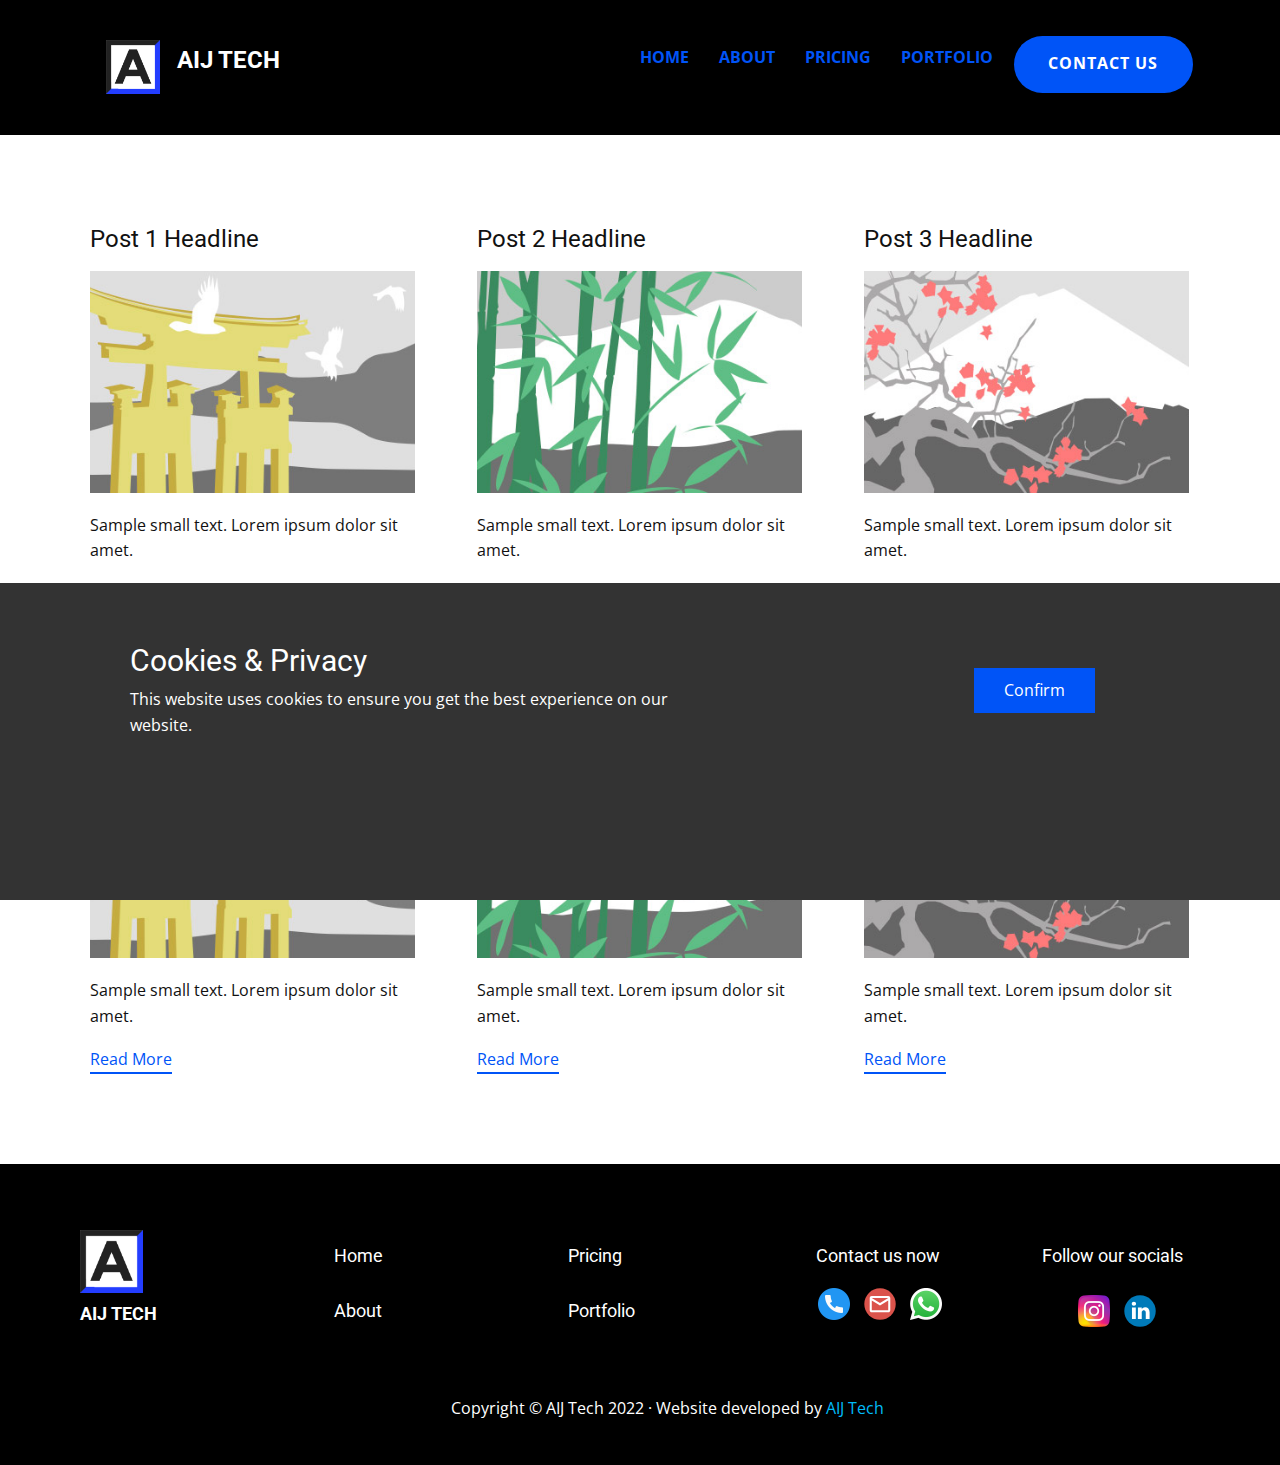
<file: blog/blog.html>
<html style="font-size: 16px;" lang="en-GB"><head>
    <meta name="viewport" content="width=device-width, initial-scale=1.0">
    <meta charset="utf-8">
    <meta name="keywords" content="AIJ Tech, Website design, Website development, Website hosting, Web, Web design, Responsive Website, Web development, Web hosting, Website, Responsive Website, We build digital, UK, USA, Canada, Follow us">
    <meta name="description" content="AIJ Tech is a UK based website development company, with a mission to help everyone have their own custom coded website without a monthly fee. We also offer Search Engine Optimization (SEO) and Social media marketing services. Based in the UK, AIJ Tech is available to serve client needs around the world, regardless of time zone.">
    <meta name="page_type" content="np-template-header-footer-from-plugin">
    <title>Blog Template</title>
    <link rel="stylesheet" href="../nicepage.css" media="screen">
<link rel="stylesheet" href="../Blog-Template.css" media="screen">
    <script class="u-script" type="text/javascript" src="../jquery.js" defer=""></script>
    <script class="u-script" type="text/javascript" src="../nicepage.js" defer=""></script>
    <meta name="generator" content="www.aijtech.com">
    <link rel="icon" href="../images/favicon.png">
    <link id="u-theme-google-font" rel="stylesheet" href="https://fonts.googleapis.com/css?family=Roboto:100,100i,300,300i,400,400i,500,500i,700,700i,900,900i|Open+Sans:300,300i,400,400i,500,500i,600,600i,700,700i,800,800i">
    
    
    <script type="application/ld+json">{
		"@context": "http://schema.org",
		"@type": "Organization",
		"name": "AIJ Tech",
		"logo": "images/AIJLogo-NewLogoFavicon1.png",
		"sameAs": [
				"tel:+44 7903 522 237",
				"mailto:aijtech@outlook.com?subject=Website%20Development",
				"https://wa.me/+447903522237?text=Hi,%20I%27m%20interested%20in%20your%20website%20and%20social%20media%20package.",
				"https://www.instagram.com/aijtech/",
				"https://www.linkedin.com/company/aijtech"
		]
}</script>
    <meta name="theme-color" content="#0054f7">
  <meta name="description" content="AIJ Tech is a UK based website development company, with a mission to help everyone have their own custom coded website without a monthly fee. We also offer Search Engine Optimization (SEO) and Social media marketing services. Based in the UK, AIJ Tech is available to serve client needs around the world, regardless of time zone."></head>
  <body class="u-body u-xl-mode"><header class="u-black u-clearfix u-header u-sticky u-sticky-b7d7 u-header" id="home"><div class="u-clearfix u-sheet u-sheet-1">
        <a href="../Contact.html" data-page-id="1370407193" class="u-btn u-btn-round u-button-style u-hover-palette-1-light-1 u-palette-1-base u-radius-50 u-btn-1">contact us</a>
        <a href="../Home.html" data-page-id="3086820242" class="u-image u-logo u-image-1" data-image-width="800" data-image-height="800" title="Home">
          <img src="../images/AIJLogo-NewLogoFavicon1.png" class="u-logo-image u-logo-image-1">
        </a>
        <h3 class="u-text u-text-default u-text-white u-text-1">
          <a class="u-active-none u-border-none u-btn u-button-link u-button-style u-hover-none u-none u-text-white u-btn-2" href="../Home.html" data-page-id="3086820242">AIJ TECH</a>
        </h3>
        <nav class="u-menu u-menu-dropdown u-offcanvas u-menu-1">
          <div class="menu-collapse" style="font-size: 1rem; letter-spacing: 0px; font-weight: 700; text-transform: uppercase;">
            <a class="u-button-style u-custom-active-border-color u-custom-border u-custom-border-color u-custom-borders u-custom-hover-border-color u-custom-left-right-menu-spacing u-custom-padding-bottom u-custom-text-active-color u-custom-text-color u-custom-text-hover-color u-custom-top-bottom-menu-spacing u-nav-link u-text-active-palette-1-base u-text-hover-palette-2-base u-text-white" href="#">
              <svg class="u-svg-link" viewBox="0 0 24 24"><use xmlns:xlink="http://www.w3.org/1999/xlink" xlink:href="#menu-hamburger"></use></svg>
              <svg class="u-svg-content" version="1.1" id="menu-hamburger" viewBox="0 0 16 16" x="0px" y="0px" xmlns:xlink="http://www.w3.org/1999/xlink" xmlns="http://www.w3.org/2000/svg"><g><rect y="1" width="16" height="2"></rect><rect y="7" width="16" height="2"></rect><rect y="13" width="16" height="2"></rect>
</g></svg>
            </a>
          </div>
          <div class="u-custom-menu u-nav-container">
            <ul class="u-nav u-spacing-30 u-unstyled u-nav-1"><li class="u-nav-item"><a class="u-border-2 u-border-active-palette-1-base u-border-hover-palette-1-base u-border-no-left u-border-no-right u-border-no-top u-button-style u-nav-link u-text-active-white u-text-hover-palette-5-dark-1 u-text-palette-1-base" href="../Home.html" style="padding: 10px 0px;">Home</a>
</li><li class="u-nav-item"><a class="u-border-2 u-border-active-palette-1-base u-border-hover-palette-1-base u-border-no-left u-border-no-right u-border-no-top u-button-style u-nav-link u-text-active-white u-text-hover-palette-5-dark-1 u-text-palette-1-base" href="../About.html" style="padding: 10px 0px;">About</a>
</li><li class="u-nav-item"><a class="u-border-2 u-border-active-palette-1-base u-border-hover-palette-1-base u-border-no-left u-border-no-right u-border-no-top u-button-style u-nav-link u-text-active-white u-text-hover-palette-5-dark-1 u-text-palette-1-base" href="../Pricing.html" style="padding: 10px 0px;">Pricing</a>
</li><li class="u-nav-item"><a class="u-border-2 u-border-active-palette-1-base u-border-hover-palette-1-base u-border-no-left u-border-no-right u-border-no-top u-button-style u-nav-link u-text-active-white u-text-hover-palette-5-dark-1 u-text-palette-1-base" href="../Portfolio.html" style="padding: 10px 0px;">Portfolio</a>
</li></ul>
          </div>
          <div class="u-custom-menu u-nav-container-collapse">
            <div class="u-black u-container-style u-inner-container-layout u-opacity u-opacity-95 u-sidenav">
              <div class="u-inner-container-layout u-sidenav-overflow">
                <div class="u-menu-close"></div>
                <ul class="u-align-center u-nav u-popupmenu-items u-unstyled u-nav-2"><li class="u-nav-item"><a class="u-button-style u-nav-link" href="../Home.html" style="padding: 10px 0px;">Home</a>
</li><li class="u-nav-item"><a class="u-button-style u-nav-link" href="../About.html" style="padding: 10px 0px;">About</a>
</li><li class="u-nav-item"><a class="u-button-style u-nav-link" href="../Pricing.html" style="padding: 10px 0px;">Pricing</a>
</li><li class="u-nav-item"><a class="u-button-style u-nav-link" href="../Portfolio.html" style="padding: 10px 0px;">Portfolio</a>
</li></ul>
              </div>
            </div>
            <div class="u-black u-menu-overlay u-opacity u-opacity-70"></div>
          </div>
        </nav>
      </div></header>
    <section class="u-clearfix u-section-1" id="sec-28dd">
      <div class="u-clearfix u-sheet u-valign-middle u-sheet-1"><!--blog--><!--blog_options_json--><!--{"type":"Recent","source":"","tags":"","count":""}--><!--/blog_options_json-->
        <div class="u-blog u-expanded-width u-repeater u-repeater-1"><!--blog_post-->
          <div class="u-blog-post u-container-style u-repeater-item u-white u-repeater-item-1">
            <div class="u-container-layout u-similar-container u-valign-top u-container-layout-1"><!--blog_post_header-->
              <h4 class="u-blog-control u-text u-text-1">
                <a class="u-post-header-link" href="../blog/post-5.html"><!--blog_post_header_content-->Post 1 Headline<!--/blog_post_header_content--></a>
              </h4><!--/blog_post_header--><!--blog_post_image-->
              <a class="u-post-header-link" href="../blog/post-5.html"><img alt="" class="u-blog-control u-expanded-width u-image u-image-default u-image-1" src="[data-uri]"></a><!--/blog_post_image--><!--blog_post_content-->
              <div class="u-blog-control u-post-content u-text u-text-2 fr-view">Sample small text. Lorem ipsum dolor sit amet.</div><!--/blog_post_content--><!--blog_post_readmore-->
              <a href="../blog/post-5.html" class="u-blog-control u-border-2 u-border-palette-1-base u-btn u-btn-rectangle u-button-style u-none u-btn-1"><!--blog_post_readmore_content--><!--options_json--><!--{"content":"","defaultValue":"Read More"}--><!--/options_json-->Read More<!--/blog_post_readmore_content--></a><!--/blog_post_readmore-->
            </div>
          </div><div class="u-blog-post u-container-style u-repeater-item u-video-cover u-white">
            <div class="u-container-layout u-similar-container u-valign-top u-container-layout-2"><!--blog_post_header-->
              <h4 class="u-blog-control u-text u-text-3">
                <a class="u-post-header-link" href="../blog/post-4.html"><!--blog_post_header_content-->Post 2 Headline<!--/blog_post_header_content--></a>
              </h4><!--/blog_post_header--><!--blog_post_image-->
              <a class="u-post-header-link" href="../blog/post-4.html"><img alt="" class="u-blog-control u-expanded-width u-image u-image-default u-image-2" src="[data-uri]"></a><!--/blog_post_image--><!--blog_post_content-->
              <div class="u-blog-control u-post-content u-text u-text-4 fr-view">Sample small text. Lorem ipsum dolor sit amet.</div><!--/blog_post_content--><!--blog_post_readmore-->
              <a href="../blog/post-4.html" class="u-blog-control u-border-2 u-border-palette-1-base u-btn u-btn-rectangle u-button-style u-none u-btn-2"><!--blog_post_readmore_content--><!--options_json--><!--{"content":"","defaultValue":"Read More"}--><!--/options_json-->Read More<!--/blog_post_readmore_content--></a><!--/blog_post_readmore-->
            </div>
          </div><div class="u-blog-post u-container-style u-repeater-item u-video-cover u-white">
            <div class="u-container-layout u-similar-container u-valign-top u-container-layout-3"><!--blog_post_header-->
              <h4 class="u-blog-control u-text u-text-5">
                <a class="u-post-header-link" href="../blog/post-3.html"><!--blog_post_header_content-->Post 3 Headline<!--/blog_post_header_content--></a>
              </h4><!--/blog_post_header--><!--blog_post_image-->
              <a class="u-post-header-link" href="../blog/post-3.html"><img alt="" class="u-blog-control u-expanded-width u-image u-image-default u-image-3" src="[data-uri]"></a><!--/blog_post_image--><!--blog_post_content-->
              <div class="u-blog-control u-post-content u-text u-text-6 fr-view">Sample small text. Lorem ipsum dolor sit amet.</div><!--/blog_post_content--><!--blog_post_readmore-->
              <a href="../blog/post-3.html" class="u-blog-control u-border-2 u-border-palette-1-base u-btn u-btn-rectangle u-button-style u-none u-btn-3"><!--blog_post_readmore_content--><!--options_json--><!--{"content":"","defaultValue":"Read More"}--><!--/options_json-->Read More<!--/blog_post_readmore_content--></a><!--/blog_post_readmore-->
            </div>
          </div><div class="u-blog-post u-container-style u-repeater-item u-white u-repeater-item-1">
            <div class="u-container-layout u-similar-container u-valign-top u-container-layout-1"><!--blog_post_header-->
              <h4 class="u-blog-control u-text u-text-1">
                <a class="u-post-header-link" href="../blog/post-2.html"><!--blog_post_header_content-->Post 1 Headline<!--/blog_post_header_content--></a>
              </h4><!--/blog_post_header--><!--blog_post_image-->
              <a class="u-post-header-link" href="../blog/post-2.html"><img alt="" class="u-blog-control u-expanded-width u-image u-image-default u-image-1" src="[data-uri]"></a><!--/blog_post_image--><!--blog_post_content-->
              <div class="u-blog-control u-post-content u-text u-text-2 fr-view">Sample small text. Lorem ipsum dolor sit amet.</div><!--/blog_post_content--><!--blog_post_readmore-->
              <a href="../blog/post-2.html" class="u-blog-control u-border-2 u-border-palette-1-base u-btn u-btn-rectangle u-button-style u-none u-btn-1"><!--blog_post_readmore_content--><!--options_json--><!--{"content":"","defaultValue":"Read More"}--><!--/options_json-->Read More<!--/blog_post_readmore_content--></a><!--/blog_post_readmore-->
            </div>
          </div><div class="u-blog-post u-container-style u-repeater-item u-video-cover u-white">
            <div class="u-container-layout u-similar-container u-valign-top u-container-layout-2"><!--blog_post_header-->
              <h4 class="u-blog-control u-text u-text-3">
                <a class="u-post-header-link" href="../blog/post-1.html"><!--blog_post_header_content-->Post 2 Headline<!--/blog_post_header_content--></a>
              </h4><!--/blog_post_header--><!--blog_post_image-->
              <a class="u-post-header-link" href="../blog/post-1.html"><img alt="" class="u-blog-control u-expanded-width u-image u-image-default u-image-2" src="[data-uri]"></a><!--/blog_post_image--><!--blog_post_content-->
              <div class="u-blog-control u-post-content u-text u-text-4 fr-view">Sample small text. Lorem ipsum dolor sit amet.</div><!--/blog_post_content--><!--blog_post_readmore-->
              <a href="../blog/post-1.html" class="u-blog-control u-border-2 u-border-palette-1-base u-btn u-btn-rectangle u-button-style u-none u-btn-2"><!--blog_post_readmore_content--><!--options_json--><!--{"content":"","defaultValue":"Read More"}--><!--/options_json-->Read More<!--/blog_post_readmore_content--></a><!--/blog_post_readmore-->
            </div>
          </div><div class="u-blog-post u-container-style u-repeater-item u-video-cover u-white">
            <div class="u-container-layout u-similar-container u-valign-top u-container-layout-3"><!--blog_post_header-->
              <h4 class="u-blog-control u-text u-text-5">
                <a class="u-post-header-link" href="../blog/post.html"><!--blog_post_header_content-->Post 3 Headline<!--/blog_post_header_content--></a>
              </h4><!--/blog_post_header--><!--blog_post_image-->
              <a class="u-post-header-link" href="../blog/post.html"><img alt="" class="u-blog-control u-expanded-width u-image u-image-default u-image-3" src="[data-uri]"></a><!--/blog_post_image--><!--blog_post_content-->
              <div class="u-blog-control u-post-content u-text u-text-6 fr-view">Sample small text. Lorem ipsum dolor sit amet.</div><!--/blog_post_content--><!--blog_post_readmore-->
              <a href="../blog/post.html" class="u-blog-control u-border-2 u-border-palette-1-base u-btn u-btn-rectangle u-button-style u-none u-btn-3"><!--blog_post_readmore_content--><!--options_json--><!--{"content":"","defaultValue":"Read More"}--><!--/options_json-->Read More<!--/blog_post_readmore_content--></a><!--/blog_post_readmore-->
            </div>
          </div><!--/blog_post--><!--blog_post-->
          <!--/blog_post--><!--blog_post-->
          <!--/blog_post-->
        </div><!--/blog-->
      </div>
    </section>
    
    
    <footer class="u-align-center-xs u-black u-clearfix u-footer u-footer" id="footer"><div class="u-clearfix u-sheet u-sheet-1">
        <div class="u-clearfix u-expanded-width u-gutter-30 u-layout-wrap u-layout-wrap-1">
          <div class="u-gutter-0 u-layout">
            <div class="u-layout-row">
              <div class="u-align-left u-container-style u-layout-cell u-left-cell u-size-12 u-layout-cell-1">
                <div class="u-container-layout u-container-layout-1">
                  <a href="../Home.html" data-page-id="3086820242" class="u-image u-logo u-image-1" data-image-width="800" data-image-height="800">
                    <img src="../images/AIJLogo-NewLogoFavicon1-6.png" class="u-logo-image u-logo-image-1">
                  </a><!--position-->
                  <div data-position="" class="u-position u-position-1"><!--block-->
                    <div class="u-block">
                      <div class="u-block-container u-clearfix"><!--block_header-->
                        <h5 class="u-block-header u-text u-text-1"><!--block_header_content-->
                          <a class="u-active-none u-border-none u-btn u-button-link u-button-style u-hover-none u-none u-text-white u-btn-1" href="../Home.html" data-page-id="3086820242"> AIJ TECH</a><!--/block_header_content-->
                        </h5><!--/block_header-->
                      </div>
                    </div><!--/block-->
                  </div><!--/position-->
                </div>
              </div>
              <div class="u-align-left u-container-style u-layout-cell u-size-12 u-layout-cell-2">
                <div class="u-container-layout u-valign-bottom-xs u-container-layout-2"><!--position-->
                  <div data-position="" class="u-position u-position-2"><!--block-->
                    <div class="u-block">
                      <div class="u-block-container u-clearfix"><!--block_header-->
                        <h5 class="u-block-header u-text u-text-2"><!--block_header_content-->
                          <a class="u-active-none u-border-none u-btn u-button-link u-button-style u-hover-none u-none u-text-hover-palette-1-base u-text-white u-btn-2" href="../Home.html" data-page-id="3086820242"> Home</a><!--/block_header_content-->
                        </h5><!--/block_header-->
                      </div>
                    </div><!--/block-->
                  </div><!--/position--><!--position-->
                  <div data-position="" class="u-position u-position-3"><!--block-->
                    <div class="u-block">
                      <div class="u-block-container u-clearfix"><!--block_header-->
                        <h5 class="u-block-header u-text u-text-3"><!--block_header_content-->
                          <a class="u-active-none u-border-none u-btn u-button-link u-button-style u-hover-none u-none u-text-hover-palette-1-base u-text-white u-btn-3" href="../About.html" data-page-id="16067015"> About</a><!--/block_header_content-->
                        </h5><!--/block_header-->
                      </div>
                    </div><!--/block-->
                  </div><!--/position-->
                </div>
              </div>
              <div class="u-align-left u-container-style u-layout-cell u-size-12 u-layout-cell-3">
                <div class="u-container-layout u-container-layout-3"><!--position-->
                  <div data-position="" class="u-position u-position-4"><!--block-->
                    <div class="u-block">
                      <div class="u-block-container u-clearfix"><!--block_header-->
                        <h5 class="u-block-header u-text u-text-4"><!--block_header_content-->
                          <a class="u-active-none u-border-none u-btn u-button-link u-button-style u-hover-none u-none u-text-hover-palette-1-base u-text-white u-btn-4" href="../Pricing.html" data-page-id="293718597"> Pricing</a><!--/block_header_content-->
                        </h5><!--/block_header-->
                      </div>
                    </div><!--/block-->
                  </div><!--/position--><!--position-->
                  <div data-position="" class="u-position u-position-5"><!--block-->
                    <div class="u-block">
                      <div class="u-block-container u-clearfix"><!--block_header-->
                        <h5 class="u-align-center-xs u-block-header u-text u-text-5"><!--block_header_content-->
                          <a class="u-active-none u-border-none u-btn u-button-link u-button-style u-hover-none u-none u-text-hover-palette-1-base u-text-white u-btn-5" href="../Portfolio.html" data-page-id="614415947"> Portfolio</a><!--/block_header_content-->
                        </h5><!--/block_header-->
                      </div>
                    </div><!--/block-->
                  </div><!--/position-->
                </div>
              </div>
              <div class="u-align-left u-container-style u-layout-cell u-size-12 u-layout-cell-4">
                <div class="u-container-layout u-valign-bottom-sm u-valign-middle-xs u-container-layout-4">
                  <div class="u-social-icons u-spacing-14 u-social-icons-1">
                    <a class="u-social-url" data-type="Phone" title="Phone" href="../tel:+44 7903 522 237"><span class="u-file-icon u-icon u-social-icon u-social-phone u-icon-1"><img src="../images/724664.png" alt=""></span>
                    </a>
                    <a class="u-social-url" target="_blank" data-type="Email" title="Email" href="../mailto:aijtech@outlook.com?subject=Website%20Development"><span class="u-icon u-social-email u-social-icon u-icon-2"><svg class="u-svg-link" preserveAspectRatio="xMidYMin slice" viewBox="0 0 112 112" style=""><use xmlns:xlink="http://www.w3.org/1999/xlink" xlink:href="#svg-d34f"></use></svg><svg class="u-svg-content" viewBox="0 0 112 112" x="0" y="0" id="svg-d34f"><circle fill="currentColor" cx="56.1" cy="56.1" r="55"></circle><path id="path3864" fill="#FFFFFF" d="M27.2,28h57.6c4,0,7.2,3.2,7.2,7.2l0,0v42.7c0,3.9-3.2,7.2-7.2,7.2l0,0H27.2
	c-4,0-7.2-3.2-7.2-7.2V35.2C20,31.1,23.2,28,27.2,28 M56,52.9l28.8-17.8H27.2L56,52.9 M27.2,77.7h57.6V43.5L56,61.3L27.2,43.5V77.7z
	"></path></svg></span>
                    </a>
                    <a class="u-social-url" data-type="Whatsapp" title="Whatsapp" href="https://wa.me/+447903522237?text=Hi,%20I%27m%20interested%20in%20your%20website%20and%20social%20media%20package."><span class="u-file-icon u-icon u-social-icon u-social-whatsapp u-icon-3"><img src="../images/59688411.png" alt=""></span>
                    </a>
                  </div>
                </div>
              </div>
              <div class="u-align-left u-container-style u-layout-cell u-right-cell u-size-12 u-layout-cell-5">
                <div class="u-container-layout u-container-layout-5"><!--position-->
                  <div data-position="" class="u-position u-position-6"><!--block-->
                    <div class="u-block">
                      <div class="u-block-container u-clearfix"><!--block_header-->
                        <h5 class="u-block-header u-text u-text-6"><!--block_header_content-->
                          <a class="u-active-none u-border-none u-btn u-button-link u-button-style u-hidden-md u-hidden-sm u-hidden-xs u-hover-none u-none u-text-white u-btn-6" href="https://nicepage.com/html-templates">Follow our socials<br>
                          </a><!--/block_header_content-->
                        </h5><!--/block_header-->
                      </div>
                    </div><!--/block-->
                  </div><!--/position-->
                  <div class="u-social-icons u-spacing-14 u-social-icons-2">
                    <a class="u-social-url" title="instagram" href="https://www.instagram.com/aijtech/"><span class="u-file-icon u-icon u-social-icon u-social-instagram u-icon-4"><img src="../images/1409946.png" alt=""></span>
                    </a>
                    <a class="u-social-url" title="linkedin" href="https://www.linkedin.com/company/aijtech"><span class="u-icon u-social-icon u-social-linkedin u-icon-5"><svg class="u-svg-link" preserveAspectRatio="xMidYMin slice" viewBox="0 0 112 112" style=""><use xmlns:xlink="http://www.w3.org/1999/xlink" xlink:href="#svg-1725"></use></svg><svg class="u-svg-content" viewBox="0 0 112 112" x="0" y="0" id="svg-1725"><circle fill="currentColor" cx="56.1" cy="56.1" r="55"></circle><path fill="#FFFFFF" d="M41.3,83.7H27.9V43.4h13.4V83.7z M34.6,37.9L34.6,37.9c-4.6,0-7.5-3.1-7.5-7c0-4,3-7,7.6-7s7.4,3,7.5,7
            C42.2,34.8,39.2,37.9,34.6,37.9z M89.6,83.7H76.2V62.2c0-5.4-1.9-9.1-6.8-9.1c-3.7,0-5.9,2.5-6.9,4.9c-0.4,0.9-0.4,2.1-0.4,3.3v22.5
            H48.7c0,0,0.2-36.5,0-40.3h13.4v5.7c1.8-2.7,5-6.7,12.1-6.7c8.8,0,15.4,5.8,15.4,18.1V83.7z"></path></svg></span>
                    </a>
                  </div>
                </div>
              </div>
            </div>
          </div>
        </div><!--position-->
        <div data-position="" class="u-position u-position-7"><!--block-->
          <div class="u-block">
            <div class="u-block-container u-clearfix"><!--block_header-->
              <h5 class="u-block-header u-text u-text-7"><!--block_header_content-->
                <a class="u-btn u-button-link u-button-style u-hidden-md u-hidden-sm u-hidden-xs u-none u-text-hover-palette-1-base u-text-white u-btn-7" href="../Portfolio.html" data-page-id="614415947">Contact us now</a><!--/block_header_content-->
              </h5><!--/block_header-->
            </div>
          </div><!--/block-->
        </div><!--/position-->
        <p class="u-align-center-xs u-align-left-lg u-align-left-md u-align-left-sm u-align-left-xl u-text u-text-8"> Copyright © AIJ Tech 2022 · Website developed by <a href="https://www.aijtech.com" class="u-active-none u-border-none u-btn u-button-link u-button-style u-hover-none u-none u-text-palette-4-base u-btn-8">AIJ Tech</a>
        </p>
      </div></footer>
  <section class="u-align-center u-clearfix u-cookies-consent u-grey-80 u-cookies-consent" id="sec-45d7">
      <div class="u-clearfix u-sheet u-sheet-1">
        <div class="u-clearfix u-expanded-width u-layout-wrap u-layout-wrap-1">
          <div class="u-gutter-0 u-layout">
            <div class="u-layout-row">
              <div class="u-container-style u-layout-cell u-left-cell u-size-43-md u-size-43-sm u-size-43-xs u-size-46-lg u-size-46-xl u-layout-cell-1">
                <div class="u-container-layout u-valign-middle u-container-layout-1">
                  <h3 class="u-text u-text-default u-text-1">Cookies &amp; Privacy</h3>
                  <p class="u-text u-text-2">This website uses cookies to ensure you get the best experience on our website.</p>
                </div>
              </div>
              <div class="u-align-left u-container-style u-layout-cell u-right-cell u-size-14-lg u-size-14-xl u-size-17-md u-size-17-sm u-size-17-xs u-layout-cell-2">
                <div class="u-container-layout u-valign-middle-lg u-valign-middle-md u-valign-middle-xl u-valign-top-sm u-valign-top-xs u-container-layout-2">
                  <a href="###" class="u-btn u-button-confirm u-button-style u-palette-1-base u-btn-1">Confirm</a>
                </div>
              </div>
            </div>
          </div>
        </div>
      </div>
    <style> .u-cookies-consent {
  background-image: none;
}

.u-cookies-consent .u-sheet-1 {
  min-height: 317px;
}

.u-cookies-consent .u-layout-wrap-1 {
  margin-top: 30px;
  margin-bottom: 60px;
}

.u-cookies-consent .u-layout-cell-1 {
  min-height: 152px;
}

.u-cookies-consent .u-container-layout-1 {
  padding: 30px 60px;
}

.u-cookies-consent .u-text-1 {
  margin-top: 0;
  margin-right: 20px;
  margin-bottom: 0;
}

.u-cookies-consent .u-text-2 {
  margin: 8px 158px 0 0;
}

.u-cookies-consent .u-layout-cell-2 {
  min-height: 152px;
}

.u-cookies-consent .u-container-layout-2 {
  padding: 30px;
}

.u-cookies-consent .u-btn-1 {
  margin: 0 auto 0 0;
}

@media (max-width: 1199px) {
  .u-cookies-consent .u-sheet-1 {
    min-height: 131px;
  }

  .u-cookies-consent .u-layout-wrap-1 {
    margin-bottom: 0;
  }

  .u-cookies-consent .u-layout-cell-1 {
    min-height: 125px;
  }

  .u-cookies-consent .u-text-1 {
    margin-right: 0;
  }

  .u-cookies-consent .u-text-2 {
    margin-right: 5px;
  }

  .u-cookies-consent .u-layout-cell-2 {
    min-height: 125px;
  }
}

@media (max-width: 991px) {
  .u-cookies-consent .u-sheet-1 {
    min-height: 106px;
  }

  .u-cookies-consent .u-layout-cell-1 {
    min-height: 100px;
  }

  .u-cookies-consent .u-container-layout-1 {
    padding-left: 30px;
    padding-right: 30px;
  }

  .u-cookies-consent .u-text-2 {
    margin-right: 0;
  }

  .u-cookies-consent .u-layout-cell-2 {
    min-height: 100px;
  }
}

@media (max-width: 767px) {
  .u-cookies-consent .u-sheet-1 {
    min-height: 225px;
  }

  .u-cookies-consent .u-layout-cell-1 {
    min-height: 154px;
  }

  .u-cookies-consent .u-container-layout-1 {
    padding-left: 10px;
    padding-right: 10px;
    padding-bottom: 20px;
  }

  .u-cookies-consent .u-layout-cell-2 {
    min-height: 65px;
  }

  .u-cookies-consent .u-container-layout-2 {
    padding: 10px;
  }
}

@media (max-width: 575px) {
  .u-cookies-consent .u-sheet-1 {
    min-height: 121px;
  }

  .u-cookies-consent .u-layout-cell-1 {
    min-height: 100px;
  }

  .u-cookies-consent .u-layout-cell-2 {
    min-height: 15px;
  }
}</style></section>
</body></html>
</file>
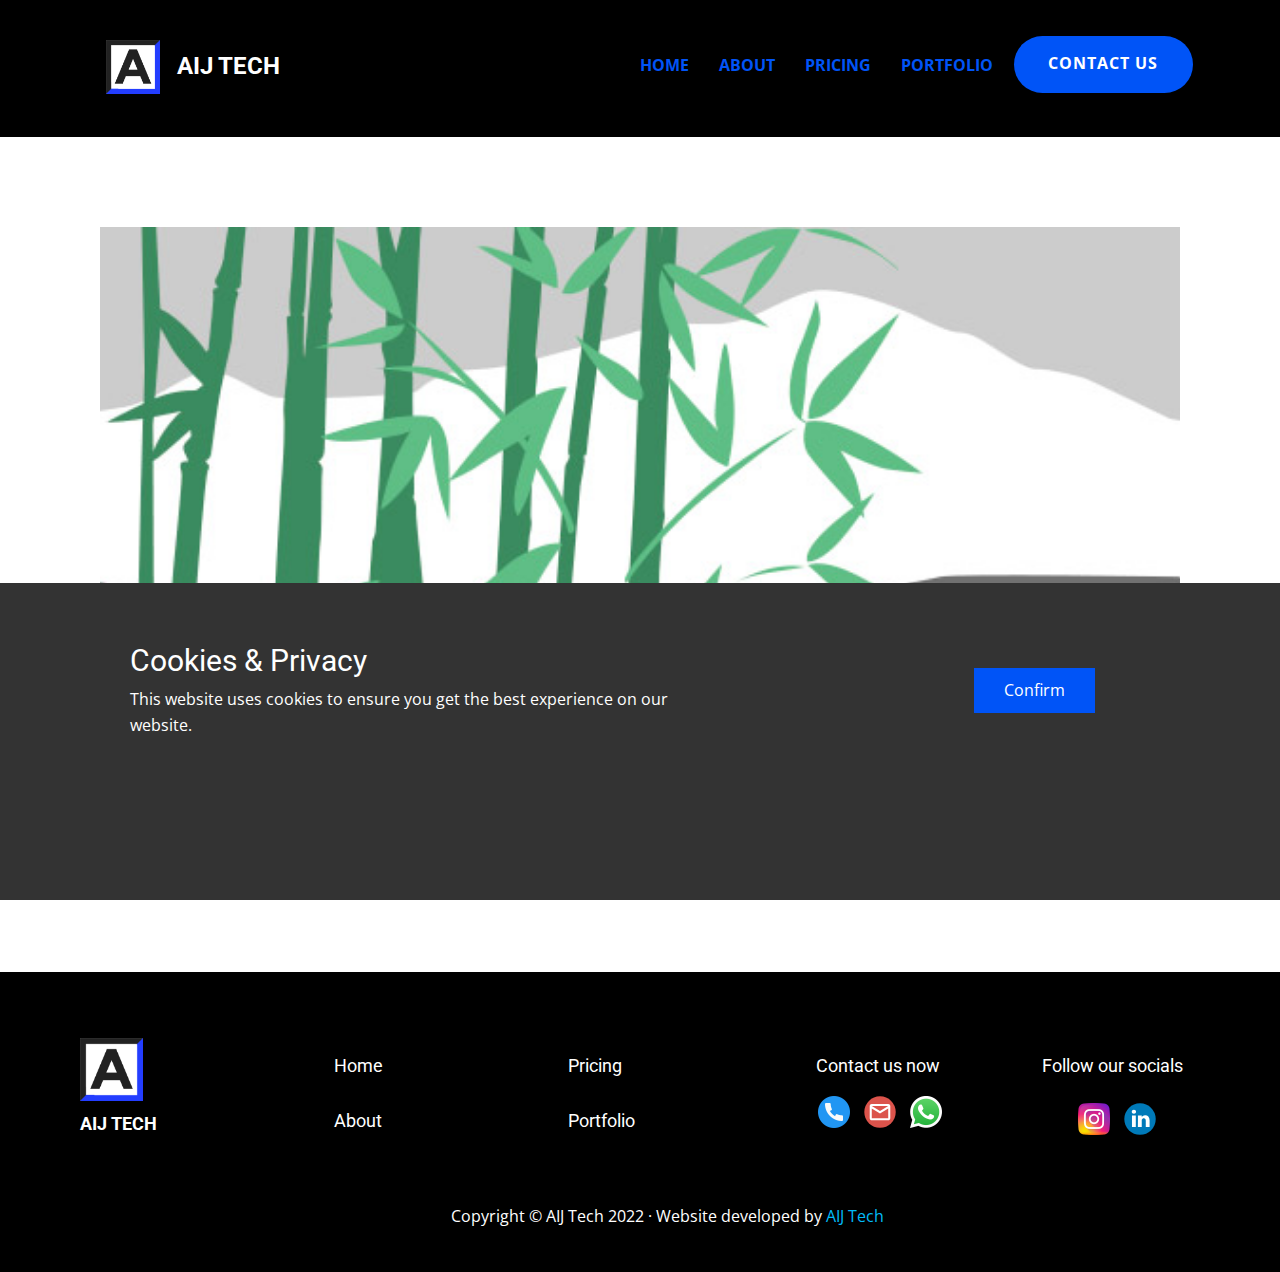
<file: blog/post-1.html>
<!doctype html>
<html style="font-size: 16px;" lang="en-GB"><head>
    <meta name="viewport" content="width=device-width, initial-scale=1.0">
    <meta charset="utf-8">
    <meta name="keywords" content="Post 1 Headline">
    <meta name="description" content="AIJ Tech is a UK based website development company, with a mission to help everyone have their own custom coded website without a monthly fee. We also offer Search Engine Optimization (SEO) and Social media marketing services. Based in the UK, AIJ Tech is available to serve client needs around the world, regardless of time zone.">
    <meta name="page_type" content="np-template-header-footer-from-plugin">
    <title>Post 2 Headline</title>
    <link rel="stylesheet" href="../nicepage.css" media="screen">
<link rel="stylesheet" href="../Post-Template.css" media="screen">
    <script class="u-script" type="text/javascript" src="../jquery.js" defer=""></script>
    <script class="u-script" type="text/javascript" src="../nicepage.js" defer=""></script>
    <meta name="generator" content="www.aijtech.com">
    <link rel="icon" href="../images/favicon.png">
    <link id="u-theme-google-font" rel="stylesheet" href="https://fonts.googleapis.com/css?family=Roboto:100,100i,300,300i,400,400i,500,500i,700,700i,900,900i|Open+Sans:300,300i,400,400i,500,500i,600,600i,700,700i,800,800i">
    
    
    <script type="application/ld+json">{
		"@context": "http://schema.org",
		"@type": "Organization",
		"name": "AIJ Tech",
		"logo": "images/AIJLogo-NewLogoFavicon1.png",
		"sameAs": [
				"tel:+44 7903 522 237",
				"mailto:aijtech@outlook.com?subject=Website%20Development",
				"https://wa.me/+447903522237?text=Hi,%20I%27m%20interested%20in%20your%20website%20and%20social%20media%20package.",
				"https://www.instagram.com/aijtech/",
				"https://www.linkedin.com/company/aijtech"
		]
}</script>
    <meta name="theme-color" content="#0054f7">
  <meta name="description" content="AIJ Tech is a UK based website development company, with a mission to help everyone have their own custom coded website without a monthly fee. We also offer Search Engine Optimization (SEO) and Social media marketing services. Based in the UK, AIJ Tech is available to serve client needs around the world, regardless of time zone."></head>
  <body class="u-body u-xl-mode"><header class="u-black u-clearfix u-header u-sticky u-sticky-b7d7 u-header" id="home"><div class="u-clearfix u-sheet u-sheet-1">
        <a href="../Contact.html" data-page-id="1370407193" class="u-btn u-btn-round u-button-style u-hover-palette-1-light-1 u-palette-1-base u-radius-50 u-btn-1">contact us</a>
        <a href="../Home.html" data-page-id="3086820242" class="u-image u-logo u-image-1" data-image-width="800" data-image-height="800" title="Home">
          <img src="../images/AIJLogo-NewLogoFavicon1.png" class="u-logo-image u-logo-image-1">
        </a>
        <h3 class="u-text u-text-default u-text-white u-text-1">
          <a class="u-active-none u-border-none u-btn u-button-link u-button-style u-hover-none u-none u-text-white u-btn-2" href="../Home.html" data-page-id="3086820242">AIJ TECH</a>
        </h3>
        <nav class="u-menu u-menu-dropdown u-offcanvas u-menu-1">
          <div class="menu-collapse" style="font-size: 1rem; letter-spacing: 0px; font-weight: 700; text-transform: uppercase;">
            <a class="u-button-style u-custom-active-border-color u-custom-border u-custom-border-color u-custom-borders u-custom-hover-border-color u-custom-left-right-menu-spacing u-custom-padding-bottom u-custom-text-active-color u-custom-text-color u-custom-text-hover-color u-custom-top-bottom-menu-spacing u-nav-link u-text-active-palette-1-base u-text-hover-palette-2-base u-text-white" href="#">
              <svg class="u-svg-link" viewBox="0 0 24 24"><use xmlns:xlink="http://www.w3.org/1999/xlink" xlink:href="#menu-hamburger"></use></svg>
              <svg class="u-svg-content" version="1.1" id="menu-hamburger" viewBox="0 0 16 16" x="0px" y="0px" xmlns:xlink="http://www.w3.org/1999/xlink" xmlns="http://www.w3.org/2000/svg"><g><rect y="1" width="16" height="2"></rect><rect y="7" width="16" height="2"></rect><rect y="13" width="16" height="2"></rect>
</g></svg>
            </a>
          </div>
          <div class="u-custom-menu u-nav-container">
            <ul class="u-nav u-spacing-30 u-unstyled u-nav-1"><li class="u-nav-item"><a class="u-border-2 u-border-active-palette-1-base u-border-hover-palette-1-base u-border-no-left u-border-no-right u-border-no-top u-button-style u-nav-link u-text-active-white u-text-hover-palette-5-dark-1 u-text-palette-1-base" href="../Home.html" style="padding: 10px 0px;">Home</a>
</li><li class="u-nav-item"><a class="u-border-2 u-border-active-palette-1-base u-border-hover-palette-1-base u-border-no-left u-border-no-right u-border-no-top u-button-style u-nav-link u-text-active-white u-text-hover-palette-5-dark-1 u-text-palette-1-base" href="../About.html" style="padding: 10px 0px;">About</a>
</li><li class="u-nav-item"><a class="u-border-2 u-border-active-palette-1-base u-border-hover-palette-1-base u-border-no-left u-border-no-right u-border-no-top u-button-style u-nav-link u-text-active-white u-text-hover-palette-5-dark-1 u-text-palette-1-base" href="../Pricing.html" style="padding: 10px 0px;">Pricing</a>
</li><li class="u-nav-item"><a class="u-border-2 u-border-active-palette-1-base u-border-hover-palette-1-base u-border-no-left u-border-no-right u-border-no-top u-button-style u-nav-link u-text-active-white u-text-hover-palette-5-dark-1 u-text-palette-1-base" href="../Portfolio.html" style="padding: 10px 0px;">Portfolio</a>
</li></ul>
          </div>
          <div class="u-custom-menu u-nav-container-collapse">
            <div class="u-black u-container-style u-inner-container-layout u-opacity u-opacity-95 u-sidenav">
              <div class="u-inner-container-layout u-sidenav-overflow">
                <div class="u-menu-close"></div>
                <ul class="u-align-center u-nav u-popupmenu-items u-unstyled u-nav-2"><li class="u-nav-item"><a class="u-button-style u-nav-link" href="../Home.html" style="padding: 10px 0px;">Home</a>
</li><li class="u-nav-item"><a class="u-button-style u-nav-link" href="../About.html" style="padding: 10px 0px;">About</a>
</li><li class="u-nav-item"><a class="u-button-style u-nav-link" href="../Pricing.html" style="padding: 10px 0px;">Pricing</a>
</li><li class="u-nav-item"><a class="u-button-style u-nav-link" href="../Portfolio.html" style="padding: 10px 0px;">Portfolio</a>
</li></ul>
              </div>
            </div>
            <div class="u-black u-menu-overlay u-opacity u-opacity-70"></div>
          </div>
        </nav>
      </div></header>
    <section class="u-align-center u-clearfix u-section-1" id="sec-dc2b">
      <div class="u-clearfix u-sheet u-valign-middle-md u-valign-middle-sm u-valign-middle-xs u-sheet-1"><!--post_details--><!--post_details_options_json--><!--{"source":""}--><!--/post_details_options_json--><!--blog_post-->
        <div class="u-container-style u-expanded-width u-post-details u-post-details-1">
          <div class="u-container-layout u-valign-middle u-container-layout-1"><!--blog_post_image-->
            <img alt="" class="u-blog-control u-expanded-width u-image u-image-default u-image-1" src="[data-uri]"><!--/blog_post_image--><!--blog_post_header-->
            <h2 class="u-blog-control u-text u-text-1">Post 2 Headline</h2><!--/blog_post_header--><!--blog_post_metadata-->
            <div class="u-blog-control u-metadata u-metadata-1"><!--blog_post_metadata_date-->
              <span class="u-meta-date u-meta-icon">Mar 21, 2022</span><!--/blog_post_metadata_date--><!--blog_post_metadata_category-->
              <!--/blog_post_metadata_category--><!--blog_post_metadata_comments-->
              <!--/blog_post_metadata_comments-->
            </div><!--/blog_post_metadata--><!--blog_post_content-->
            <div class="u-align-justify u-blog-control u-post-content u-text u-text-2 fr-view">
  Sample small text. Lorem ipsum dolor sit amet.
  </div><!--/blog_post_content-->
          </div>
        </div><!--/blog_post--><!--/post_details-->
      </div>
    </section>
    
    
    <footer class="u-align-center-xs u-black u-clearfix u-footer u-footer" id="footer"><div class="u-clearfix u-sheet u-sheet-1">
        <div class="u-clearfix u-expanded-width u-gutter-30 u-layout-wrap u-layout-wrap-1">
          <div class="u-gutter-0 u-layout">
            <div class="u-layout-row">
              <div class="u-align-left u-container-style u-layout-cell u-left-cell u-size-12 u-layout-cell-1">
                <div class="u-container-layout u-container-layout-1">
                  <a href="../Home.html" data-page-id="3086820242" class="u-image u-logo u-image-1" data-image-width="800" data-image-height="800">
                    <img src="../images/AIJLogo-NewLogoFavicon1-6.png" class="u-logo-image u-logo-image-1">
                  </a><!--position-->
                  <div data-position="" class="u-position u-position-1"><!--block-->
                    <div class="u-block">
                      <div class="u-block-container u-clearfix"><!--block_header-->
                        <h5 class="u-block-header u-text u-text-1"><!--block_header_content-->
                          <a class="u-active-none u-border-none u-btn u-button-link u-button-style u-hover-none u-none u-text-white u-btn-1" href="../Home.html" data-page-id="3086820242"> AIJ TECH</a><!--/block_header_content-->
                        </h5><!--/block_header-->
                      </div>
                    </div><!--/block-->
                  </div><!--/position-->
                </div>
              </div>
              <div class="u-align-left u-container-style u-layout-cell u-size-12 u-layout-cell-2">
                <div class="u-container-layout u-valign-bottom-xs u-container-layout-2"><!--position-->
                  <div data-position="" class="u-position u-position-2"><!--block-->
                    <div class="u-block">
                      <div class="u-block-container u-clearfix"><!--block_header-->
                        <h5 class="u-block-header u-text u-text-2"><!--block_header_content-->
                          <a class="u-active-none u-border-none u-btn u-button-link u-button-style u-hover-none u-none u-text-hover-palette-1-base u-text-white u-btn-2" href="../Home.html" data-page-id="3086820242"> Home</a><!--/block_header_content-->
                        </h5><!--/block_header-->
                      </div>
                    </div><!--/block-->
                  </div><!--/position--><!--position-->
                  <div data-position="" class="u-position u-position-3"><!--block-->
                    <div class="u-block">
                      <div class="u-block-container u-clearfix"><!--block_header-->
                        <h5 class="u-block-header u-text u-text-3"><!--block_header_content-->
                          <a class="u-active-none u-border-none u-btn u-button-link u-button-style u-hover-none u-none u-text-hover-palette-1-base u-text-white u-btn-3" href="../About.html" data-page-id="16067015"> About</a><!--/block_header_content-->
                        </h5><!--/block_header-->
                      </div>
                    </div><!--/block-->
                  </div><!--/position-->
                </div>
              </div>
              <div class="u-align-left u-container-style u-layout-cell u-size-12 u-layout-cell-3">
                <div class="u-container-layout u-container-layout-3"><!--position-->
                  <div data-position="" class="u-position u-position-4"><!--block-->
                    <div class="u-block">
                      <div class="u-block-container u-clearfix"><!--block_header-->
                        <h5 class="u-block-header u-text u-text-4"><!--block_header_content-->
                          <a class="u-active-none u-border-none u-btn u-button-link u-button-style u-hover-none u-none u-text-hover-palette-1-base u-text-white u-btn-4" href="../Pricing.html" data-page-id="293718597"> Pricing</a><!--/block_header_content-->
                        </h5><!--/block_header-->
                      </div>
                    </div><!--/block-->
                  </div><!--/position--><!--position-->
                  <div data-position="" class="u-position u-position-5"><!--block-->
                    <div class="u-block">
                      <div class="u-block-container u-clearfix"><!--block_header-->
                        <h5 class="u-align-center-xs u-block-header u-text u-text-5"><!--block_header_content-->
                          <a class="u-active-none u-border-none u-btn u-button-link u-button-style u-hover-none u-none u-text-hover-palette-1-base u-text-white u-btn-5" href="../Portfolio.html" data-page-id="614415947"> Portfolio</a><!--/block_header_content-->
                        </h5><!--/block_header-->
                      </div>
                    </div><!--/block-->
                  </div><!--/position-->
                </div>
              </div>
              <div class="u-align-left u-container-style u-layout-cell u-size-12 u-layout-cell-4">
                <div class="u-container-layout u-valign-bottom-sm u-valign-middle-xs u-container-layout-4">
                  <div class="u-social-icons u-spacing-14 u-social-icons-1">
                    <a class="u-social-url" data-type="Phone" title="Phone" href="../tel:+44 7903 522 237"><span class="u-file-icon u-icon u-social-icon u-social-phone u-icon-1"><img src="../images/724664.png" alt=""></span>
                    </a>
                    <a class="u-social-url" target="_blank" data-type="Email" title="Email" href="../mailto:aijtech@outlook.com?subject=Website%20Development"><span class="u-icon u-social-email u-social-icon u-icon-2"><svg class="u-svg-link" preserveAspectRatio="xMidYMin slice" viewBox="0 0 112 112" style=""><use xmlns:xlink="http://www.w3.org/1999/xlink" xlink:href="#svg-d34f"></use></svg><svg class="u-svg-content" viewBox="0 0 112 112" x="0" y="0" id="svg-d34f"><circle fill="currentColor" cx="56.1" cy="56.1" r="55"></circle><path id="path3864" fill="#FFFFFF" d="M27.2,28h57.6c4,0,7.2,3.2,7.2,7.2l0,0v42.7c0,3.9-3.2,7.2-7.2,7.2l0,0H27.2
	c-4,0-7.2-3.2-7.2-7.2V35.2C20,31.1,23.2,28,27.2,28 M56,52.9l28.8-17.8H27.2L56,52.9 M27.2,77.7h57.6V43.5L56,61.3L27.2,43.5V77.7z
	"></path></svg></span>
                    </a>
                    <a class="u-social-url" data-type="Whatsapp" title="Whatsapp" href="https://wa.me/+447903522237?text=Hi,%20I%27m%20interested%20in%20your%20website%20and%20social%20media%20package."><span class="u-file-icon u-icon u-social-icon u-social-whatsapp u-icon-3"><img src="../images/59688411.png" alt=""></span>
                    </a>
                  </div>
                </div>
              </div>
              <div class="u-align-left u-container-style u-layout-cell u-right-cell u-size-12 u-layout-cell-5">
                <div class="u-container-layout u-container-layout-5"><!--position-->
                  <div data-position="" class="u-position u-position-6"><!--block-->
                    <div class="u-block">
                      <div class="u-block-container u-clearfix"><!--block_header-->
                        <h5 class="u-block-header u-text u-text-6"><!--block_header_content-->
                          <a class="u-active-none u-border-none u-btn u-button-link u-button-style u-hidden-md u-hidden-sm u-hidden-xs u-hover-none u-none u-text-white u-btn-6" href="https://nicepage.com/html-templates">Follow our socials<br>
                          </a><!--/block_header_content-->
                        </h5><!--/block_header-->
                      </div>
                    </div><!--/block-->
                  </div><!--/position-->
                  <div class="u-social-icons u-spacing-14 u-social-icons-2">
                    <a class="u-social-url" title="instagram" href="https://www.instagram.com/aijtech/"><span class="u-file-icon u-icon u-social-icon u-social-instagram u-icon-4"><img src="../images/1409946.png" alt=""></span>
                    </a>
                    <a class="u-social-url" title="linkedin" href="https://www.linkedin.com/company/aijtech"><span class="u-icon u-social-icon u-social-linkedin u-icon-5"><svg class="u-svg-link" preserveAspectRatio="xMidYMin slice" viewBox="0 0 112 112" style=""><use xmlns:xlink="http://www.w3.org/1999/xlink" xlink:href="#svg-1725"></use></svg><svg class="u-svg-content" viewBox="0 0 112 112" x="0" y="0" id="svg-1725"><circle fill="currentColor" cx="56.1" cy="56.1" r="55"></circle><path fill="#FFFFFF" d="M41.3,83.7H27.9V43.4h13.4V83.7z M34.6,37.9L34.6,37.9c-4.6,0-7.5-3.1-7.5-7c0-4,3-7,7.6-7s7.4,3,7.5,7
            C42.2,34.8,39.2,37.9,34.6,37.9z M89.6,83.7H76.2V62.2c0-5.4-1.9-9.1-6.8-9.1c-3.7,0-5.9,2.5-6.9,4.9c-0.4,0.9-0.4,2.1-0.4,3.3v22.5
            H48.7c0,0,0.2-36.5,0-40.3h13.4v5.7c1.8-2.7,5-6.7,12.1-6.7c8.8,0,15.4,5.8,15.4,18.1V83.7z"></path></svg></span>
                    </a>
                  </div>
                </div>
              </div>
            </div>
          </div>
        </div><!--position-->
        <div data-position="" class="u-position u-position-7"><!--block-->
          <div class="u-block">
            <div class="u-block-container u-clearfix"><!--block_header-->
              <h5 class="u-block-header u-text u-text-7"><!--block_header_content-->
                <a class="u-btn u-button-link u-button-style u-hidden-md u-hidden-sm u-hidden-xs u-none u-text-hover-palette-1-base u-text-white u-btn-7" href="../Portfolio.html" data-page-id="614415947">Contact us now</a><!--/block_header_content-->
              </h5><!--/block_header-->
            </div>
          </div><!--/block-->
        </div><!--/position-->
        <p class="u-align-center-xs u-align-left-lg u-align-left-md u-align-left-sm u-align-left-xl u-text u-text-8"> Copyright © AIJ Tech 2022 · Website developed by <a href="https://www.aijtech.com" class="u-active-none u-border-none u-btn u-button-link u-button-style u-hover-none u-none u-text-palette-4-base u-btn-8">AIJ Tech</a>
        </p>
      </div></footer>
  <section class="u-align-center u-clearfix u-cookies-consent u-grey-80 u-cookies-consent" id="sec-45d7">
      <div class="u-clearfix u-sheet u-sheet-1">
        <div class="u-clearfix u-expanded-width u-layout-wrap u-layout-wrap-1">
          <div class="u-gutter-0 u-layout">
            <div class="u-layout-row">
              <div class="u-container-style u-layout-cell u-left-cell u-size-43-md u-size-43-sm u-size-43-xs u-size-46-lg u-size-46-xl u-layout-cell-1">
                <div class="u-container-layout u-valign-middle u-container-layout-1">
                  <h3 class="u-text u-text-default u-text-1">Cookies &amp; Privacy</h3>
                  <p class="u-text u-text-2">This website uses cookies to ensure you get the best experience on our website.</p>
                </div>
              </div>
              <div class="u-align-left u-container-style u-layout-cell u-right-cell u-size-14-lg u-size-14-xl u-size-17-md u-size-17-sm u-size-17-xs u-layout-cell-2">
                <div class="u-container-layout u-valign-middle-lg u-valign-middle-md u-valign-middle-xl u-valign-top-sm u-valign-top-xs u-container-layout-2">
                  <a href="###" class="u-btn u-button-confirm u-button-style u-palette-1-base u-btn-1">Confirm</a>
                </div>
              </div>
            </div>
          </div>
        </div>
      </div>
    <style> .u-cookies-consent {
  background-image: none;
}

.u-cookies-consent .u-sheet-1 {
  min-height: 317px;
}

.u-cookies-consent .u-layout-wrap-1 {
  margin-top: 30px;
  margin-bottom: 60px;
}

.u-cookies-consent .u-layout-cell-1 {
  min-height: 152px;
}

.u-cookies-consent .u-container-layout-1 {
  padding: 30px 60px;
}

.u-cookies-consent .u-text-1 {
  margin-top: 0;
  margin-right: 20px;
  margin-bottom: 0;
}

.u-cookies-consent .u-text-2 {
  margin: 8px 158px 0 0;
}

.u-cookies-consent .u-layout-cell-2 {
  min-height: 152px;
}

.u-cookies-consent .u-container-layout-2 {
  padding: 30px;
}

.u-cookies-consent .u-btn-1 {
  margin: 0 auto 0 0;
}

@media (max-width: 1199px) {
  .u-cookies-consent .u-sheet-1 {
    min-height: 131px;
  }

  .u-cookies-consent .u-layout-wrap-1 {
    margin-bottom: 0;
  }

  .u-cookies-consent .u-layout-cell-1 {
    min-height: 125px;
  }

  .u-cookies-consent .u-text-1 {
    margin-right: 0;
  }

  .u-cookies-consent .u-text-2 {
    margin-right: 5px;
  }

  .u-cookies-consent .u-layout-cell-2 {
    min-height: 125px;
  }
}

@media (max-width: 991px) {
  .u-cookies-consent .u-sheet-1 {
    min-height: 106px;
  }

  .u-cookies-consent .u-layout-cell-1 {
    min-height: 100px;
  }

  .u-cookies-consent .u-container-layout-1 {
    padding-left: 30px;
    padding-right: 30px;
  }

  .u-cookies-consent .u-text-2 {
    margin-right: 0;
  }

  .u-cookies-consent .u-layout-cell-2 {
    min-height: 100px;
  }
}

@media (max-width: 767px) {
  .u-cookies-consent .u-sheet-1 {
    min-height: 225px;
  }

  .u-cookies-consent .u-layout-cell-1 {
    min-height: 154px;
  }

  .u-cookies-consent .u-container-layout-1 {
    padding-left: 10px;
    padding-right: 10px;
    padding-bottom: 20px;
  }

  .u-cookies-consent .u-layout-cell-2 {
    min-height: 65px;
  }

  .u-cookies-consent .u-container-layout-2 {
    padding: 10px;
  }
}

@media (max-width: 575px) {
  .u-cookies-consent .u-sheet-1 {
    min-height: 121px;
  }

  .u-cookies-consent .u-layout-cell-1 {
    min-height: 100px;
  }

  .u-cookies-consent .u-layout-cell-2 {
    min-height: 15px;
  }
}</style></section>
</body></html>
</file>
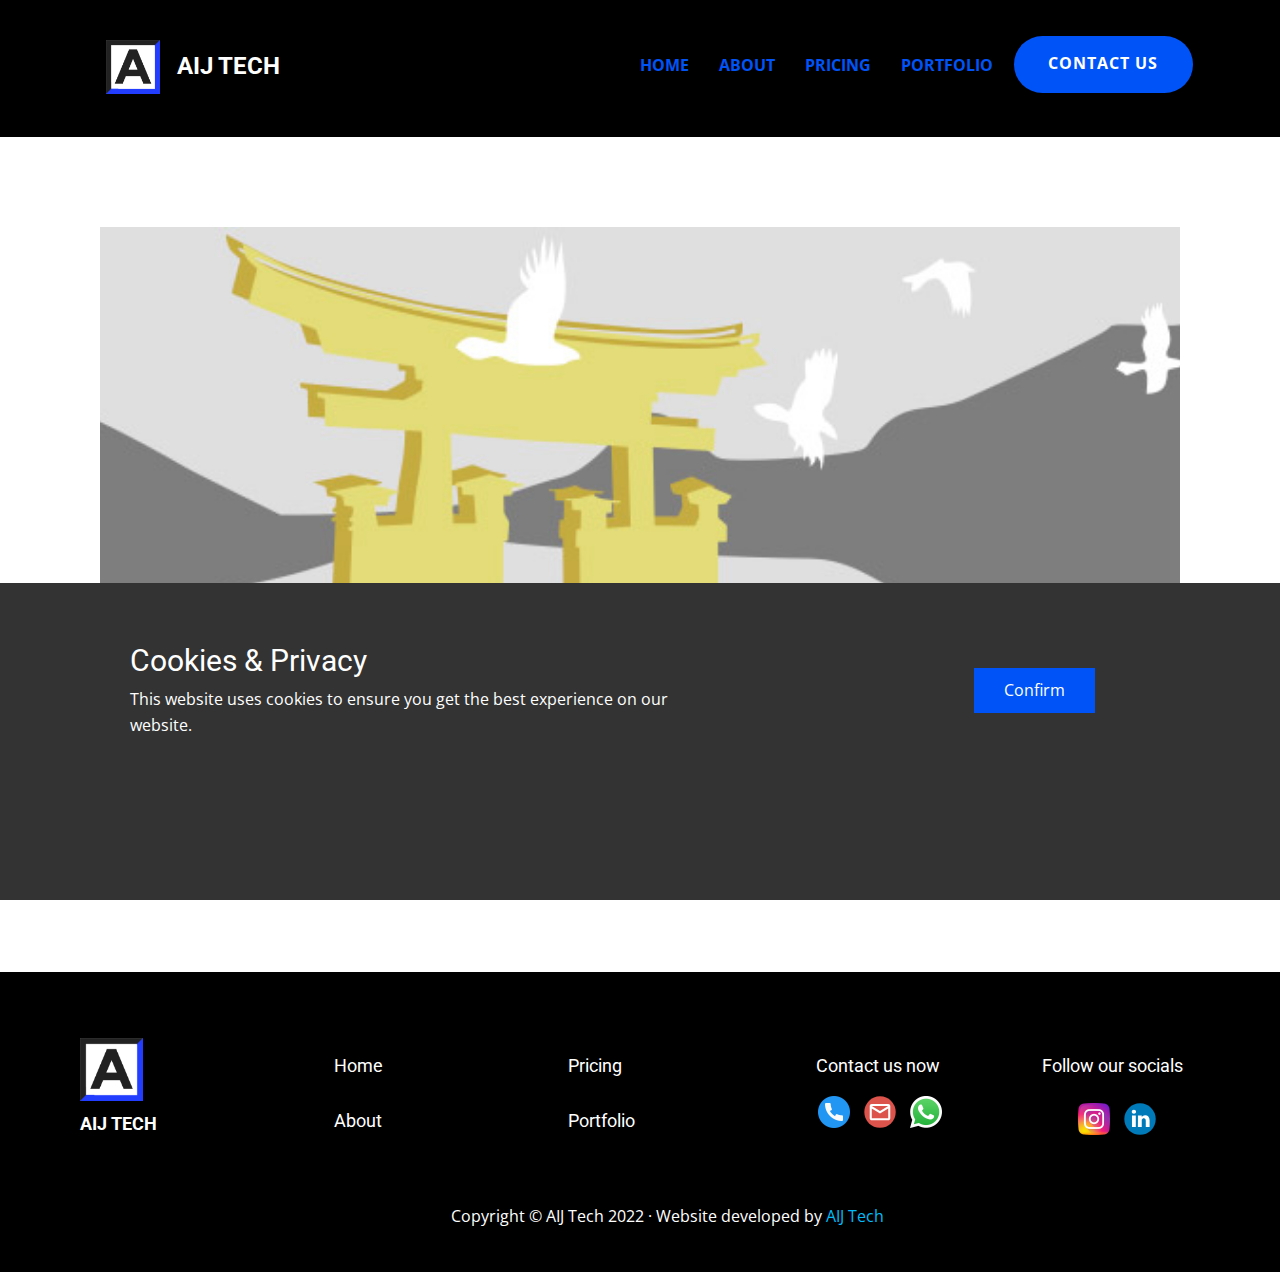
<file: blog/post-2.html>
<!doctype html>
<html style="font-size: 16px;" lang="en-GB"><head>
    <meta name="viewport" content="width=device-width, initial-scale=1.0">
    <meta charset="utf-8">
    <meta name="keywords" content="Post 1 Headline">
    <meta name="description" content="AIJ Tech is a UK based website development company, with a mission to help everyone have their own custom coded website without a monthly fee. We also offer Search Engine Optimization (SEO) and Social media marketing services. Based in the UK, AIJ Tech is available to serve client needs around the world, regardless of time zone.">
    <meta name="page_type" content="np-template-header-footer-from-plugin">
    <title>Post 3 Headline</title>
    <link rel="stylesheet" href="../nicepage.css" media="screen">
<link rel="stylesheet" href="../Post-Template.css" media="screen">
    <script class="u-script" type="text/javascript" src="../jquery.js" defer=""></script>
    <script class="u-script" type="text/javascript" src="../nicepage.js" defer=""></script>
    <meta name="generator" content="www.aijtech.com">
    <link rel="icon" href="../images/favicon.png">
    <link id="u-theme-google-font" rel="stylesheet" href="https://fonts.googleapis.com/css?family=Roboto:100,100i,300,300i,400,400i,500,500i,700,700i,900,900i|Open+Sans:300,300i,400,400i,500,500i,600,600i,700,700i,800,800i">
    
    
    <script type="application/ld+json">{
		"@context": "http://schema.org",
		"@type": "Organization",
		"name": "AIJ Tech",
		"logo": "images/AIJLogo-NewLogoFavicon1.png",
		"sameAs": [
				"tel:+44 7903 522 237",
				"mailto:aijtech@outlook.com?subject=Website%20Development",
				"https://wa.me/+447903522237?text=Hi,%20I%27m%20interested%20in%20your%20website%20and%20social%20media%20package.",
				"https://www.instagram.com/aijtech/",
				"https://www.linkedin.com/company/aijtech"
		]
}</script>
    <meta name="theme-color" content="#0054f7">
  <meta name="description" content="AIJ Tech is a UK based website development company, with a mission to help everyone have their own custom coded website without a monthly fee. We also offer Search Engine Optimization (SEO) and Social media marketing services. Based in the UK, AIJ Tech is available to serve client needs around the world, regardless of time zone."></head>
  <body class="u-body u-xl-mode"><header class="u-black u-clearfix u-header u-sticky u-sticky-b7d7 u-header" id="home"><div class="u-clearfix u-sheet u-sheet-1">
        <a href="../Contact.html" data-page-id="1370407193" class="u-btn u-btn-round u-button-style u-hover-palette-1-light-1 u-palette-1-base u-radius-50 u-btn-1">contact us</a>
        <a href="../Home.html" data-page-id="3086820242" class="u-image u-logo u-image-1" data-image-width="800" data-image-height="800" title="Home">
          <img src="../images/AIJLogo-NewLogoFavicon1.png" class="u-logo-image u-logo-image-1">
        </a>
        <h3 class="u-text u-text-default u-text-white u-text-1">
          <a class="u-active-none u-border-none u-btn u-button-link u-button-style u-hover-none u-none u-text-white u-btn-2" href="../Home.html" data-page-id="3086820242">AIJ TECH</a>
        </h3>
        <nav class="u-menu u-menu-dropdown u-offcanvas u-menu-1">
          <div class="menu-collapse" style="font-size: 1rem; letter-spacing: 0px; font-weight: 700; text-transform: uppercase;">
            <a class="u-button-style u-custom-active-border-color u-custom-border u-custom-border-color u-custom-borders u-custom-hover-border-color u-custom-left-right-menu-spacing u-custom-padding-bottom u-custom-text-active-color u-custom-text-color u-custom-text-hover-color u-custom-top-bottom-menu-spacing u-nav-link u-text-active-palette-1-base u-text-hover-palette-2-base u-text-white" href="#">
              <svg class="u-svg-link" viewBox="0 0 24 24"><use xmlns:xlink="http://www.w3.org/1999/xlink" xlink:href="#menu-hamburger"></use></svg>
              <svg class="u-svg-content" version="1.1" id="menu-hamburger" viewBox="0 0 16 16" x="0px" y="0px" xmlns:xlink="http://www.w3.org/1999/xlink" xmlns="http://www.w3.org/2000/svg"><g><rect y="1" width="16" height="2"></rect><rect y="7" width="16" height="2"></rect><rect y="13" width="16" height="2"></rect>
</g></svg>
            </a>
          </div>
          <div class="u-custom-menu u-nav-container">
            <ul class="u-nav u-spacing-30 u-unstyled u-nav-1"><li class="u-nav-item"><a class="u-border-2 u-border-active-palette-1-base u-border-hover-palette-1-base u-border-no-left u-border-no-right u-border-no-top u-button-style u-nav-link u-text-active-white u-text-hover-palette-5-dark-1 u-text-palette-1-base" href="../Home.html" style="padding: 10px 0px;">Home</a>
</li><li class="u-nav-item"><a class="u-border-2 u-border-active-palette-1-base u-border-hover-palette-1-base u-border-no-left u-border-no-right u-border-no-top u-button-style u-nav-link u-text-active-white u-text-hover-palette-5-dark-1 u-text-palette-1-base" href="../About.html" style="padding: 10px 0px;">About</a>
</li><li class="u-nav-item"><a class="u-border-2 u-border-active-palette-1-base u-border-hover-palette-1-base u-border-no-left u-border-no-right u-border-no-top u-button-style u-nav-link u-text-active-white u-text-hover-palette-5-dark-1 u-text-palette-1-base" href="../Pricing.html" style="padding: 10px 0px;">Pricing</a>
</li><li class="u-nav-item"><a class="u-border-2 u-border-active-palette-1-base u-border-hover-palette-1-base u-border-no-left u-border-no-right u-border-no-top u-button-style u-nav-link u-text-active-white u-text-hover-palette-5-dark-1 u-text-palette-1-base" href="../Portfolio.html" style="padding: 10px 0px;">Portfolio</a>
</li></ul>
          </div>
          <div class="u-custom-menu u-nav-container-collapse">
            <div class="u-black u-container-style u-inner-container-layout u-opacity u-opacity-95 u-sidenav">
              <div class="u-inner-container-layout u-sidenav-overflow">
                <div class="u-menu-close"></div>
                <ul class="u-align-center u-nav u-popupmenu-items u-unstyled u-nav-2"><li class="u-nav-item"><a class="u-button-style u-nav-link" href="../Home.html" style="padding: 10px 0px;">Home</a>
</li><li class="u-nav-item"><a class="u-button-style u-nav-link" href="../About.html" style="padding: 10px 0px;">About</a>
</li><li class="u-nav-item"><a class="u-button-style u-nav-link" href="../Pricing.html" style="padding: 10px 0px;">Pricing</a>
</li><li class="u-nav-item"><a class="u-button-style u-nav-link" href="../Portfolio.html" style="padding: 10px 0px;">Portfolio</a>
</li></ul>
              </div>
            </div>
            <div class="u-black u-menu-overlay u-opacity u-opacity-70"></div>
          </div>
        </nav>
      </div></header>
    <section class="u-align-center u-clearfix u-section-1" id="sec-dc2b">
      <div class="u-clearfix u-sheet u-valign-middle-md u-valign-middle-sm u-valign-middle-xs u-sheet-1"><!--post_details--><!--post_details_options_json--><!--{"source":""}--><!--/post_details_options_json--><!--blog_post-->
        <div class="u-container-style u-expanded-width u-post-details u-post-details-1">
          <div class="u-container-layout u-valign-middle u-container-layout-1"><!--blog_post_image-->
            <img alt="" class="u-blog-control u-expanded-width u-image u-image-default u-image-1" src="[data-uri]"><!--/blog_post_image--><!--blog_post_header-->
            <h2 class="u-blog-control u-text u-text-1">Post 3 Headline</h2><!--/blog_post_header--><!--blog_post_metadata-->
            <div class="u-blog-control u-metadata u-metadata-1"><!--blog_post_metadata_date-->
              <span class="u-meta-date u-meta-icon">Mar 21, 2022</span><!--/blog_post_metadata_date--><!--blog_post_metadata_category-->
              <!--/blog_post_metadata_category--><!--blog_post_metadata_comments-->
              <!--/blog_post_metadata_comments-->
            </div><!--/blog_post_metadata--><!--blog_post_content-->
            <div class="u-align-justify u-blog-control u-post-content u-text u-text-2 fr-view">
  Sample small text. Lorem ipsum dolor sit amet.
  </div><!--/blog_post_content-->
          </div>
        </div><!--/blog_post--><!--/post_details-->
      </div>
    </section>
    
    
    <footer class="u-align-center-xs u-black u-clearfix u-footer u-footer" id="footer"><div class="u-clearfix u-sheet u-sheet-1">
        <div class="u-clearfix u-expanded-width u-gutter-30 u-layout-wrap u-layout-wrap-1">
          <div class="u-gutter-0 u-layout">
            <div class="u-layout-row">
              <div class="u-align-left u-container-style u-layout-cell u-left-cell u-size-12 u-layout-cell-1">
                <div class="u-container-layout u-container-layout-1">
                  <a href="../Home.html" data-page-id="3086820242" class="u-image u-logo u-image-1" data-image-width="800" data-image-height="800">
                    <img src="../images/AIJLogo-NewLogoFavicon1-6.png" class="u-logo-image u-logo-image-1">
                  </a><!--position-->
                  <div data-position="" class="u-position u-position-1"><!--block-->
                    <div class="u-block">
                      <div class="u-block-container u-clearfix"><!--block_header-->
                        <h5 class="u-block-header u-text u-text-1"><!--block_header_content-->
                          <a class="u-active-none u-border-none u-btn u-button-link u-button-style u-hover-none u-none u-text-white u-btn-1" href="../Home.html" data-page-id="3086820242"> AIJ TECH</a><!--/block_header_content-->
                        </h5><!--/block_header-->
                      </div>
                    </div><!--/block-->
                  </div><!--/position-->
                </div>
              </div>
              <div class="u-align-left u-container-style u-layout-cell u-size-12 u-layout-cell-2">
                <div class="u-container-layout u-valign-bottom-xs u-container-layout-2"><!--position-->
                  <div data-position="" class="u-position u-position-2"><!--block-->
                    <div class="u-block">
                      <div class="u-block-container u-clearfix"><!--block_header-->
                        <h5 class="u-block-header u-text u-text-2"><!--block_header_content-->
                          <a class="u-active-none u-border-none u-btn u-button-link u-button-style u-hover-none u-none u-text-hover-palette-1-base u-text-white u-btn-2" href="../Home.html" data-page-id="3086820242"> Home</a><!--/block_header_content-->
                        </h5><!--/block_header-->
                      </div>
                    </div><!--/block-->
                  </div><!--/position--><!--position-->
                  <div data-position="" class="u-position u-position-3"><!--block-->
                    <div class="u-block">
                      <div class="u-block-container u-clearfix"><!--block_header-->
                        <h5 class="u-block-header u-text u-text-3"><!--block_header_content-->
                          <a class="u-active-none u-border-none u-btn u-button-link u-button-style u-hover-none u-none u-text-hover-palette-1-base u-text-white u-btn-3" href="../About.html" data-page-id="16067015"> About</a><!--/block_header_content-->
                        </h5><!--/block_header-->
                      </div>
                    </div><!--/block-->
                  </div><!--/position-->
                </div>
              </div>
              <div class="u-align-left u-container-style u-layout-cell u-size-12 u-layout-cell-3">
                <div class="u-container-layout u-container-layout-3"><!--position-->
                  <div data-position="" class="u-position u-position-4"><!--block-->
                    <div class="u-block">
                      <div class="u-block-container u-clearfix"><!--block_header-->
                        <h5 class="u-block-header u-text u-text-4"><!--block_header_content-->
                          <a class="u-active-none u-border-none u-btn u-button-link u-button-style u-hover-none u-none u-text-hover-palette-1-base u-text-white u-btn-4" href="../Pricing.html" data-page-id="293718597"> Pricing</a><!--/block_header_content-->
                        </h5><!--/block_header-->
                      </div>
                    </div><!--/block-->
                  </div><!--/position--><!--position-->
                  <div data-position="" class="u-position u-position-5"><!--block-->
                    <div class="u-block">
                      <div class="u-block-container u-clearfix"><!--block_header-->
                        <h5 class="u-align-center-xs u-block-header u-text u-text-5"><!--block_header_content-->
                          <a class="u-active-none u-border-none u-btn u-button-link u-button-style u-hover-none u-none u-text-hover-palette-1-base u-text-white u-btn-5" href="../Portfolio.html" data-page-id="614415947"> Portfolio</a><!--/block_header_content-->
                        </h5><!--/block_header-->
                      </div>
                    </div><!--/block-->
                  </div><!--/position-->
                </div>
              </div>
              <div class="u-align-left u-container-style u-layout-cell u-size-12 u-layout-cell-4">
                <div class="u-container-layout u-valign-bottom-sm u-valign-middle-xs u-container-layout-4">
                  <div class="u-social-icons u-spacing-14 u-social-icons-1">
                    <a class="u-social-url" data-type="Phone" title="Phone" href="../tel:+44 7903 522 237"><span class="u-file-icon u-icon u-social-icon u-social-phone u-icon-1"><img src="../images/724664.png" alt=""></span>
                    </a>
                    <a class="u-social-url" target="_blank" data-type="Email" title="Email" href="../mailto:aijtech@outlook.com?subject=Website%20Development"><span class="u-icon u-social-email u-social-icon u-icon-2"><svg class="u-svg-link" preserveAspectRatio="xMidYMin slice" viewBox="0 0 112 112" style=""><use xmlns:xlink="http://www.w3.org/1999/xlink" xlink:href="#svg-d34f"></use></svg><svg class="u-svg-content" viewBox="0 0 112 112" x="0" y="0" id="svg-d34f"><circle fill="currentColor" cx="56.1" cy="56.1" r="55"></circle><path id="path3864" fill="#FFFFFF" d="M27.2,28h57.6c4,0,7.2,3.2,7.2,7.2l0,0v42.7c0,3.9-3.2,7.2-7.2,7.2l0,0H27.2
	c-4,0-7.2-3.2-7.2-7.2V35.2C20,31.1,23.2,28,27.2,28 M56,52.9l28.8-17.8H27.2L56,52.9 M27.2,77.7h57.6V43.5L56,61.3L27.2,43.5V77.7z
	"></path></svg></span>
                    </a>
                    <a class="u-social-url" data-type="Whatsapp" title="Whatsapp" href="https://wa.me/+447903522237?text=Hi,%20I%27m%20interested%20in%20your%20website%20and%20social%20media%20package."><span class="u-file-icon u-icon u-social-icon u-social-whatsapp u-icon-3"><img src="../images/59688411.png" alt=""></span>
                    </a>
                  </div>
                </div>
              </div>
              <div class="u-align-left u-container-style u-layout-cell u-right-cell u-size-12 u-layout-cell-5">
                <div class="u-container-layout u-container-layout-5"><!--position-->
                  <div data-position="" class="u-position u-position-6"><!--block-->
                    <div class="u-block">
                      <div class="u-block-container u-clearfix"><!--block_header-->
                        <h5 class="u-block-header u-text u-text-6"><!--block_header_content-->
                          <a class="u-active-none u-border-none u-btn u-button-link u-button-style u-hidden-md u-hidden-sm u-hidden-xs u-hover-none u-none u-text-white u-btn-6" href="https://nicepage.com/html-templates">Follow our socials<br>
                          </a><!--/block_header_content-->
                        </h5><!--/block_header-->
                      </div>
                    </div><!--/block-->
                  </div><!--/position-->
                  <div class="u-social-icons u-spacing-14 u-social-icons-2">
                    <a class="u-social-url" title="instagram" href="https://www.instagram.com/aijtech/"><span class="u-file-icon u-icon u-social-icon u-social-instagram u-icon-4"><img src="../images/1409946.png" alt=""></span>
                    </a>
                    <a class="u-social-url" title="linkedin" href="https://www.linkedin.com/company/aijtech"><span class="u-icon u-social-icon u-social-linkedin u-icon-5"><svg class="u-svg-link" preserveAspectRatio="xMidYMin slice" viewBox="0 0 112 112" style=""><use xmlns:xlink="http://www.w3.org/1999/xlink" xlink:href="#svg-1725"></use></svg><svg class="u-svg-content" viewBox="0 0 112 112" x="0" y="0" id="svg-1725"><circle fill="currentColor" cx="56.1" cy="56.1" r="55"></circle><path fill="#FFFFFF" d="M41.3,83.7H27.9V43.4h13.4V83.7z M34.6,37.9L34.6,37.9c-4.6,0-7.5-3.1-7.5-7c0-4,3-7,7.6-7s7.4,3,7.5,7
            C42.2,34.8,39.2,37.9,34.6,37.9z M89.6,83.7H76.2V62.2c0-5.4-1.9-9.1-6.8-9.1c-3.7,0-5.9,2.5-6.9,4.9c-0.4,0.9-0.4,2.1-0.4,3.3v22.5
            H48.7c0,0,0.2-36.5,0-40.3h13.4v5.7c1.8-2.7,5-6.7,12.1-6.7c8.8,0,15.4,5.8,15.4,18.1V83.7z"></path></svg></span>
                    </a>
                  </div>
                </div>
              </div>
            </div>
          </div>
        </div><!--position-->
        <div data-position="" class="u-position u-position-7"><!--block-->
          <div class="u-block">
            <div class="u-block-container u-clearfix"><!--block_header-->
              <h5 class="u-block-header u-text u-text-7"><!--block_header_content-->
                <a class="u-btn u-button-link u-button-style u-hidden-md u-hidden-sm u-hidden-xs u-none u-text-hover-palette-1-base u-text-white u-btn-7" href="../Portfolio.html" data-page-id="614415947">Contact us now</a><!--/block_header_content-->
              </h5><!--/block_header-->
            </div>
          </div><!--/block-->
        </div><!--/position-->
        <p class="u-align-center-xs u-align-left-lg u-align-left-md u-align-left-sm u-align-left-xl u-text u-text-8"> Copyright © AIJ Tech 2022 · Website developed by <a href="https://www.aijtech.com" class="u-active-none u-border-none u-btn u-button-link u-button-style u-hover-none u-none u-text-palette-4-base u-btn-8">AIJ Tech</a>
        </p>
      </div></footer>
  <section class="u-align-center u-clearfix u-cookies-consent u-grey-80 u-cookies-consent" id="sec-45d7">
      <div class="u-clearfix u-sheet u-sheet-1">
        <div class="u-clearfix u-expanded-width u-layout-wrap u-layout-wrap-1">
          <div class="u-gutter-0 u-layout">
            <div class="u-layout-row">
              <div class="u-container-style u-layout-cell u-left-cell u-size-43-md u-size-43-sm u-size-43-xs u-size-46-lg u-size-46-xl u-layout-cell-1">
                <div class="u-container-layout u-valign-middle u-container-layout-1">
                  <h3 class="u-text u-text-default u-text-1">Cookies &amp; Privacy</h3>
                  <p class="u-text u-text-2">This website uses cookies to ensure you get the best experience on our website.</p>
                </div>
              </div>
              <div class="u-align-left u-container-style u-layout-cell u-right-cell u-size-14-lg u-size-14-xl u-size-17-md u-size-17-sm u-size-17-xs u-layout-cell-2">
                <div class="u-container-layout u-valign-middle-lg u-valign-middle-md u-valign-middle-xl u-valign-top-sm u-valign-top-xs u-container-layout-2">
                  <a href="###" class="u-btn u-button-confirm u-button-style u-palette-1-base u-btn-1">Confirm</a>
                </div>
              </div>
            </div>
          </div>
        </div>
      </div>
    <style> .u-cookies-consent {
  background-image: none;
}

.u-cookies-consent .u-sheet-1 {
  min-height: 317px;
}

.u-cookies-consent .u-layout-wrap-1 {
  margin-top: 30px;
  margin-bottom: 60px;
}

.u-cookies-consent .u-layout-cell-1 {
  min-height: 152px;
}

.u-cookies-consent .u-container-layout-1 {
  padding: 30px 60px;
}

.u-cookies-consent .u-text-1 {
  margin-top: 0;
  margin-right: 20px;
  margin-bottom: 0;
}

.u-cookies-consent .u-text-2 {
  margin: 8px 158px 0 0;
}

.u-cookies-consent .u-layout-cell-2 {
  min-height: 152px;
}

.u-cookies-consent .u-container-layout-2 {
  padding: 30px;
}

.u-cookies-consent .u-btn-1 {
  margin: 0 auto 0 0;
}

@media (max-width: 1199px) {
  .u-cookies-consent .u-sheet-1 {
    min-height: 131px;
  }

  .u-cookies-consent .u-layout-wrap-1 {
    margin-bottom: 0;
  }

  .u-cookies-consent .u-layout-cell-1 {
    min-height: 125px;
  }

  .u-cookies-consent .u-text-1 {
    margin-right: 0;
  }

  .u-cookies-consent .u-text-2 {
    margin-right: 5px;
  }

  .u-cookies-consent .u-layout-cell-2 {
    min-height: 125px;
  }
}

@media (max-width: 991px) {
  .u-cookies-consent .u-sheet-1 {
    min-height: 106px;
  }

  .u-cookies-consent .u-layout-cell-1 {
    min-height: 100px;
  }

  .u-cookies-consent .u-container-layout-1 {
    padding-left: 30px;
    padding-right: 30px;
  }

  .u-cookies-consent .u-text-2 {
    margin-right: 0;
  }

  .u-cookies-consent .u-layout-cell-2 {
    min-height: 100px;
  }
}

@media (max-width: 767px) {
  .u-cookies-consent .u-sheet-1 {
    min-height: 225px;
  }

  .u-cookies-consent .u-layout-cell-1 {
    min-height: 154px;
  }

  .u-cookies-consent .u-container-layout-1 {
    padding-left: 10px;
    padding-right: 10px;
    padding-bottom: 20px;
  }

  .u-cookies-consent .u-layout-cell-2 {
    min-height: 65px;
  }

  .u-cookies-consent .u-container-layout-2 {
    padding: 10px;
  }
}

@media (max-width: 575px) {
  .u-cookies-consent .u-sheet-1 {
    min-height: 121px;
  }

  .u-cookies-consent .u-layout-cell-1 {
    min-height: 100px;
  }

  .u-cookies-consent .u-layout-cell-2 {
    min-height: 15px;
  }
}</style></section>
</body></html>
</file>
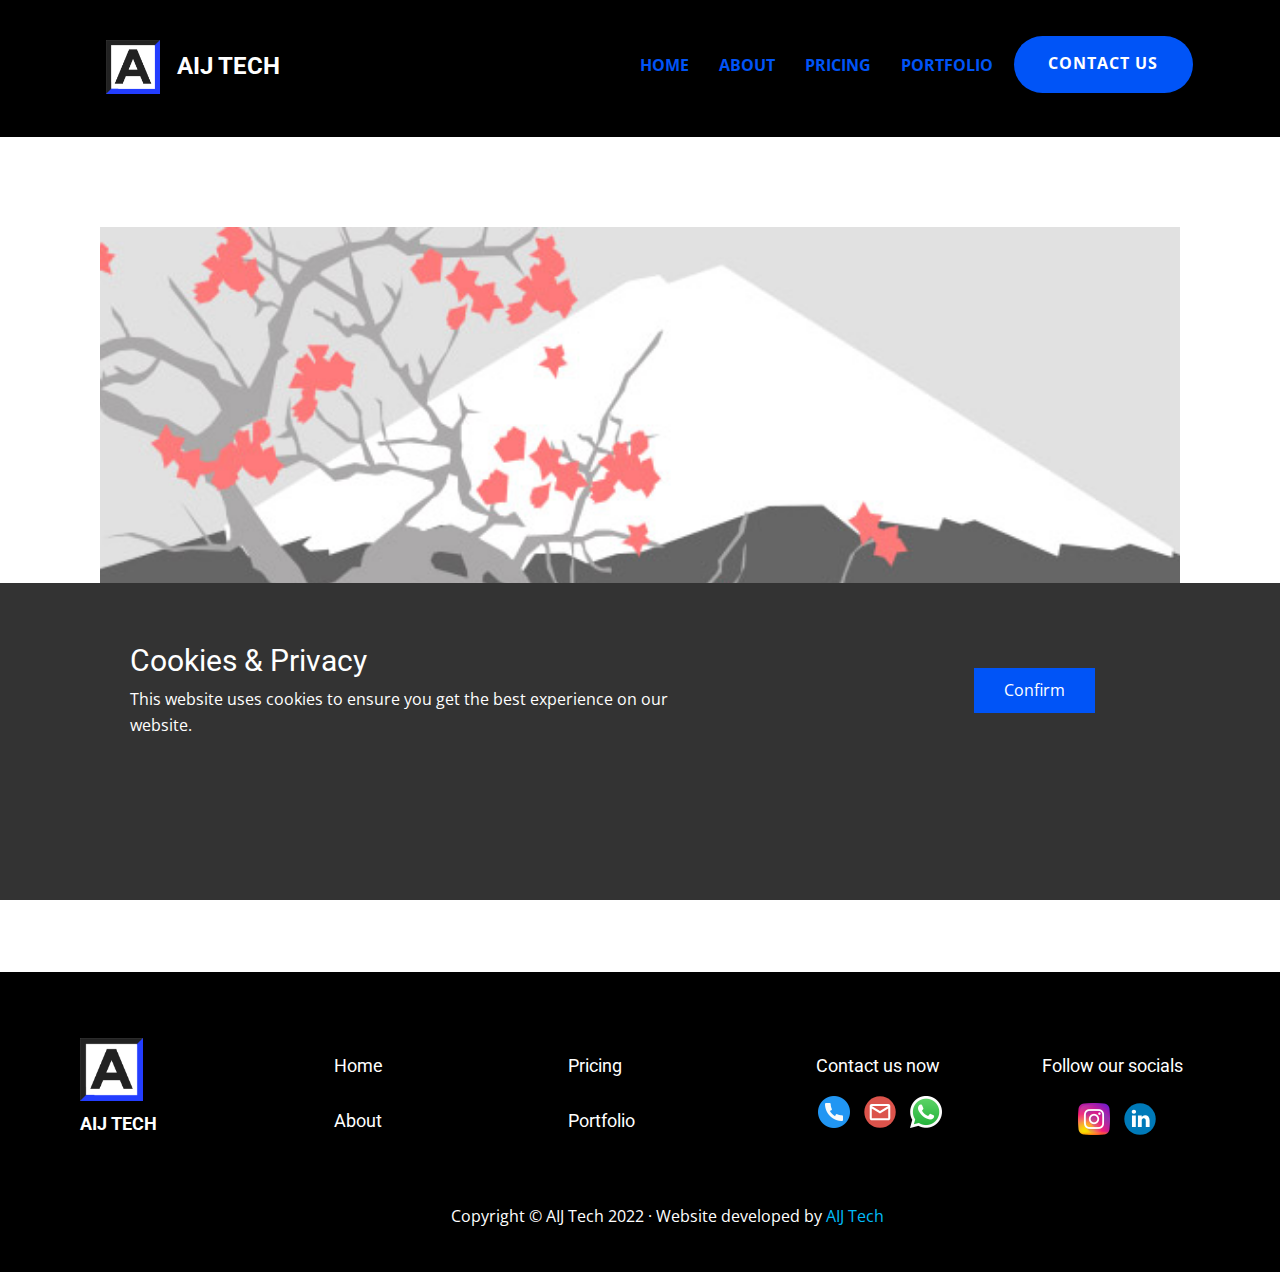
<file: blog/post-3.html>
<!doctype html>
<html style="font-size: 16px;" lang="en-GB"><head>
    <meta name="viewport" content="width=device-width, initial-scale=1.0">
    <meta charset="utf-8">
    <meta name="keywords" content="Post 1 Headline">
    <meta name="description" content="AIJ Tech is a UK based website development company, with a mission to help everyone have their own custom coded website without a monthly fee. We also offer Search Engine Optimization (SEO) and Social media marketing services. Based in the UK, AIJ Tech is available to serve client needs around the world, regardless of time zone.">
    <meta name="page_type" content="np-template-header-footer-from-plugin">
    <title>Post 4 Headline</title>
    <link rel="stylesheet" href="../nicepage.css" media="screen">
<link rel="stylesheet" href="../Post-Template.css" media="screen">
    <script class="u-script" type="text/javascript" src="../jquery.js" defer=""></script>
    <script class="u-script" type="text/javascript" src="../nicepage.js" defer=""></script>
    <meta name="generator" content="www.aijtech.com">
    <link rel="icon" href="../images/favicon.png">
    <link id="u-theme-google-font" rel="stylesheet" href="https://fonts.googleapis.com/css?family=Roboto:100,100i,300,300i,400,400i,500,500i,700,700i,900,900i|Open+Sans:300,300i,400,400i,500,500i,600,600i,700,700i,800,800i">
    
    
    <script type="application/ld+json">{
		"@context": "http://schema.org",
		"@type": "Organization",
		"name": "AIJ Tech",
		"logo": "images/AIJLogo-NewLogoFavicon1.png",
		"sameAs": [
				"tel:+44 7903 522 237",
				"mailto:aijtech@outlook.com?subject=Website%20Development",
				"https://wa.me/+447903522237?text=Hi,%20I%27m%20interested%20in%20your%20website%20and%20social%20media%20package.",
				"https://www.instagram.com/aijtech/",
				"https://www.linkedin.com/company/aijtech"
		]
}</script>
    <meta name="theme-color" content="#0054f7">
  <meta name="description" content="AIJ Tech is a UK based website development company, with a mission to help everyone have their own custom coded website without a monthly fee. We also offer Search Engine Optimization (SEO) and Social media marketing services. Based in the UK, AIJ Tech is available to serve client needs around the world, regardless of time zone."></head>
  <body class="u-body u-xl-mode"><header class="u-black u-clearfix u-header u-sticky u-sticky-b7d7 u-header" id="home"><div class="u-clearfix u-sheet u-sheet-1">
        <a href="../Contact.html" data-page-id="1370407193" class="u-btn u-btn-round u-button-style u-hover-palette-1-light-1 u-palette-1-base u-radius-50 u-btn-1">contact us</a>
        <a href="../Home.html" data-page-id="3086820242" class="u-image u-logo u-image-1" data-image-width="800" data-image-height="800" title="Home">
          <img src="../images/AIJLogo-NewLogoFavicon1.png" class="u-logo-image u-logo-image-1">
        </a>
        <h3 class="u-text u-text-default u-text-white u-text-1">
          <a class="u-active-none u-border-none u-btn u-button-link u-button-style u-hover-none u-none u-text-white u-btn-2" href="../Home.html" data-page-id="3086820242">AIJ TECH</a>
        </h3>
        <nav class="u-menu u-menu-dropdown u-offcanvas u-menu-1">
          <div class="menu-collapse" style="font-size: 1rem; letter-spacing: 0px; font-weight: 700; text-transform: uppercase;">
            <a class="u-button-style u-custom-active-border-color u-custom-border u-custom-border-color u-custom-borders u-custom-hover-border-color u-custom-left-right-menu-spacing u-custom-padding-bottom u-custom-text-active-color u-custom-text-color u-custom-text-hover-color u-custom-top-bottom-menu-spacing u-nav-link u-text-active-palette-1-base u-text-hover-palette-2-base u-text-white" href="#">
              <svg class="u-svg-link" viewBox="0 0 24 24"><use xmlns:xlink="http://www.w3.org/1999/xlink" xlink:href="#menu-hamburger"></use></svg>
              <svg class="u-svg-content" version="1.1" id="menu-hamburger" viewBox="0 0 16 16" x="0px" y="0px" xmlns:xlink="http://www.w3.org/1999/xlink" xmlns="http://www.w3.org/2000/svg"><g><rect y="1" width="16" height="2"></rect><rect y="7" width="16" height="2"></rect><rect y="13" width="16" height="2"></rect>
</g></svg>
            </a>
          </div>
          <div class="u-custom-menu u-nav-container">
            <ul class="u-nav u-spacing-30 u-unstyled u-nav-1"><li class="u-nav-item"><a class="u-border-2 u-border-active-palette-1-base u-border-hover-palette-1-base u-border-no-left u-border-no-right u-border-no-top u-button-style u-nav-link u-text-active-white u-text-hover-palette-5-dark-1 u-text-palette-1-base" href="../Home.html" style="padding: 10px 0px;">Home</a>
</li><li class="u-nav-item"><a class="u-border-2 u-border-active-palette-1-base u-border-hover-palette-1-base u-border-no-left u-border-no-right u-border-no-top u-button-style u-nav-link u-text-active-white u-text-hover-palette-5-dark-1 u-text-palette-1-base" href="../About.html" style="padding: 10px 0px;">About</a>
</li><li class="u-nav-item"><a class="u-border-2 u-border-active-palette-1-base u-border-hover-palette-1-base u-border-no-left u-border-no-right u-border-no-top u-button-style u-nav-link u-text-active-white u-text-hover-palette-5-dark-1 u-text-palette-1-base" href="../Pricing.html" style="padding: 10px 0px;">Pricing</a>
</li><li class="u-nav-item"><a class="u-border-2 u-border-active-palette-1-base u-border-hover-palette-1-base u-border-no-left u-border-no-right u-border-no-top u-button-style u-nav-link u-text-active-white u-text-hover-palette-5-dark-1 u-text-palette-1-base" href="../Portfolio.html" style="padding: 10px 0px;">Portfolio</a>
</li></ul>
          </div>
          <div class="u-custom-menu u-nav-container-collapse">
            <div class="u-black u-container-style u-inner-container-layout u-opacity u-opacity-95 u-sidenav">
              <div class="u-inner-container-layout u-sidenav-overflow">
                <div class="u-menu-close"></div>
                <ul class="u-align-center u-nav u-popupmenu-items u-unstyled u-nav-2"><li class="u-nav-item"><a class="u-button-style u-nav-link" href="../Home.html" style="padding: 10px 0px;">Home</a>
</li><li class="u-nav-item"><a class="u-button-style u-nav-link" href="../About.html" style="padding: 10px 0px;">About</a>
</li><li class="u-nav-item"><a class="u-button-style u-nav-link" href="../Pricing.html" style="padding: 10px 0px;">Pricing</a>
</li><li class="u-nav-item"><a class="u-button-style u-nav-link" href="../Portfolio.html" style="padding: 10px 0px;">Portfolio</a>
</li></ul>
              </div>
            </div>
            <div class="u-black u-menu-overlay u-opacity u-opacity-70"></div>
          </div>
        </nav>
      </div></header>
    <section class="u-align-center u-clearfix u-section-1" id="sec-dc2b">
      <div class="u-clearfix u-sheet u-valign-middle-md u-valign-middle-sm u-valign-middle-xs u-sheet-1"><!--post_details--><!--post_details_options_json--><!--{"source":""}--><!--/post_details_options_json--><!--blog_post-->
        <div class="u-container-style u-expanded-width u-post-details u-post-details-1">
          <div class="u-container-layout u-valign-middle u-container-layout-1"><!--blog_post_image-->
            <img alt="" class="u-blog-control u-expanded-width u-image u-image-default u-image-1" src="[data-uri]"><!--/blog_post_image--><!--blog_post_header-->
            <h2 class="u-blog-control u-text u-text-1">Post 4 Headline</h2><!--/blog_post_header--><!--blog_post_metadata-->
            <div class="u-blog-control u-metadata u-metadata-1"><!--blog_post_metadata_date-->
              <span class="u-meta-date u-meta-icon">Mar 21, 2022</span><!--/blog_post_metadata_date--><!--blog_post_metadata_category-->
              <!--/blog_post_metadata_category--><!--blog_post_metadata_comments-->
              <!--/blog_post_metadata_comments-->
            </div><!--/blog_post_metadata--><!--blog_post_content-->
            <div class="u-align-justify u-blog-control u-post-content u-text u-text-2 fr-view">
  Sample small text. Lorem ipsum dolor sit amet.
  </div><!--/blog_post_content-->
          </div>
        </div><!--/blog_post--><!--/post_details-->
      </div>
    </section>
    
    
    <footer class="u-align-center-xs u-black u-clearfix u-footer u-footer" id="footer"><div class="u-clearfix u-sheet u-sheet-1">
        <div class="u-clearfix u-expanded-width u-gutter-30 u-layout-wrap u-layout-wrap-1">
          <div class="u-gutter-0 u-layout">
            <div class="u-layout-row">
              <div class="u-align-left u-container-style u-layout-cell u-left-cell u-size-12 u-layout-cell-1">
                <div class="u-container-layout u-container-layout-1">
                  <a href="../Home.html" data-page-id="3086820242" class="u-image u-logo u-image-1" data-image-width="800" data-image-height="800">
                    <img src="../images/AIJLogo-NewLogoFavicon1-6.png" class="u-logo-image u-logo-image-1">
                  </a><!--position-->
                  <div data-position="" class="u-position u-position-1"><!--block-->
                    <div class="u-block">
                      <div class="u-block-container u-clearfix"><!--block_header-->
                        <h5 class="u-block-header u-text u-text-1"><!--block_header_content-->
                          <a class="u-active-none u-border-none u-btn u-button-link u-button-style u-hover-none u-none u-text-white u-btn-1" href="../Home.html" data-page-id="3086820242"> AIJ TECH</a><!--/block_header_content-->
                        </h5><!--/block_header-->
                      </div>
                    </div><!--/block-->
                  </div><!--/position-->
                </div>
              </div>
              <div class="u-align-left u-container-style u-layout-cell u-size-12 u-layout-cell-2">
                <div class="u-container-layout u-valign-bottom-xs u-container-layout-2"><!--position-->
                  <div data-position="" class="u-position u-position-2"><!--block-->
                    <div class="u-block">
                      <div class="u-block-container u-clearfix"><!--block_header-->
                        <h5 class="u-block-header u-text u-text-2"><!--block_header_content-->
                          <a class="u-active-none u-border-none u-btn u-button-link u-button-style u-hover-none u-none u-text-hover-palette-1-base u-text-white u-btn-2" href="../Home.html" data-page-id="3086820242"> Home</a><!--/block_header_content-->
                        </h5><!--/block_header-->
                      </div>
                    </div><!--/block-->
                  </div><!--/position--><!--position-->
                  <div data-position="" class="u-position u-position-3"><!--block-->
                    <div class="u-block">
                      <div class="u-block-container u-clearfix"><!--block_header-->
                        <h5 class="u-block-header u-text u-text-3"><!--block_header_content-->
                          <a class="u-active-none u-border-none u-btn u-button-link u-button-style u-hover-none u-none u-text-hover-palette-1-base u-text-white u-btn-3" href="../About.html" data-page-id="16067015"> About</a><!--/block_header_content-->
                        </h5><!--/block_header-->
                      </div>
                    </div><!--/block-->
                  </div><!--/position-->
                </div>
              </div>
              <div class="u-align-left u-container-style u-layout-cell u-size-12 u-layout-cell-3">
                <div class="u-container-layout u-container-layout-3"><!--position-->
                  <div data-position="" class="u-position u-position-4"><!--block-->
                    <div class="u-block">
                      <div class="u-block-container u-clearfix"><!--block_header-->
                        <h5 class="u-block-header u-text u-text-4"><!--block_header_content-->
                          <a class="u-active-none u-border-none u-btn u-button-link u-button-style u-hover-none u-none u-text-hover-palette-1-base u-text-white u-btn-4" href="../Pricing.html" data-page-id="293718597"> Pricing</a><!--/block_header_content-->
                        </h5><!--/block_header-->
                      </div>
                    </div><!--/block-->
                  </div><!--/position--><!--position-->
                  <div data-position="" class="u-position u-position-5"><!--block-->
                    <div class="u-block">
                      <div class="u-block-container u-clearfix"><!--block_header-->
                        <h5 class="u-align-center-xs u-block-header u-text u-text-5"><!--block_header_content-->
                          <a class="u-active-none u-border-none u-btn u-button-link u-button-style u-hover-none u-none u-text-hover-palette-1-base u-text-white u-btn-5" href="../Portfolio.html" data-page-id="614415947"> Portfolio</a><!--/block_header_content-->
                        </h5><!--/block_header-->
                      </div>
                    </div><!--/block-->
                  </div><!--/position-->
                </div>
              </div>
              <div class="u-align-left u-container-style u-layout-cell u-size-12 u-layout-cell-4">
                <div class="u-container-layout u-valign-bottom-sm u-valign-middle-xs u-container-layout-4">
                  <div class="u-social-icons u-spacing-14 u-social-icons-1">
                    <a class="u-social-url" data-type="Phone" title="Phone" href="../tel:+44 7903 522 237"><span class="u-file-icon u-icon u-social-icon u-social-phone u-icon-1"><img src="../images/724664.png" alt=""></span>
                    </a>
                    <a class="u-social-url" target="_blank" data-type="Email" title="Email" href="../mailto:aijtech@outlook.com?subject=Website%20Development"><span class="u-icon u-social-email u-social-icon u-icon-2"><svg class="u-svg-link" preserveAspectRatio="xMidYMin slice" viewBox="0 0 112 112" style=""><use xmlns:xlink="http://www.w3.org/1999/xlink" xlink:href="#svg-d34f"></use></svg><svg class="u-svg-content" viewBox="0 0 112 112" x="0" y="0" id="svg-d34f"><circle fill="currentColor" cx="56.1" cy="56.1" r="55"></circle><path id="path3864" fill="#FFFFFF" d="M27.2,28h57.6c4,0,7.2,3.2,7.2,7.2l0,0v42.7c0,3.9-3.2,7.2-7.2,7.2l0,0H27.2
	c-4,0-7.2-3.2-7.2-7.2V35.2C20,31.1,23.2,28,27.2,28 M56,52.9l28.8-17.8H27.2L56,52.9 M27.2,77.7h57.6V43.5L56,61.3L27.2,43.5V77.7z
	"></path></svg></span>
                    </a>
                    <a class="u-social-url" data-type="Whatsapp" title="Whatsapp" href="https://wa.me/+447903522237?text=Hi,%20I%27m%20interested%20in%20your%20website%20and%20social%20media%20package."><span class="u-file-icon u-icon u-social-icon u-social-whatsapp u-icon-3"><img src="../images/59688411.png" alt=""></span>
                    </a>
                  </div>
                </div>
              </div>
              <div class="u-align-left u-container-style u-layout-cell u-right-cell u-size-12 u-layout-cell-5">
                <div class="u-container-layout u-container-layout-5"><!--position-->
                  <div data-position="" class="u-position u-position-6"><!--block-->
                    <div class="u-block">
                      <div class="u-block-container u-clearfix"><!--block_header-->
                        <h5 class="u-block-header u-text u-text-6"><!--block_header_content-->
                          <a class="u-active-none u-border-none u-btn u-button-link u-button-style u-hidden-md u-hidden-sm u-hidden-xs u-hover-none u-none u-text-white u-btn-6" href="https://nicepage.com/html-templates">Follow our socials<br>
                          </a><!--/block_header_content-->
                        </h5><!--/block_header-->
                      </div>
                    </div><!--/block-->
                  </div><!--/position-->
                  <div class="u-social-icons u-spacing-14 u-social-icons-2">
                    <a class="u-social-url" title="instagram" href="https://www.instagram.com/aijtech/"><span class="u-file-icon u-icon u-social-icon u-social-instagram u-icon-4"><img src="../images/1409946.png" alt=""></span>
                    </a>
                    <a class="u-social-url" title="linkedin" href="https://www.linkedin.com/company/aijtech"><span class="u-icon u-social-icon u-social-linkedin u-icon-5"><svg class="u-svg-link" preserveAspectRatio="xMidYMin slice" viewBox="0 0 112 112" style=""><use xmlns:xlink="http://www.w3.org/1999/xlink" xlink:href="#svg-1725"></use></svg><svg class="u-svg-content" viewBox="0 0 112 112" x="0" y="0" id="svg-1725"><circle fill="currentColor" cx="56.1" cy="56.1" r="55"></circle><path fill="#FFFFFF" d="M41.3,83.7H27.9V43.4h13.4V83.7z M34.6,37.9L34.6,37.9c-4.6,0-7.5-3.1-7.5-7c0-4,3-7,7.6-7s7.4,3,7.5,7
            C42.2,34.8,39.2,37.9,34.6,37.9z M89.6,83.7H76.2V62.2c0-5.4-1.9-9.1-6.8-9.1c-3.7,0-5.9,2.5-6.9,4.9c-0.4,0.9-0.4,2.1-0.4,3.3v22.5
            H48.7c0,0,0.2-36.5,0-40.3h13.4v5.7c1.8-2.7,5-6.7,12.1-6.7c8.8,0,15.4,5.8,15.4,18.1V83.7z"></path></svg></span>
                    </a>
                  </div>
                </div>
              </div>
            </div>
          </div>
        </div><!--position-->
        <div data-position="" class="u-position u-position-7"><!--block-->
          <div class="u-block">
            <div class="u-block-container u-clearfix"><!--block_header-->
              <h5 class="u-block-header u-text u-text-7"><!--block_header_content-->
                <a class="u-btn u-button-link u-button-style u-hidden-md u-hidden-sm u-hidden-xs u-none u-text-hover-palette-1-base u-text-white u-btn-7" href="../Portfolio.html" data-page-id="614415947">Contact us now</a><!--/block_header_content-->
              </h5><!--/block_header-->
            </div>
          </div><!--/block-->
        </div><!--/position-->
        <p class="u-align-center-xs u-align-left-lg u-align-left-md u-align-left-sm u-align-left-xl u-text u-text-8"> Copyright © AIJ Tech 2022 · Website developed by <a href="https://www.aijtech.com" class="u-active-none u-border-none u-btn u-button-link u-button-style u-hover-none u-none u-text-palette-4-base u-btn-8">AIJ Tech</a>
        </p>
      </div></footer>
  <section class="u-align-center u-clearfix u-cookies-consent u-grey-80 u-cookies-consent" id="sec-45d7">
      <div class="u-clearfix u-sheet u-sheet-1">
        <div class="u-clearfix u-expanded-width u-layout-wrap u-layout-wrap-1">
          <div class="u-gutter-0 u-layout">
            <div class="u-layout-row">
              <div class="u-container-style u-layout-cell u-left-cell u-size-43-md u-size-43-sm u-size-43-xs u-size-46-lg u-size-46-xl u-layout-cell-1">
                <div class="u-container-layout u-valign-middle u-container-layout-1">
                  <h3 class="u-text u-text-default u-text-1">Cookies &amp; Privacy</h3>
                  <p class="u-text u-text-2">This website uses cookies to ensure you get the best experience on our website.</p>
                </div>
              </div>
              <div class="u-align-left u-container-style u-layout-cell u-right-cell u-size-14-lg u-size-14-xl u-size-17-md u-size-17-sm u-size-17-xs u-layout-cell-2">
                <div class="u-container-layout u-valign-middle-lg u-valign-middle-md u-valign-middle-xl u-valign-top-sm u-valign-top-xs u-container-layout-2">
                  <a href="###" class="u-btn u-button-confirm u-button-style u-palette-1-base u-btn-1">Confirm</a>
                </div>
              </div>
            </div>
          </div>
        </div>
      </div>
    <style> .u-cookies-consent {
  background-image: none;
}

.u-cookies-consent .u-sheet-1 {
  min-height: 317px;
}

.u-cookies-consent .u-layout-wrap-1 {
  margin-top: 30px;
  margin-bottom: 60px;
}

.u-cookies-consent .u-layout-cell-1 {
  min-height: 152px;
}

.u-cookies-consent .u-container-layout-1 {
  padding: 30px 60px;
}

.u-cookies-consent .u-text-1 {
  margin-top: 0;
  margin-right: 20px;
  margin-bottom: 0;
}

.u-cookies-consent .u-text-2 {
  margin: 8px 158px 0 0;
}

.u-cookies-consent .u-layout-cell-2 {
  min-height: 152px;
}

.u-cookies-consent .u-container-layout-2 {
  padding: 30px;
}

.u-cookies-consent .u-btn-1 {
  margin: 0 auto 0 0;
}

@media (max-width: 1199px) {
  .u-cookies-consent .u-sheet-1 {
    min-height: 131px;
  }

  .u-cookies-consent .u-layout-wrap-1 {
    margin-bottom: 0;
  }

  .u-cookies-consent .u-layout-cell-1 {
    min-height: 125px;
  }

  .u-cookies-consent .u-text-1 {
    margin-right: 0;
  }

  .u-cookies-consent .u-text-2 {
    margin-right: 5px;
  }

  .u-cookies-consent .u-layout-cell-2 {
    min-height: 125px;
  }
}

@media (max-width: 991px) {
  .u-cookies-consent .u-sheet-1 {
    min-height: 106px;
  }

  .u-cookies-consent .u-layout-cell-1 {
    min-height: 100px;
  }

  .u-cookies-consent .u-container-layout-1 {
    padding-left: 30px;
    padding-right: 30px;
  }

  .u-cookies-consent .u-text-2 {
    margin-right: 0;
  }

  .u-cookies-consent .u-layout-cell-2 {
    min-height: 100px;
  }
}

@media (max-width: 767px) {
  .u-cookies-consent .u-sheet-1 {
    min-height: 225px;
  }

  .u-cookies-consent .u-layout-cell-1 {
    min-height: 154px;
  }

  .u-cookies-consent .u-container-layout-1 {
    padding-left: 10px;
    padding-right: 10px;
    padding-bottom: 20px;
  }

  .u-cookies-consent .u-layout-cell-2 {
    min-height: 65px;
  }

  .u-cookies-consent .u-container-layout-2 {
    padding: 10px;
  }
}

@media (max-width: 575px) {
  .u-cookies-consent .u-sheet-1 {
    min-height: 121px;
  }

  .u-cookies-consent .u-layout-cell-1 {
    min-height: 100px;
  }

  .u-cookies-consent .u-layout-cell-2 {
    min-height: 15px;
  }
}</style></section>
</body></html>
</file>
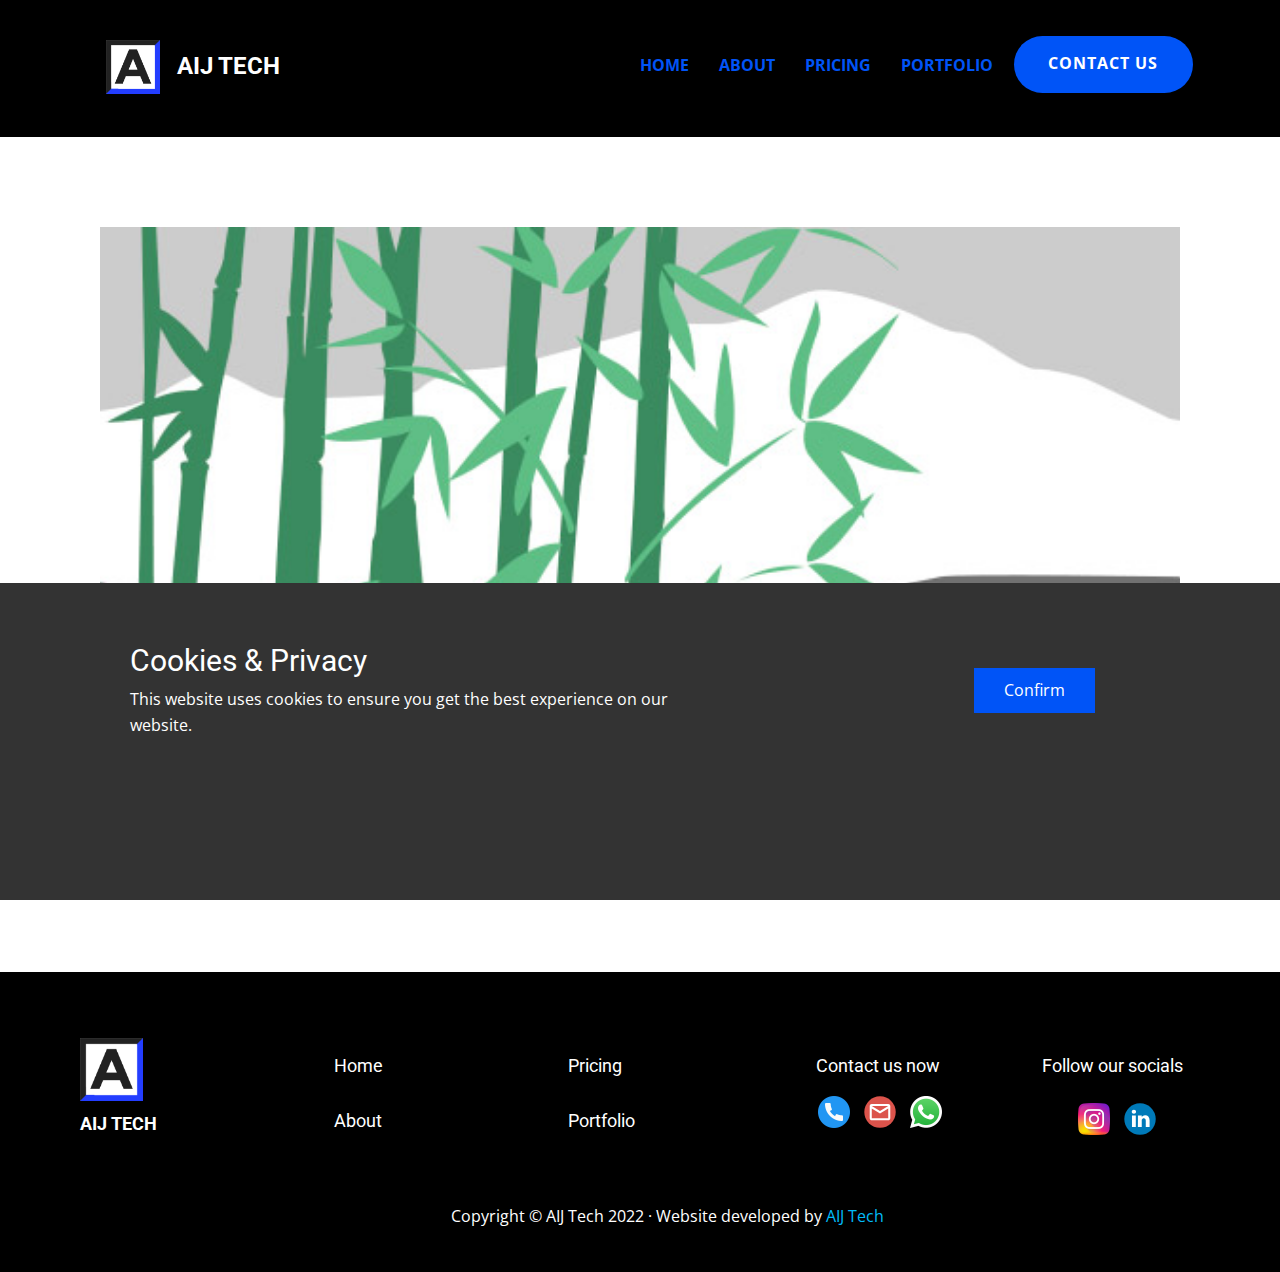
<file: blog/post-4.html>
<!doctype html>
<html style="font-size: 16px;" lang="en-GB"><head>
    <meta name="viewport" content="width=device-width, initial-scale=1.0">
    <meta charset="utf-8">
    <meta name="keywords" content="Post 1 Headline">
    <meta name="description" content="AIJ Tech is a UK based website development company, with a mission to help everyone have their own custom coded website without a monthly fee. We also offer Search Engine Optimization (SEO) and Social media marketing services. Based in the UK, AIJ Tech is available to serve client needs around the world, regardless of time zone.">
    <meta name="page_type" content="np-template-header-footer-from-plugin">
    <title>Post 5 Headline</title>
    <link rel="stylesheet" href="../nicepage.css" media="screen">
<link rel="stylesheet" href="../Post-Template.css" media="screen">
    <script class="u-script" type="text/javascript" src="../jquery.js" defer=""></script>
    <script class="u-script" type="text/javascript" src="../nicepage.js" defer=""></script>
    <meta name="generator" content="www.aijtech.com">
    <link rel="icon" href="../images/favicon.png">
    <link id="u-theme-google-font" rel="stylesheet" href="https://fonts.googleapis.com/css?family=Roboto:100,100i,300,300i,400,400i,500,500i,700,700i,900,900i|Open+Sans:300,300i,400,400i,500,500i,600,600i,700,700i,800,800i">
    
    
    <script type="application/ld+json">{
		"@context": "http://schema.org",
		"@type": "Organization",
		"name": "AIJ Tech",
		"logo": "images/AIJLogo-NewLogoFavicon1.png",
		"sameAs": [
				"tel:+44 7903 522 237",
				"mailto:aijtech@outlook.com?subject=Website%20Development",
				"https://wa.me/+447903522237?text=Hi,%20I%27m%20interested%20in%20your%20website%20and%20social%20media%20package.",
				"https://www.instagram.com/aijtech/",
				"https://www.linkedin.com/company/aijtech"
		]
}</script>
    <meta name="theme-color" content="#0054f7">
  <meta name="description" content="AIJ Tech is a UK based website development company, with a mission to help everyone have their own custom coded website without a monthly fee. We also offer Search Engine Optimization (SEO) and Social media marketing services. Based in the UK, AIJ Tech is available to serve client needs around the world, regardless of time zone."></head>
  <body class="u-body u-xl-mode"><header class="u-black u-clearfix u-header u-sticky u-sticky-b7d7 u-header" id="home"><div class="u-clearfix u-sheet u-sheet-1">
        <a href="../Contact.html" data-page-id="1370407193" class="u-btn u-btn-round u-button-style u-hover-palette-1-light-1 u-palette-1-base u-radius-50 u-btn-1">contact us</a>
        <a href="../Home.html" data-page-id="3086820242" class="u-image u-logo u-image-1" data-image-width="800" data-image-height="800" title="Home">
          <img src="../images/AIJLogo-NewLogoFavicon1.png" class="u-logo-image u-logo-image-1">
        </a>
        <h3 class="u-text u-text-default u-text-white u-text-1">
          <a class="u-active-none u-border-none u-btn u-button-link u-button-style u-hover-none u-none u-text-white u-btn-2" href="../Home.html" data-page-id="3086820242">AIJ TECH</a>
        </h3>
        <nav class="u-menu u-menu-dropdown u-offcanvas u-menu-1">
          <div class="menu-collapse" style="font-size: 1rem; letter-spacing: 0px; font-weight: 700; text-transform: uppercase;">
            <a class="u-button-style u-custom-active-border-color u-custom-border u-custom-border-color u-custom-borders u-custom-hover-border-color u-custom-left-right-menu-spacing u-custom-padding-bottom u-custom-text-active-color u-custom-text-color u-custom-text-hover-color u-custom-top-bottom-menu-spacing u-nav-link u-text-active-palette-1-base u-text-hover-palette-2-base u-text-white" href="#">
              <svg class="u-svg-link" viewBox="0 0 24 24"><use xmlns:xlink="http://www.w3.org/1999/xlink" xlink:href="#menu-hamburger"></use></svg>
              <svg class="u-svg-content" version="1.1" id="menu-hamburger" viewBox="0 0 16 16" x="0px" y="0px" xmlns:xlink="http://www.w3.org/1999/xlink" xmlns="http://www.w3.org/2000/svg"><g><rect y="1" width="16" height="2"></rect><rect y="7" width="16" height="2"></rect><rect y="13" width="16" height="2"></rect>
</g></svg>
            </a>
          </div>
          <div class="u-custom-menu u-nav-container">
            <ul class="u-nav u-spacing-30 u-unstyled u-nav-1"><li class="u-nav-item"><a class="u-border-2 u-border-active-palette-1-base u-border-hover-palette-1-base u-border-no-left u-border-no-right u-border-no-top u-button-style u-nav-link u-text-active-white u-text-hover-palette-5-dark-1 u-text-palette-1-base" href="../Home.html" style="padding: 10px 0px;">Home</a>
</li><li class="u-nav-item"><a class="u-border-2 u-border-active-palette-1-base u-border-hover-palette-1-base u-border-no-left u-border-no-right u-border-no-top u-button-style u-nav-link u-text-active-white u-text-hover-palette-5-dark-1 u-text-palette-1-base" href="../About.html" style="padding: 10px 0px;">About</a>
</li><li class="u-nav-item"><a class="u-border-2 u-border-active-palette-1-base u-border-hover-palette-1-base u-border-no-left u-border-no-right u-border-no-top u-button-style u-nav-link u-text-active-white u-text-hover-palette-5-dark-1 u-text-palette-1-base" href="../Pricing.html" style="padding: 10px 0px;">Pricing</a>
</li><li class="u-nav-item"><a class="u-border-2 u-border-active-palette-1-base u-border-hover-palette-1-base u-border-no-left u-border-no-right u-border-no-top u-button-style u-nav-link u-text-active-white u-text-hover-palette-5-dark-1 u-text-palette-1-base" href="../Portfolio.html" style="padding: 10px 0px;">Portfolio</a>
</li></ul>
          </div>
          <div class="u-custom-menu u-nav-container-collapse">
            <div class="u-black u-container-style u-inner-container-layout u-opacity u-opacity-95 u-sidenav">
              <div class="u-inner-container-layout u-sidenav-overflow">
                <div class="u-menu-close"></div>
                <ul class="u-align-center u-nav u-popupmenu-items u-unstyled u-nav-2"><li class="u-nav-item"><a class="u-button-style u-nav-link" href="../Home.html" style="padding: 10px 0px;">Home</a>
</li><li class="u-nav-item"><a class="u-button-style u-nav-link" href="../About.html" style="padding: 10px 0px;">About</a>
</li><li class="u-nav-item"><a class="u-button-style u-nav-link" href="../Pricing.html" style="padding: 10px 0px;">Pricing</a>
</li><li class="u-nav-item"><a class="u-button-style u-nav-link" href="../Portfolio.html" style="padding: 10px 0px;">Portfolio</a>
</li></ul>
              </div>
            </div>
            <div class="u-black u-menu-overlay u-opacity u-opacity-70"></div>
          </div>
        </nav>
      </div></header>
    <section class="u-align-center u-clearfix u-section-1" id="sec-dc2b">
      <div class="u-clearfix u-sheet u-valign-middle-md u-valign-middle-sm u-valign-middle-xs u-sheet-1"><!--post_details--><!--post_details_options_json--><!--{"source":""}--><!--/post_details_options_json--><!--blog_post-->
        <div class="u-container-style u-expanded-width u-post-details u-post-details-1">
          <div class="u-container-layout u-valign-middle u-container-layout-1"><!--blog_post_image-->
            <img alt="" class="u-blog-control u-expanded-width u-image u-image-default u-image-1" src="[data-uri]"><!--/blog_post_image--><!--blog_post_header-->
            <h2 class="u-blog-control u-text u-text-1">Post 5 Headline</h2><!--/blog_post_header--><!--blog_post_metadata-->
            <div class="u-blog-control u-metadata u-metadata-1"><!--blog_post_metadata_date-->
              <span class="u-meta-date u-meta-icon">Mar 21, 2022</span><!--/blog_post_metadata_date--><!--blog_post_metadata_category-->
              <!--/blog_post_metadata_category--><!--blog_post_metadata_comments-->
              <!--/blog_post_metadata_comments-->
            </div><!--/blog_post_metadata--><!--blog_post_content-->
            <div class="u-align-justify u-blog-control u-post-content u-text u-text-2 fr-view">
  Sample small text. Lorem ipsum dolor sit amet.
  </div><!--/blog_post_content-->
          </div>
        </div><!--/blog_post--><!--/post_details-->
      </div>
    </section>
    
    
    <footer class="u-align-center-xs u-black u-clearfix u-footer u-footer" id="footer"><div class="u-clearfix u-sheet u-sheet-1">
        <div class="u-clearfix u-expanded-width u-gutter-30 u-layout-wrap u-layout-wrap-1">
          <div class="u-gutter-0 u-layout">
            <div class="u-layout-row">
              <div class="u-align-left u-container-style u-layout-cell u-left-cell u-size-12 u-layout-cell-1">
                <div class="u-container-layout u-container-layout-1">
                  <a href="../Home.html" data-page-id="3086820242" class="u-image u-logo u-image-1" data-image-width="800" data-image-height="800">
                    <img src="../images/AIJLogo-NewLogoFavicon1-6.png" class="u-logo-image u-logo-image-1">
                  </a><!--position-->
                  <div data-position="" class="u-position u-position-1"><!--block-->
                    <div class="u-block">
                      <div class="u-block-container u-clearfix"><!--block_header-->
                        <h5 class="u-block-header u-text u-text-1"><!--block_header_content-->
                          <a class="u-active-none u-border-none u-btn u-button-link u-button-style u-hover-none u-none u-text-white u-btn-1" href="../Home.html" data-page-id="3086820242"> AIJ TECH</a><!--/block_header_content-->
                        </h5><!--/block_header-->
                      </div>
                    </div><!--/block-->
                  </div><!--/position-->
                </div>
              </div>
              <div class="u-align-left u-container-style u-layout-cell u-size-12 u-layout-cell-2">
                <div class="u-container-layout u-valign-bottom-xs u-container-layout-2"><!--position-->
                  <div data-position="" class="u-position u-position-2"><!--block-->
                    <div class="u-block">
                      <div class="u-block-container u-clearfix"><!--block_header-->
                        <h5 class="u-block-header u-text u-text-2"><!--block_header_content-->
                          <a class="u-active-none u-border-none u-btn u-button-link u-button-style u-hover-none u-none u-text-hover-palette-1-base u-text-white u-btn-2" href="../Home.html" data-page-id="3086820242"> Home</a><!--/block_header_content-->
                        </h5><!--/block_header-->
                      </div>
                    </div><!--/block-->
                  </div><!--/position--><!--position-->
                  <div data-position="" class="u-position u-position-3"><!--block-->
                    <div class="u-block">
                      <div class="u-block-container u-clearfix"><!--block_header-->
                        <h5 class="u-block-header u-text u-text-3"><!--block_header_content-->
                          <a class="u-active-none u-border-none u-btn u-button-link u-button-style u-hover-none u-none u-text-hover-palette-1-base u-text-white u-btn-3" href="../About.html" data-page-id="16067015"> About</a><!--/block_header_content-->
                        </h5><!--/block_header-->
                      </div>
                    </div><!--/block-->
                  </div><!--/position-->
                </div>
              </div>
              <div class="u-align-left u-container-style u-layout-cell u-size-12 u-layout-cell-3">
                <div class="u-container-layout u-container-layout-3"><!--position-->
                  <div data-position="" class="u-position u-position-4"><!--block-->
                    <div class="u-block">
                      <div class="u-block-container u-clearfix"><!--block_header-->
                        <h5 class="u-block-header u-text u-text-4"><!--block_header_content-->
                          <a class="u-active-none u-border-none u-btn u-button-link u-button-style u-hover-none u-none u-text-hover-palette-1-base u-text-white u-btn-4" href="../Pricing.html" data-page-id="293718597"> Pricing</a><!--/block_header_content-->
                        </h5><!--/block_header-->
                      </div>
                    </div><!--/block-->
                  </div><!--/position--><!--position-->
                  <div data-position="" class="u-position u-position-5"><!--block-->
                    <div class="u-block">
                      <div class="u-block-container u-clearfix"><!--block_header-->
                        <h5 class="u-align-center-xs u-block-header u-text u-text-5"><!--block_header_content-->
                          <a class="u-active-none u-border-none u-btn u-button-link u-button-style u-hover-none u-none u-text-hover-palette-1-base u-text-white u-btn-5" href="../Portfolio.html" data-page-id="614415947"> Portfolio</a><!--/block_header_content-->
                        </h5><!--/block_header-->
                      </div>
                    </div><!--/block-->
                  </div><!--/position-->
                </div>
              </div>
              <div class="u-align-left u-container-style u-layout-cell u-size-12 u-layout-cell-4">
                <div class="u-container-layout u-valign-bottom-sm u-valign-middle-xs u-container-layout-4">
                  <div class="u-social-icons u-spacing-14 u-social-icons-1">
                    <a class="u-social-url" data-type="Phone" title="Phone" href="../tel:+44 7903 522 237"><span class="u-file-icon u-icon u-social-icon u-social-phone u-icon-1"><img src="../images/724664.png" alt=""></span>
                    </a>
                    <a class="u-social-url" target="_blank" data-type="Email" title="Email" href="../mailto:aijtech@outlook.com?subject=Website%20Development"><span class="u-icon u-social-email u-social-icon u-icon-2"><svg class="u-svg-link" preserveAspectRatio="xMidYMin slice" viewBox="0 0 112 112" style=""><use xmlns:xlink="http://www.w3.org/1999/xlink" xlink:href="#svg-d34f"></use></svg><svg class="u-svg-content" viewBox="0 0 112 112" x="0" y="0" id="svg-d34f"><circle fill="currentColor" cx="56.1" cy="56.1" r="55"></circle><path id="path3864" fill="#FFFFFF" d="M27.2,28h57.6c4,0,7.2,3.2,7.2,7.2l0,0v42.7c0,3.9-3.2,7.2-7.2,7.2l0,0H27.2
	c-4,0-7.2-3.2-7.2-7.2V35.2C20,31.1,23.2,28,27.2,28 M56,52.9l28.8-17.8H27.2L56,52.9 M27.2,77.7h57.6V43.5L56,61.3L27.2,43.5V77.7z
	"></path></svg></span>
                    </a>
                    <a class="u-social-url" data-type="Whatsapp" title="Whatsapp" href="https://wa.me/+447903522237?text=Hi,%20I%27m%20interested%20in%20your%20website%20and%20social%20media%20package."><span class="u-file-icon u-icon u-social-icon u-social-whatsapp u-icon-3"><img src="../images/59688411.png" alt=""></span>
                    </a>
                  </div>
                </div>
              </div>
              <div class="u-align-left u-container-style u-layout-cell u-right-cell u-size-12 u-layout-cell-5">
                <div class="u-container-layout u-container-layout-5"><!--position-->
                  <div data-position="" class="u-position u-position-6"><!--block-->
                    <div class="u-block">
                      <div class="u-block-container u-clearfix"><!--block_header-->
                        <h5 class="u-block-header u-text u-text-6"><!--block_header_content-->
                          <a class="u-active-none u-border-none u-btn u-button-link u-button-style u-hidden-md u-hidden-sm u-hidden-xs u-hover-none u-none u-text-white u-btn-6" href="https://nicepage.com/html-templates">Follow our socials<br>
                          </a><!--/block_header_content-->
                        </h5><!--/block_header-->
                      </div>
                    </div><!--/block-->
                  </div><!--/position-->
                  <div class="u-social-icons u-spacing-14 u-social-icons-2">
                    <a class="u-social-url" title="instagram" href="https://www.instagram.com/aijtech/"><span class="u-file-icon u-icon u-social-icon u-social-instagram u-icon-4"><img src="../images/1409946.png" alt=""></span>
                    </a>
                    <a class="u-social-url" title="linkedin" href="https://www.linkedin.com/company/aijtech"><span class="u-icon u-social-icon u-social-linkedin u-icon-5"><svg class="u-svg-link" preserveAspectRatio="xMidYMin slice" viewBox="0 0 112 112" style=""><use xmlns:xlink="http://www.w3.org/1999/xlink" xlink:href="#svg-1725"></use></svg><svg class="u-svg-content" viewBox="0 0 112 112" x="0" y="0" id="svg-1725"><circle fill="currentColor" cx="56.1" cy="56.1" r="55"></circle><path fill="#FFFFFF" d="M41.3,83.7H27.9V43.4h13.4V83.7z M34.6,37.9L34.6,37.9c-4.6,0-7.5-3.1-7.5-7c0-4,3-7,7.6-7s7.4,3,7.5,7
            C42.2,34.8,39.2,37.9,34.6,37.9z M89.6,83.7H76.2V62.2c0-5.4-1.9-9.1-6.8-9.1c-3.7,0-5.9,2.5-6.9,4.9c-0.4,0.9-0.4,2.1-0.4,3.3v22.5
            H48.7c0,0,0.2-36.5,0-40.3h13.4v5.7c1.8-2.7,5-6.7,12.1-6.7c8.8,0,15.4,5.8,15.4,18.1V83.7z"></path></svg></span>
                    </a>
                  </div>
                </div>
              </div>
            </div>
          </div>
        </div><!--position-->
        <div data-position="" class="u-position u-position-7"><!--block-->
          <div class="u-block">
            <div class="u-block-container u-clearfix"><!--block_header-->
              <h5 class="u-block-header u-text u-text-7"><!--block_header_content-->
                <a class="u-btn u-button-link u-button-style u-hidden-md u-hidden-sm u-hidden-xs u-none u-text-hover-palette-1-base u-text-white u-btn-7" href="../Portfolio.html" data-page-id="614415947">Contact us now</a><!--/block_header_content-->
              </h5><!--/block_header-->
            </div>
          </div><!--/block-->
        </div><!--/position-->
        <p class="u-align-center-xs u-align-left-lg u-align-left-md u-align-left-sm u-align-left-xl u-text u-text-8"> Copyright © AIJ Tech 2022 · Website developed by <a href="https://www.aijtech.com" class="u-active-none u-border-none u-btn u-button-link u-button-style u-hover-none u-none u-text-palette-4-base u-btn-8">AIJ Tech</a>
        </p>
      </div></footer>
  <section class="u-align-center u-clearfix u-cookies-consent u-grey-80 u-cookies-consent" id="sec-45d7">
      <div class="u-clearfix u-sheet u-sheet-1">
        <div class="u-clearfix u-expanded-width u-layout-wrap u-layout-wrap-1">
          <div class="u-gutter-0 u-layout">
            <div class="u-layout-row">
              <div class="u-container-style u-layout-cell u-left-cell u-size-43-md u-size-43-sm u-size-43-xs u-size-46-lg u-size-46-xl u-layout-cell-1">
                <div class="u-container-layout u-valign-middle u-container-layout-1">
                  <h3 class="u-text u-text-default u-text-1">Cookies &amp; Privacy</h3>
                  <p class="u-text u-text-2">This website uses cookies to ensure you get the best experience on our website.</p>
                </div>
              </div>
              <div class="u-align-left u-container-style u-layout-cell u-right-cell u-size-14-lg u-size-14-xl u-size-17-md u-size-17-sm u-size-17-xs u-layout-cell-2">
                <div class="u-container-layout u-valign-middle-lg u-valign-middle-md u-valign-middle-xl u-valign-top-sm u-valign-top-xs u-container-layout-2">
                  <a href="###" class="u-btn u-button-confirm u-button-style u-palette-1-base u-btn-1">Confirm</a>
                </div>
              </div>
            </div>
          </div>
        </div>
      </div>
    <style> .u-cookies-consent {
  background-image: none;
}

.u-cookies-consent .u-sheet-1 {
  min-height: 317px;
}

.u-cookies-consent .u-layout-wrap-1 {
  margin-top: 30px;
  margin-bottom: 60px;
}

.u-cookies-consent .u-layout-cell-1 {
  min-height: 152px;
}

.u-cookies-consent .u-container-layout-1 {
  padding: 30px 60px;
}

.u-cookies-consent .u-text-1 {
  margin-top: 0;
  margin-right: 20px;
  margin-bottom: 0;
}

.u-cookies-consent .u-text-2 {
  margin: 8px 158px 0 0;
}

.u-cookies-consent .u-layout-cell-2 {
  min-height: 152px;
}

.u-cookies-consent .u-container-layout-2 {
  padding: 30px;
}

.u-cookies-consent .u-btn-1 {
  margin: 0 auto 0 0;
}

@media (max-width: 1199px) {
  .u-cookies-consent .u-sheet-1 {
    min-height: 131px;
  }

  .u-cookies-consent .u-layout-wrap-1 {
    margin-bottom: 0;
  }

  .u-cookies-consent .u-layout-cell-1 {
    min-height: 125px;
  }

  .u-cookies-consent .u-text-1 {
    margin-right: 0;
  }

  .u-cookies-consent .u-text-2 {
    margin-right: 5px;
  }

  .u-cookies-consent .u-layout-cell-2 {
    min-height: 125px;
  }
}

@media (max-width: 991px) {
  .u-cookies-consent .u-sheet-1 {
    min-height: 106px;
  }

  .u-cookies-consent .u-layout-cell-1 {
    min-height: 100px;
  }

  .u-cookies-consent .u-container-layout-1 {
    padding-left: 30px;
    padding-right: 30px;
  }

  .u-cookies-consent .u-text-2 {
    margin-right: 0;
  }

  .u-cookies-consent .u-layout-cell-2 {
    min-height: 100px;
  }
}

@media (max-width: 767px) {
  .u-cookies-consent .u-sheet-1 {
    min-height: 225px;
  }

  .u-cookies-consent .u-layout-cell-1 {
    min-height: 154px;
  }

  .u-cookies-consent .u-container-layout-1 {
    padding-left: 10px;
    padding-right: 10px;
    padding-bottom: 20px;
  }

  .u-cookies-consent .u-layout-cell-2 {
    min-height: 65px;
  }

  .u-cookies-consent .u-container-layout-2 {
    padding: 10px;
  }
}

@media (max-width: 575px) {
  .u-cookies-consent .u-sheet-1 {
    min-height: 121px;
  }

  .u-cookies-consent .u-layout-cell-1 {
    min-height: 100px;
  }

  .u-cookies-consent .u-layout-cell-2 {
    min-height: 15px;
  }
}</style></section>
</body></html>
</file>
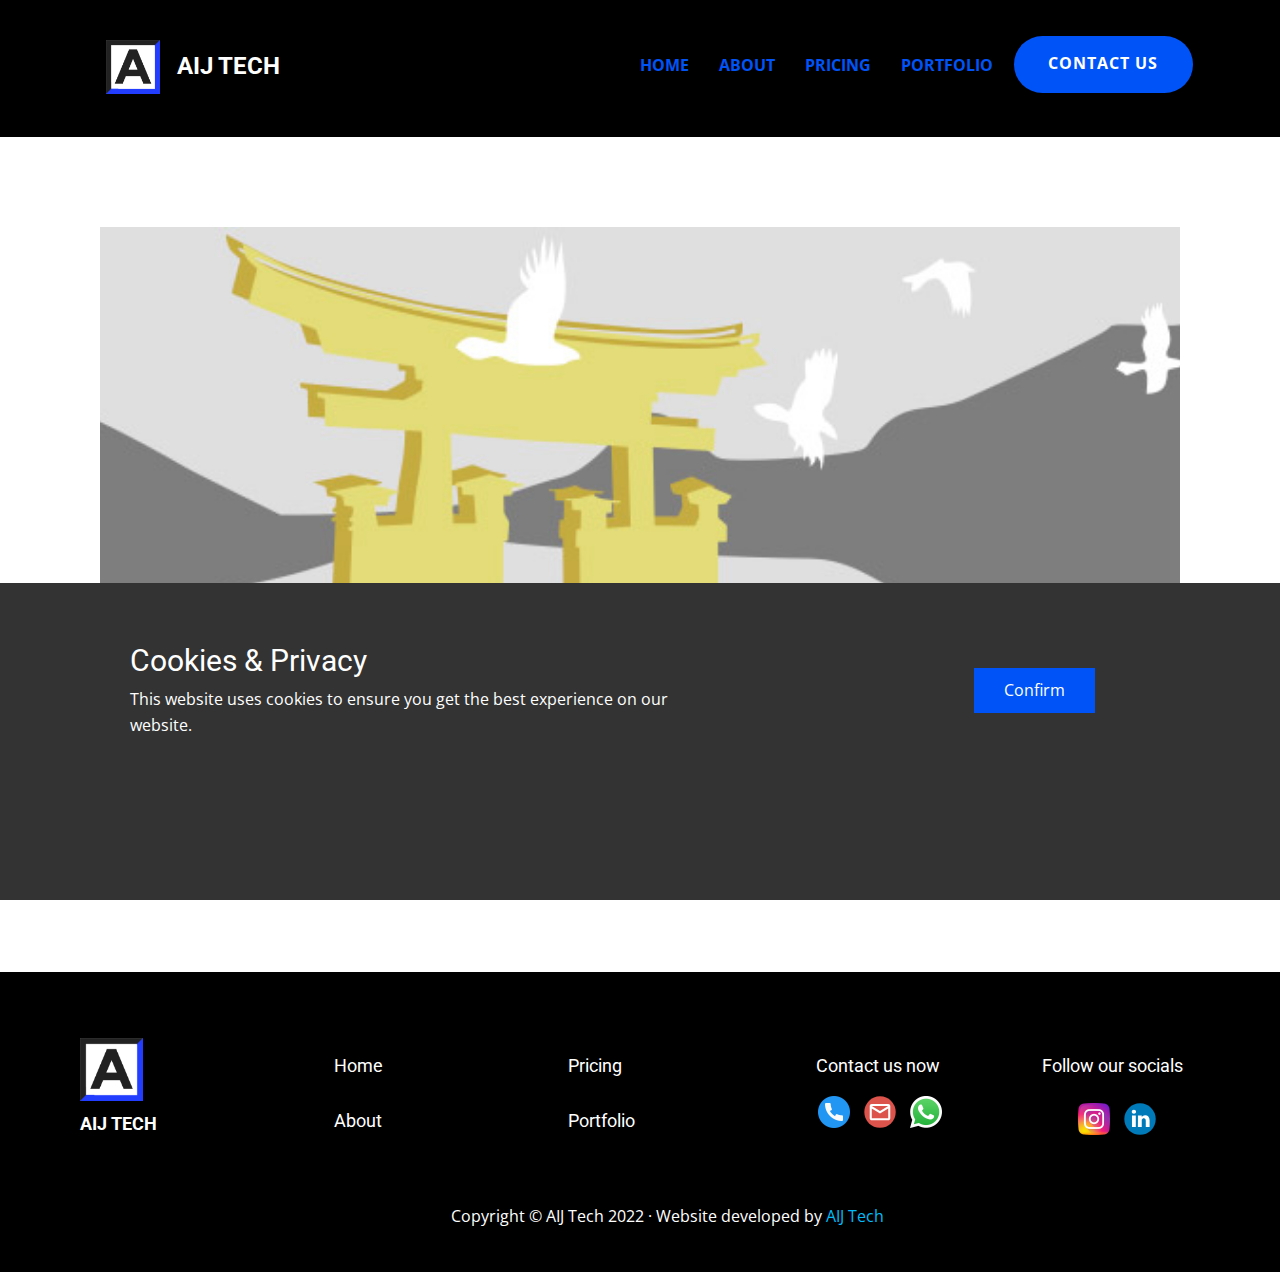
<file: blog/post-5.html>
<!doctype html>
<html style="font-size: 16px;" lang="en-GB"><head>
    <meta name="viewport" content="width=device-width, initial-scale=1.0">
    <meta charset="utf-8">
    <meta name="keywords" content="Post 1 Headline">
    <meta name="description" content="AIJ Tech is a UK based website development company, with a mission to help everyone have their own custom coded website without a monthly fee. We also offer Search Engine Optimization (SEO) and Social media marketing services. Based in the UK, AIJ Tech is available to serve client needs around the world, regardless of time zone.">
    <meta name="page_type" content="np-template-header-footer-from-plugin">
    <title>Post 6 Headline</title>
    <link rel="stylesheet" href="../nicepage.css" media="screen">
<link rel="stylesheet" href="../Post-Template.css" media="screen">
    <script class="u-script" type="text/javascript" src="../jquery.js" defer=""></script>
    <script class="u-script" type="text/javascript" src="../nicepage.js" defer=""></script>
    <meta name="generator" content="www.aijtech.com">
    <link rel="icon" href="../images/favicon.png">
    <link id="u-theme-google-font" rel="stylesheet" href="https://fonts.googleapis.com/css?family=Roboto:100,100i,300,300i,400,400i,500,500i,700,700i,900,900i|Open+Sans:300,300i,400,400i,500,500i,600,600i,700,700i,800,800i">
    
    
    <script type="application/ld+json">{
		"@context": "http://schema.org",
		"@type": "Organization",
		"name": "AIJ Tech",
		"logo": "images/AIJLogo-NewLogoFavicon1.png",
		"sameAs": [
				"tel:+44 7903 522 237",
				"mailto:aijtech@outlook.com?subject=Website%20Development",
				"https://wa.me/+447903522237?text=Hi,%20I%27m%20interested%20in%20your%20website%20and%20social%20media%20package.",
				"https://www.instagram.com/aijtech/",
				"https://www.linkedin.com/company/aijtech"
		]
}</script>
    <meta name="theme-color" content="#0054f7">
  <meta name="description" content="AIJ Tech is a UK based website development company, with a mission to help everyone have their own custom coded website without a monthly fee. We also offer Search Engine Optimization (SEO) and Social media marketing services. Based in the UK, AIJ Tech is available to serve client needs around the world, regardless of time zone."></head>
  <body class="u-body u-xl-mode"><header class="u-black u-clearfix u-header u-sticky u-sticky-b7d7 u-header" id="home"><div class="u-clearfix u-sheet u-sheet-1">
        <a href="../Contact.html" data-page-id="1370407193" class="u-btn u-btn-round u-button-style u-hover-palette-1-light-1 u-palette-1-base u-radius-50 u-btn-1">contact us</a>
        <a href="../Home.html" data-page-id="3086820242" class="u-image u-logo u-image-1" data-image-width="800" data-image-height="800" title="Home">
          <img src="../images/AIJLogo-NewLogoFavicon1.png" class="u-logo-image u-logo-image-1">
        </a>
        <h3 class="u-text u-text-default u-text-white u-text-1">
          <a class="u-active-none u-border-none u-btn u-button-link u-button-style u-hover-none u-none u-text-white u-btn-2" href="../Home.html" data-page-id="3086820242">AIJ TECH</a>
        </h3>
        <nav class="u-menu u-menu-dropdown u-offcanvas u-menu-1">
          <div class="menu-collapse" style="font-size: 1rem; letter-spacing: 0px; font-weight: 700; text-transform: uppercase;">
            <a class="u-button-style u-custom-active-border-color u-custom-border u-custom-border-color u-custom-borders u-custom-hover-border-color u-custom-left-right-menu-spacing u-custom-padding-bottom u-custom-text-active-color u-custom-text-color u-custom-text-hover-color u-custom-top-bottom-menu-spacing u-nav-link u-text-active-palette-1-base u-text-hover-palette-2-base u-text-white" href="#">
              <svg class="u-svg-link" viewBox="0 0 24 24"><use xmlns:xlink="http://www.w3.org/1999/xlink" xlink:href="#menu-hamburger"></use></svg>
              <svg class="u-svg-content" version="1.1" id="menu-hamburger" viewBox="0 0 16 16" x="0px" y="0px" xmlns:xlink="http://www.w3.org/1999/xlink" xmlns="http://www.w3.org/2000/svg"><g><rect y="1" width="16" height="2"></rect><rect y="7" width="16" height="2"></rect><rect y="13" width="16" height="2"></rect>
</g></svg>
            </a>
          </div>
          <div class="u-custom-menu u-nav-container">
            <ul class="u-nav u-spacing-30 u-unstyled u-nav-1"><li class="u-nav-item"><a class="u-border-2 u-border-active-palette-1-base u-border-hover-palette-1-base u-border-no-left u-border-no-right u-border-no-top u-button-style u-nav-link u-text-active-white u-text-hover-palette-5-dark-1 u-text-palette-1-base" href="../Home.html" style="padding: 10px 0px;">Home</a>
</li><li class="u-nav-item"><a class="u-border-2 u-border-active-palette-1-base u-border-hover-palette-1-base u-border-no-left u-border-no-right u-border-no-top u-button-style u-nav-link u-text-active-white u-text-hover-palette-5-dark-1 u-text-palette-1-base" href="../About.html" style="padding: 10px 0px;">About</a>
</li><li class="u-nav-item"><a class="u-border-2 u-border-active-palette-1-base u-border-hover-palette-1-base u-border-no-left u-border-no-right u-border-no-top u-button-style u-nav-link u-text-active-white u-text-hover-palette-5-dark-1 u-text-palette-1-base" href="../Pricing.html" style="padding: 10px 0px;">Pricing</a>
</li><li class="u-nav-item"><a class="u-border-2 u-border-active-palette-1-base u-border-hover-palette-1-base u-border-no-left u-border-no-right u-border-no-top u-button-style u-nav-link u-text-active-white u-text-hover-palette-5-dark-1 u-text-palette-1-base" href="../Portfolio.html" style="padding: 10px 0px;">Portfolio</a>
</li></ul>
          </div>
          <div class="u-custom-menu u-nav-container-collapse">
            <div class="u-black u-container-style u-inner-container-layout u-opacity u-opacity-95 u-sidenav">
              <div class="u-inner-container-layout u-sidenav-overflow">
                <div class="u-menu-close"></div>
                <ul class="u-align-center u-nav u-popupmenu-items u-unstyled u-nav-2"><li class="u-nav-item"><a class="u-button-style u-nav-link" href="../Home.html" style="padding: 10px 0px;">Home</a>
</li><li class="u-nav-item"><a class="u-button-style u-nav-link" href="../About.html" style="padding: 10px 0px;">About</a>
</li><li class="u-nav-item"><a class="u-button-style u-nav-link" href="../Pricing.html" style="padding: 10px 0px;">Pricing</a>
</li><li class="u-nav-item"><a class="u-button-style u-nav-link" href="../Portfolio.html" style="padding: 10px 0px;">Portfolio</a>
</li></ul>
              </div>
            </div>
            <div class="u-black u-menu-overlay u-opacity u-opacity-70"></div>
          </div>
        </nav>
      </div></header>
    <section class="u-align-center u-clearfix u-section-1" id="sec-dc2b">
      <div class="u-clearfix u-sheet u-valign-middle-md u-valign-middle-sm u-valign-middle-xs u-sheet-1"><!--post_details--><!--post_details_options_json--><!--{"source":""}--><!--/post_details_options_json--><!--blog_post-->
        <div class="u-container-style u-expanded-width u-post-details u-post-details-1">
          <div class="u-container-layout u-valign-middle u-container-layout-1"><!--blog_post_image-->
            <img alt="" class="u-blog-control u-expanded-width u-image u-image-default u-image-1" src="[data-uri]"><!--/blog_post_image--><!--blog_post_header-->
            <h2 class="u-blog-control u-text u-text-1">Post 6 Headline</h2><!--/blog_post_header--><!--blog_post_metadata-->
            <div class="u-blog-control u-metadata u-metadata-1"><!--blog_post_metadata_date-->
              <span class="u-meta-date u-meta-icon">Mar 21, 2022</span><!--/blog_post_metadata_date--><!--blog_post_metadata_category-->
              <!--/blog_post_metadata_category--><!--blog_post_metadata_comments-->
              <!--/blog_post_metadata_comments-->
            </div><!--/blog_post_metadata--><!--blog_post_content-->
            <div class="u-align-justify u-blog-control u-post-content u-text u-text-2 fr-view">
  Sample small text. Lorem ipsum dolor sit amet.
  </div><!--/blog_post_content-->
          </div>
        </div><!--/blog_post--><!--/post_details-->
      </div>
    </section>
    
    
    <footer class="u-align-center-xs u-black u-clearfix u-footer u-footer" id="footer"><div class="u-clearfix u-sheet u-sheet-1">
        <div class="u-clearfix u-expanded-width u-gutter-30 u-layout-wrap u-layout-wrap-1">
          <div class="u-gutter-0 u-layout">
            <div class="u-layout-row">
              <div class="u-align-left u-container-style u-layout-cell u-left-cell u-size-12 u-layout-cell-1">
                <div class="u-container-layout u-container-layout-1">
                  <a href="../Home.html" data-page-id="3086820242" class="u-image u-logo u-image-1" data-image-width="800" data-image-height="800">
                    <img src="../images/AIJLogo-NewLogoFavicon1-6.png" class="u-logo-image u-logo-image-1">
                  </a><!--position-->
                  <div data-position="" class="u-position u-position-1"><!--block-->
                    <div class="u-block">
                      <div class="u-block-container u-clearfix"><!--block_header-->
                        <h5 class="u-block-header u-text u-text-1"><!--block_header_content-->
                          <a class="u-active-none u-border-none u-btn u-button-link u-button-style u-hover-none u-none u-text-white u-btn-1" href="../Home.html" data-page-id="3086820242"> AIJ TECH</a><!--/block_header_content-->
                        </h5><!--/block_header-->
                      </div>
                    </div><!--/block-->
                  </div><!--/position-->
                </div>
              </div>
              <div class="u-align-left u-container-style u-layout-cell u-size-12 u-layout-cell-2">
                <div class="u-container-layout u-valign-bottom-xs u-container-layout-2"><!--position-->
                  <div data-position="" class="u-position u-position-2"><!--block-->
                    <div class="u-block">
                      <div class="u-block-container u-clearfix"><!--block_header-->
                        <h5 class="u-block-header u-text u-text-2"><!--block_header_content-->
                          <a class="u-active-none u-border-none u-btn u-button-link u-button-style u-hover-none u-none u-text-hover-palette-1-base u-text-white u-btn-2" href="../Home.html" data-page-id="3086820242"> Home</a><!--/block_header_content-->
                        </h5><!--/block_header-->
                      </div>
                    </div><!--/block-->
                  </div><!--/position--><!--position-->
                  <div data-position="" class="u-position u-position-3"><!--block-->
                    <div class="u-block">
                      <div class="u-block-container u-clearfix"><!--block_header-->
                        <h5 class="u-block-header u-text u-text-3"><!--block_header_content-->
                          <a class="u-active-none u-border-none u-btn u-button-link u-button-style u-hover-none u-none u-text-hover-palette-1-base u-text-white u-btn-3" href="../About.html" data-page-id="16067015"> About</a><!--/block_header_content-->
                        </h5><!--/block_header-->
                      </div>
                    </div><!--/block-->
                  </div><!--/position-->
                </div>
              </div>
              <div class="u-align-left u-container-style u-layout-cell u-size-12 u-layout-cell-3">
                <div class="u-container-layout u-container-layout-3"><!--position-->
                  <div data-position="" class="u-position u-position-4"><!--block-->
                    <div class="u-block">
                      <div class="u-block-container u-clearfix"><!--block_header-->
                        <h5 class="u-block-header u-text u-text-4"><!--block_header_content-->
                          <a class="u-active-none u-border-none u-btn u-button-link u-button-style u-hover-none u-none u-text-hover-palette-1-base u-text-white u-btn-4" href="../Pricing.html" data-page-id="293718597"> Pricing</a><!--/block_header_content-->
                        </h5><!--/block_header-->
                      </div>
                    </div><!--/block-->
                  </div><!--/position--><!--position-->
                  <div data-position="" class="u-position u-position-5"><!--block-->
                    <div class="u-block">
                      <div class="u-block-container u-clearfix"><!--block_header-->
                        <h5 class="u-align-center-xs u-block-header u-text u-text-5"><!--block_header_content-->
                          <a class="u-active-none u-border-none u-btn u-button-link u-button-style u-hover-none u-none u-text-hover-palette-1-base u-text-white u-btn-5" href="../Portfolio.html" data-page-id="614415947"> Portfolio</a><!--/block_header_content-->
                        </h5><!--/block_header-->
                      </div>
                    </div><!--/block-->
                  </div><!--/position-->
                </div>
              </div>
              <div class="u-align-left u-container-style u-layout-cell u-size-12 u-layout-cell-4">
                <div class="u-container-layout u-valign-bottom-sm u-valign-middle-xs u-container-layout-4">
                  <div class="u-social-icons u-spacing-14 u-social-icons-1">
                    <a class="u-social-url" data-type="Phone" title="Phone" href="../tel:+44 7903 522 237"><span class="u-file-icon u-icon u-social-icon u-social-phone u-icon-1"><img src="../images/724664.png" alt=""></span>
                    </a>
                    <a class="u-social-url" target="_blank" data-type="Email" title="Email" href="../mailto:aijtech@outlook.com?subject=Website%20Development"><span class="u-icon u-social-email u-social-icon u-icon-2"><svg class="u-svg-link" preserveAspectRatio="xMidYMin slice" viewBox="0 0 112 112" style=""><use xmlns:xlink="http://www.w3.org/1999/xlink" xlink:href="#svg-d34f"></use></svg><svg class="u-svg-content" viewBox="0 0 112 112" x="0" y="0" id="svg-d34f"><circle fill="currentColor" cx="56.1" cy="56.1" r="55"></circle><path id="path3864" fill="#FFFFFF" d="M27.2,28h57.6c4,0,7.2,3.2,7.2,7.2l0,0v42.7c0,3.9-3.2,7.2-7.2,7.2l0,0H27.2
	c-4,0-7.2-3.2-7.2-7.2V35.2C20,31.1,23.2,28,27.2,28 M56,52.9l28.8-17.8H27.2L56,52.9 M27.2,77.7h57.6V43.5L56,61.3L27.2,43.5V77.7z
	"></path></svg></span>
                    </a>
                    <a class="u-social-url" data-type="Whatsapp" title="Whatsapp" href="https://wa.me/+447903522237?text=Hi,%20I%27m%20interested%20in%20your%20website%20and%20social%20media%20package."><span class="u-file-icon u-icon u-social-icon u-social-whatsapp u-icon-3"><img src="../images/59688411.png" alt=""></span>
                    </a>
                  </div>
                </div>
              </div>
              <div class="u-align-left u-container-style u-layout-cell u-right-cell u-size-12 u-layout-cell-5">
                <div class="u-container-layout u-container-layout-5"><!--position-->
                  <div data-position="" class="u-position u-position-6"><!--block-->
                    <div class="u-block">
                      <div class="u-block-container u-clearfix"><!--block_header-->
                        <h5 class="u-block-header u-text u-text-6"><!--block_header_content-->
                          <a class="u-active-none u-border-none u-btn u-button-link u-button-style u-hidden-md u-hidden-sm u-hidden-xs u-hover-none u-none u-text-white u-btn-6" href="https://nicepage.com/html-templates">Follow our socials<br>
                          </a><!--/block_header_content-->
                        </h5><!--/block_header-->
                      </div>
                    </div><!--/block-->
                  </div><!--/position-->
                  <div class="u-social-icons u-spacing-14 u-social-icons-2">
                    <a class="u-social-url" title="instagram" href="https://www.instagram.com/aijtech/"><span class="u-file-icon u-icon u-social-icon u-social-instagram u-icon-4"><img src="../images/1409946.png" alt=""></span>
                    </a>
                    <a class="u-social-url" title="linkedin" href="https://www.linkedin.com/company/aijtech"><span class="u-icon u-social-icon u-social-linkedin u-icon-5"><svg class="u-svg-link" preserveAspectRatio="xMidYMin slice" viewBox="0 0 112 112" style=""><use xmlns:xlink="http://www.w3.org/1999/xlink" xlink:href="#svg-1725"></use></svg><svg class="u-svg-content" viewBox="0 0 112 112" x="0" y="0" id="svg-1725"><circle fill="currentColor" cx="56.1" cy="56.1" r="55"></circle><path fill="#FFFFFF" d="M41.3,83.7H27.9V43.4h13.4V83.7z M34.6,37.9L34.6,37.9c-4.6,0-7.5-3.1-7.5-7c0-4,3-7,7.6-7s7.4,3,7.5,7
            C42.2,34.8,39.2,37.9,34.6,37.9z M89.6,83.7H76.2V62.2c0-5.4-1.9-9.1-6.8-9.1c-3.7,0-5.9,2.5-6.9,4.9c-0.4,0.9-0.4,2.1-0.4,3.3v22.5
            H48.7c0,0,0.2-36.5,0-40.3h13.4v5.7c1.8-2.7,5-6.7,12.1-6.7c8.8,0,15.4,5.8,15.4,18.1V83.7z"></path></svg></span>
                    </a>
                  </div>
                </div>
              </div>
            </div>
          </div>
        </div><!--position-->
        <div data-position="" class="u-position u-position-7"><!--block-->
          <div class="u-block">
            <div class="u-block-container u-clearfix"><!--block_header-->
              <h5 class="u-block-header u-text u-text-7"><!--block_header_content-->
                <a class="u-btn u-button-link u-button-style u-hidden-md u-hidden-sm u-hidden-xs u-none u-text-hover-palette-1-base u-text-white u-btn-7" href="../Portfolio.html" data-page-id="614415947">Contact us now</a><!--/block_header_content-->
              </h5><!--/block_header-->
            </div>
          </div><!--/block-->
        </div><!--/position-->
        <p class="u-align-center-xs u-align-left-lg u-align-left-md u-align-left-sm u-align-left-xl u-text u-text-8"> Copyright © AIJ Tech 2022 · Website developed by <a href="https://www.aijtech.com" class="u-active-none u-border-none u-btn u-button-link u-button-style u-hover-none u-none u-text-palette-4-base u-btn-8">AIJ Tech</a>
        </p>
      </div></footer>
  <section class="u-align-center u-clearfix u-cookies-consent u-grey-80 u-cookies-consent" id="sec-45d7">
      <div class="u-clearfix u-sheet u-sheet-1">
        <div class="u-clearfix u-expanded-width u-layout-wrap u-layout-wrap-1">
          <div class="u-gutter-0 u-layout">
            <div class="u-layout-row">
              <div class="u-container-style u-layout-cell u-left-cell u-size-43-md u-size-43-sm u-size-43-xs u-size-46-lg u-size-46-xl u-layout-cell-1">
                <div class="u-container-layout u-valign-middle u-container-layout-1">
                  <h3 class="u-text u-text-default u-text-1">Cookies &amp; Privacy</h3>
                  <p class="u-text u-text-2">This website uses cookies to ensure you get the best experience on our website.</p>
                </div>
              </div>
              <div class="u-align-left u-container-style u-layout-cell u-right-cell u-size-14-lg u-size-14-xl u-size-17-md u-size-17-sm u-size-17-xs u-layout-cell-2">
                <div class="u-container-layout u-valign-middle-lg u-valign-middle-md u-valign-middle-xl u-valign-top-sm u-valign-top-xs u-container-layout-2">
                  <a href="###" class="u-btn u-button-confirm u-button-style u-palette-1-base u-btn-1">Confirm</a>
                </div>
              </div>
            </div>
          </div>
        </div>
      </div>
    <style> .u-cookies-consent {
  background-image: none;
}

.u-cookies-consent .u-sheet-1 {
  min-height: 317px;
}

.u-cookies-consent .u-layout-wrap-1 {
  margin-top: 30px;
  margin-bottom: 60px;
}

.u-cookies-consent .u-layout-cell-1 {
  min-height: 152px;
}

.u-cookies-consent .u-container-layout-1 {
  padding: 30px 60px;
}

.u-cookies-consent .u-text-1 {
  margin-top: 0;
  margin-right: 20px;
  margin-bottom: 0;
}

.u-cookies-consent .u-text-2 {
  margin: 8px 158px 0 0;
}

.u-cookies-consent .u-layout-cell-2 {
  min-height: 152px;
}

.u-cookies-consent .u-container-layout-2 {
  padding: 30px;
}

.u-cookies-consent .u-btn-1 {
  margin: 0 auto 0 0;
}

@media (max-width: 1199px) {
  .u-cookies-consent .u-sheet-1 {
    min-height: 131px;
  }

  .u-cookies-consent .u-layout-wrap-1 {
    margin-bottom: 0;
  }

  .u-cookies-consent .u-layout-cell-1 {
    min-height: 125px;
  }

  .u-cookies-consent .u-text-1 {
    margin-right: 0;
  }

  .u-cookies-consent .u-text-2 {
    margin-right: 5px;
  }

  .u-cookies-consent .u-layout-cell-2 {
    min-height: 125px;
  }
}

@media (max-width: 991px) {
  .u-cookies-consent .u-sheet-1 {
    min-height: 106px;
  }

  .u-cookies-consent .u-layout-cell-1 {
    min-height: 100px;
  }

  .u-cookies-consent .u-container-layout-1 {
    padding-left: 30px;
    padding-right: 30px;
  }

  .u-cookies-consent .u-text-2 {
    margin-right: 0;
  }

  .u-cookies-consent .u-layout-cell-2 {
    min-height: 100px;
  }
}

@media (max-width: 767px) {
  .u-cookies-consent .u-sheet-1 {
    min-height: 225px;
  }

  .u-cookies-consent .u-layout-cell-1 {
    min-height: 154px;
  }

  .u-cookies-consent .u-container-layout-1 {
    padding-left: 10px;
    padding-right: 10px;
    padding-bottom: 20px;
  }

  .u-cookies-consent .u-layout-cell-2 {
    min-height: 65px;
  }

  .u-cookies-consent .u-container-layout-2 {
    padding: 10px;
  }
}

@media (max-width: 575px) {
  .u-cookies-consent .u-sheet-1 {
    min-height: 121px;
  }

  .u-cookies-consent .u-layout-cell-1 {
    min-height: 100px;
  }

  .u-cookies-consent .u-layout-cell-2 {
    min-height: 15px;
  }
}</style></section>
</body></html>
</file>
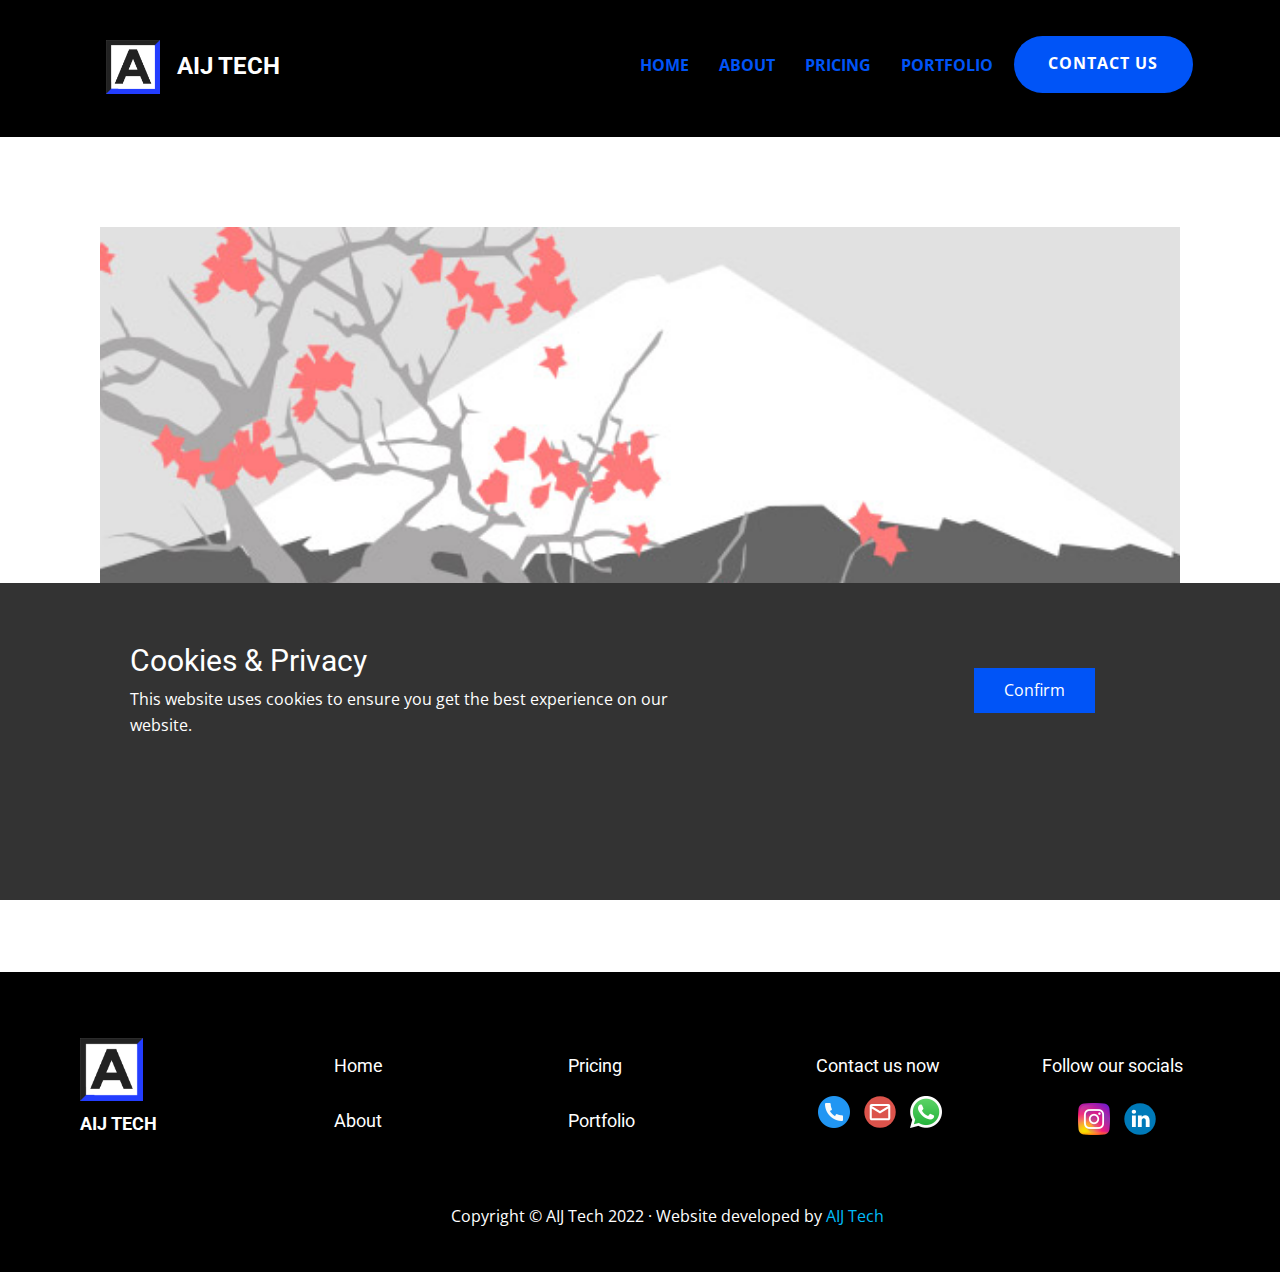
<file: blog/post.html>
<!doctype html>
<html style="font-size: 16px;" lang="en-GB"><head>
    <meta name="viewport" content="width=device-width, initial-scale=1.0">
    <meta charset="utf-8">
    <meta name="keywords" content="Post 1 Headline">
    <meta name="description" content="AIJ Tech is a UK based website development company, with a mission to help everyone have their own custom coded website without a monthly fee. We also offer Search Engine Optimization (SEO) and Social media marketing services. Based in the UK, AIJ Tech is available to serve client needs around the world, regardless of time zone.">
    <meta name="page_type" content="np-template-header-footer-from-plugin">
    <title>Post 1 Headline</title>
    <link rel="stylesheet" href="../nicepage.css" media="screen">
<link rel="stylesheet" href="../Post-Template.css" media="screen">
    <script class="u-script" type="text/javascript" src="../jquery.js" defer=""></script>
    <script class="u-script" type="text/javascript" src="../nicepage.js" defer=""></script>
    <meta name="generator" content="www.aijtech.com">
    <link rel="icon" href="../images/favicon.png">
    <link id="u-theme-google-font" rel="stylesheet" href="https://fonts.googleapis.com/css?family=Roboto:100,100i,300,300i,400,400i,500,500i,700,700i,900,900i|Open+Sans:300,300i,400,400i,500,500i,600,600i,700,700i,800,800i">
    
    
    <script type="application/ld+json">{
		"@context": "http://schema.org",
		"@type": "Organization",
		"name": "AIJ Tech",
		"logo": "images/AIJLogo-NewLogoFavicon1.png",
		"sameAs": [
				"tel:+44 7903 522 237",
				"mailto:aijtech@outlook.com?subject=Website%20Development",
				"https://wa.me/+447903522237?text=Hi,%20I%27m%20interested%20in%20your%20website%20and%20social%20media%20package.",
				"https://www.instagram.com/aijtech/",
				"https://www.linkedin.com/company/aijtech"
		]
}</script>
    <meta name="theme-color" content="#0054f7">
  <meta name="description" content="AIJ Tech is a UK based website development company, with a mission to help everyone have their own custom coded website without a monthly fee. We also offer Search Engine Optimization (SEO) and Social media marketing services. Based in the UK, AIJ Tech is available to serve client needs around the world, regardless of time zone."></head>
  <body class="u-body u-xl-mode"><header class="u-black u-clearfix u-header u-sticky u-sticky-b7d7 u-header" id="home"><div class="u-clearfix u-sheet u-sheet-1">
        <a href="../Contact.html" data-page-id="1370407193" class="u-btn u-btn-round u-button-style u-hover-palette-1-light-1 u-palette-1-base u-radius-50 u-btn-1">contact us</a>
        <a href="../Home.html" data-page-id="3086820242" class="u-image u-logo u-image-1" data-image-width="800" data-image-height="800" title="Home">
          <img src="../images/AIJLogo-NewLogoFavicon1.png" class="u-logo-image u-logo-image-1">
        </a>
        <h3 class="u-text u-text-default u-text-white u-text-1">
          <a class="u-active-none u-border-none u-btn u-button-link u-button-style u-hover-none u-none u-text-white u-btn-2" href="../Home.html" data-page-id="3086820242">AIJ TECH</a>
        </h3>
        <nav class="u-menu u-menu-dropdown u-offcanvas u-menu-1">
          <div class="menu-collapse" style="font-size: 1rem; letter-spacing: 0px; font-weight: 700; text-transform: uppercase;">
            <a class="u-button-style u-custom-active-border-color u-custom-border u-custom-border-color u-custom-borders u-custom-hover-border-color u-custom-left-right-menu-spacing u-custom-padding-bottom u-custom-text-active-color u-custom-text-color u-custom-text-hover-color u-custom-top-bottom-menu-spacing u-nav-link u-text-active-palette-1-base u-text-hover-palette-2-base u-text-white" href="#">
              <svg class="u-svg-link" viewBox="0 0 24 24"><use xmlns:xlink="http://www.w3.org/1999/xlink" xlink:href="#menu-hamburger"></use></svg>
              <svg class="u-svg-content" version="1.1" id="menu-hamburger" viewBox="0 0 16 16" x="0px" y="0px" xmlns:xlink="http://www.w3.org/1999/xlink" xmlns="http://www.w3.org/2000/svg"><g><rect y="1" width="16" height="2"></rect><rect y="7" width="16" height="2"></rect><rect y="13" width="16" height="2"></rect>
</g></svg>
            </a>
          </div>
          <div class="u-custom-menu u-nav-container">
            <ul class="u-nav u-spacing-30 u-unstyled u-nav-1"><li class="u-nav-item"><a class="u-border-2 u-border-active-palette-1-base u-border-hover-palette-1-base u-border-no-left u-border-no-right u-border-no-top u-button-style u-nav-link u-text-active-white u-text-hover-palette-5-dark-1 u-text-palette-1-base" href="../Home.html" style="padding: 10px 0px;">Home</a>
</li><li class="u-nav-item"><a class="u-border-2 u-border-active-palette-1-base u-border-hover-palette-1-base u-border-no-left u-border-no-right u-border-no-top u-button-style u-nav-link u-text-active-white u-text-hover-palette-5-dark-1 u-text-palette-1-base" href="../About.html" style="padding: 10px 0px;">About</a>
</li><li class="u-nav-item"><a class="u-border-2 u-border-active-palette-1-base u-border-hover-palette-1-base u-border-no-left u-border-no-right u-border-no-top u-button-style u-nav-link u-text-active-white u-text-hover-palette-5-dark-1 u-text-palette-1-base" href="../Pricing.html" style="padding: 10px 0px;">Pricing</a>
</li><li class="u-nav-item"><a class="u-border-2 u-border-active-palette-1-base u-border-hover-palette-1-base u-border-no-left u-border-no-right u-border-no-top u-button-style u-nav-link u-text-active-white u-text-hover-palette-5-dark-1 u-text-palette-1-base" href="../Portfolio.html" style="padding: 10px 0px;">Portfolio</a>
</li></ul>
          </div>
          <div class="u-custom-menu u-nav-container-collapse">
            <div class="u-black u-container-style u-inner-container-layout u-opacity u-opacity-95 u-sidenav">
              <div class="u-inner-container-layout u-sidenav-overflow">
                <div class="u-menu-close"></div>
                <ul class="u-align-center u-nav u-popupmenu-items u-unstyled u-nav-2"><li class="u-nav-item"><a class="u-button-style u-nav-link" href="../Home.html" style="padding: 10px 0px;">Home</a>
</li><li class="u-nav-item"><a class="u-button-style u-nav-link" href="../About.html" style="padding: 10px 0px;">About</a>
</li><li class="u-nav-item"><a class="u-button-style u-nav-link" href="../Pricing.html" style="padding: 10px 0px;">Pricing</a>
</li><li class="u-nav-item"><a class="u-button-style u-nav-link" href="../Portfolio.html" style="padding: 10px 0px;">Portfolio</a>
</li></ul>
              </div>
            </div>
            <div class="u-black u-menu-overlay u-opacity u-opacity-70"></div>
          </div>
        </nav>
      </div></header>
    <section class="u-align-center u-clearfix u-section-1" id="sec-dc2b">
      <div class="u-clearfix u-sheet u-valign-middle-md u-valign-middle-sm u-valign-middle-xs u-sheet-1"><!--post_details--><!--post_details_options_json--><!--{"source":""}--><!--/post_details_options_json--><!--blog_post-->
        <div class="u-container-style u-expanded-width u-post-details u-post-details-1">
          <div class="u-container-layout u-valign-middle u-container-layout-1"><!--blog_post_image-->
            <img alt="" class="u-blog-control u-expanded-width u-image u-image-default u-image-1" src="[data-uri]"><!--/blog_post_image--><!--blog_post_header-->
            <h2 class="u-blog-control u-text u-text-1">Post 1 Headline</h2><!--/blog_post_header--><!--blog_post_metadata-->
            <div class="u-blog-control u-metadata u-metadata-1"><!--blog_post_metadata_date-->
              <span class="u-meta-date u-meta-icon">Mar 21, 2022</span><!--/blog_post_metadata_date--><!--blog_post_metadata_category-->
              <!--/blog_post_metadata_category--><!--blog_post_metadata_comments-->
              <!--/blog_post_metadata_comments-->
            </div><!--/blog_post_metadata--><!--blog_post_content-->
            <div class="u-align-justify u-blog-control u-post-content u-text u-text-2 fr-view">
  Sample small text. Lorem ipsum dolor sit amet.
  </div><!--/blog_post_content-->
          </div>
        </div><!--/blog_post--><!--/post_details-->
      </div>
    </section>
    
    
    <footer class="u-align-center-xs u-black u-clearfix u-footer u-footer" id="footer"><div class="u-clearfix u-sheet u-sheet-1">
        <div class="u-clearfix u-expanded-width u-gutter-30 u-layout-wrap u-layout-wrap-1">
          <div class="u-gutter-0 u-layout">
            <div class="u-layout-row">
              <div class="u-align-left u-container-style u-layout-cell u-left-cell u-size-12 u-layout-cell-1">
                <div class="u-container-layout u-container-layout-1">
                  <a href="../Home.html" data-page-id="3086820242" class="u-image u-logo u-image-1" data-image-width="800" data-image-height="800">
                    <img src="../images/AIJLogo-NewLogoFavicon1-6.png" class="u-logo-image u-logo-image-1">
                  </a><!--position-->
                  <div data-position="" class="u-position u-position-1"><!--block-->
                    <div class="u-block">
                      <div class="u-block-container u-clearfix"><!--block_header-->
                        <h5 class="u-block-header u-text u-text-1"><!--block_header_content-->
                          <a class="u-active-none u-border-none u-btn u-button-link u-button-style u-hover-none u-none u-text-white u-btn-1" href="../Home.html" data-page-id="3086820242"> AIJ TECH</a><!--/block_header_content-->
                        </h5><!--/block_header-->
                      </div>
                    </div><!--/block-->
                  </div><!--/position-->
                </div>
              </div>
              <div class="u-align-left u-container-style u-layout-cell u-size-12 u-layout-cell-2">
                <div class="u-container-layout u-valign-bottom-xs u-container-layout-2"><!--position-->
                  <div data-position="" class="u-position u-position-2"><!--block-->
                    <div class="u-block">
                      <div class="u-block-container u-clearfix"><!--block_header-->
                        <h5 class="u-block-header u-text u-text-2"><!--block_header_content-->
                          <a class="u-active-none u-border-none u-btn u-button-link u-button-style u-hover-none u-none u-text-hover-palette-1-base u-text-white u-btn-2" href="../Home.html" data-page-id="3086820242"> Home</a><!--/block_header_content-->
                        </h5><!--/block_header-->
                      </div>
                    </div><!--/block-->
                  </div><!--/position--><!--position-->
                  <div data-position="" class="u-position u-position-3"><!--block-->
                    <div class="u-block">
                      <div class="u-block-container u-clearfix"><!--block_header-->
                        <h5 class="u-block-header u-text u-text-3"><!--block_header_content-->
                          <a class="u-active-none u-border-none u-btn u-button-link u-button-style u-hover-none u-none u-text-hover-palette-1-base u-text-white u-btn-3" href="../About.html" data-page-id="16067015"> About</a><!--/block_header_content-->
                        </h5><!--/block_header-->
                      </div>
                    </div><!--/block-->
                  </div><!--/position-->
                </div>
              </div>
              <div class="u-align-left u-container-style u-layout-cell u-size-12 u-layout-cell-3">
                <div class="u-container-layout u-container-layout-3"><!--position-->
                  <div data-position="" class="u-position u-position-4"><!--block-->
                    <div class="u-block">
                      <div class="u-block-container u-clearfix"><!--block_header-->
                        <h5 class="u-block-header u-text u-text-4"><!--block_header_content-->
                          <a class="u-active-none u-border-none u-btn u-button-link u-button-style u-hover-none u-none u-text-hover-palette-1-base u-text-white u-btn-4" href="../Pricing.html" data-page-id="293718597"> Pricing</a><!--/block_header_content-->
                        </h5><!--/block_header-->
                      </div>
                    </div><!--/block-->
                  </div><!--/position--><!--position-->
                  <div data-position="" class="u-position u-position-5"><!--block-->
                    <div class="u-block">
                      <div class="u-block-container u-clearfix"><!--block_header-->
                        <h5 class="u-align-center-xs u-block-header u-text u-text-5"><!--block_header_content-->
                          <a class="u-active-none u-border-none u-btn u-button-link u-button-style u-hover-none u-none u-text-hover-palette-1-base u-text-white u-btn-5" href="../Portfolio.html" data-page-id="614415947"> Portfolio</a><!--/block_header_content-->
                        </h5><!--/block_header-->
                      </div>
                    </div><!--/block-->
                  </div><!--/position-->
                </div>
              </div>
              <div class="u-align-left u-container-style u-layout-cell u-size-12 u-layout-cell-4">
                <div class="u-container-layout u-valign-bottom-sm u-valign-middle-xs u-container-layout-4">
                  <div class="u-social-icons u-spacing-14 u-social-icons-1">
                    <a class="u-social-url" data-type="Phone" title="Phone" href="../tel:+44 7903 522 237"><span class="u-file-icon u-icon u-social-icon u-social-phone u-icon-1"><img src="../images/724664.png" alt=""></span>
                    </a>
                    <a class="u-social-url" target="_blank" data-type="Email" title="Email" href="../mailto:aijtech@outlook.com?subject=Website%20Development"><span class="u-icon u-social-email u-social-icon u-icon-2"><svg class="u-svg-link" preserveAspectRatio="xMidYMin slice" viewBox="0 0 112 112" style=""><use xmlns:xlink="http://www.w3.org/1999/xlink" xlink:href="#svg-d34f"></use></svg><svg class="u-svg-content" viewBox="0 0 112 112" x="0" y="0" id="svg-d34f"><circle fill="currentColor" cx="56.1" cy="56.1" r="55"></circle><path id="path3864" fill="#FFFFFF" d="M27.2,28h57.6c4,0,7.2,3.2,7.2,7.2l0,0v42.7c0,3.9-3.2,7.2-7.2,7.2l0,0H27.2
	c-4,0-7.2-3.2-7.2-7.2V35.2C20,31.1,23.2,28,27.2,28 M56,52.9l28.8-17.8H27.2L56,52.9 M27.2,77.7h57.6V43.5L56,61.3L27.2,43.5V77.7z
	"></path></svg></span>
                    </a>
                    <a class="u-social-url" data-type="Whatsapp" title="Whatsapp" href="https://wa.me/+447903522237?text=Hi,%20I%27m%20interested%20in%20your%20website%20and%20social%20media%20package."><span class="u-file-icon u-icon u-social-icon u-social-whatsapp u-icon-3"><img src="../images/59688411.png" alt=""></span>
                    </a>
                  </div>
                </div>
              </div>
              <div class="u-align-left u-container-style u-layout-cell u-right-cell u-size-12 u-layout-cell-5">
                <div class="u-container-layout u-container-layout-5"><!--position-->
                  <div data-position="" class="u-position u-position-6"><!--block-->
                    <div class="u-block">
                      <div class="u-block-container u-clearfix"><!--block_header-->
                        <h5 class="u-block-header u-text u-text-6"><!--block_header_content-->
                          <a class="u-active-none u-border-none u-btn u-button-link u-button-style u-hidden-md u-hidden-sm u-hidden-xs u-hover-none u-none u-text-white u-btn-6" href="https://nicepage.com/html-templates">Follow our socials<br>
                          </a><!--/block_header_content-->
                        </h5><!--/block_header-->
                      </div>
                    </div><!--/block-->
                  </div><!--/position-->
                  <div class="u-social-icons u-spacing-14 u-social-icons-2">
                    <a class="u-social-url" title="instagram" href="https://www.instagram.com/aijtech/"><span class="u-file-icon u-icon u-social-icon u-social-instagram u-icon-4"><img src="../images/1409946.png" alt=""></span>
                    </a>
                    <a class="u-social-url" title="linkedin" href="https://www.linkedin.com/company/aijtech"><span class="u-icon u-social-icon u-social-linkedin u-icon-5"><svg class="u-svg-link" preserveAspectRatio="xMidYMin slice" viewBox="0 0 112 112" style=""><use xmlns:xlink="http://www.w3.org/1999/xlink" xlink:href="#svg-1725"></use></svg><svg class="u-svg-content" viewBox="0 0 112 112" x="0" y="0" id="svg-1725"><circle fill="currentColor" cx="56.1" cy="56.1" r="55"></circle><path fill="#FFFFFF" d="M41.3,83.7H27.9V43.4h13.4V83.7z M34.6,37.9L34.6,37.9c-4.6,0-7.5-3.1-7.5-7c0-4,3-7,7.6-7s7.4,3,7.5,7
            C42.2,34.8,39.2,37.9,34.6,37.9z M89.6,83.7H76.2V62.2c0-5.4-1.9-9.1-6.8-9.1c-3.7,0-5.9,2.5-6.9,4.9c-0.4,0.9-0.4,2.1-0.4,3.3v22.5
            H48.7c0,0,0.2-36.5,0-40.3h13.4v5.7c1.8-2.7,5-6.7,12.1-6.7c8.8,0,15.4,5.8,15.4,18.1V83.7z"></path></svg></span>
                    </a>
                  </div>
                </div>
              </div>
            </div>
          </div>
        </div><!--position-->
        <div data-position="" class="u-position u-position-7"><!--block-->
          <div class="u-block">
            <div class="u-block-container u-clearfix"><!--block_header-->
              <h5 class="u-block-header u-text u-text-7"><!--block_header_content-->
                <a class="u-btn u-button-link u-button-style u-hidden-md u-hidden-sm u-hidden-xs u-none u-text-hover-palette-1-base u-text-white u-btn-7" href="../Portfolio.html" data-page-id="614415947">Contact us now</a><!--/block_header_content-->
              </h5><!--/block_header-->
            </div>
          </div><!--/block-->
        </div><!--/position-->
        <p class="u-align-center-xs u-align-left-lg u-align-left-md u-align-left-sm u-align-left-xl u-text u-text-8"> Copyright © AIJ Tech 2022 · Website developed by <a href="https://www.aijtech.com" class="u-active-none u-border-none u-btn u-button-link u-button-style u-hover-none u-none u-text-palette-4-base u-btn-8">AIJ Tech</a>
        </p>
      </div></footer>
  <section class="u-align-center u-clearfix u-cookies-consent u-grey-80 u-cookies-consent" id="sec-45d7">
      <div class="u-clearfix u-sheet u-sheet-1">
        <div class="u-clearfix u-expanded-width u-layout-wrap u-layout-wrap-1">
          <div class="u-gutter-0 u-layout">
            <div class="u-layout-row">
              <div class="u-container-style u-layout-cell u-left-cell u-size-43-md u-size-43-sm u-size-43-xs u-size-46-lg u-size-46-xl u-layout-cell-1">
                <div class="u-container-layout u-valign-middle u-container-layout-1">
                  <h3 class="u-text u-text-default u-text-1">Cookies &amp; Privacy</h3>
                  <p class="u-text u-text-2">This website uses cookies to ensure you get the best experience on our website.</p>
                </div>
              </div>
              <div class="u-align-left u-container-style u-layout-cell u-right-cell u-size-14-lg u-size-14-xl u-size-17-md u-size-17-sm u-size-17-xs u-layout-cell-2">
                <div class="u-container-layout u-valign-middle-lg u-valign-middle-md u-valign-middle-xl u-valign-top-sm u-valign-top-xs u-container-layout-2">
                  <a href="###" class="u-btn u-button-confirm u-button-style u-palette-1-base u-btn-1">Confirm</a>
                </div>
              </div>
            </div>
          </div>
        </div>
      </div>
    <style> .u-cookies-consent {
  background-image: none;
}

.u-cookies-consent .u-sheet-1 {
  min-height: 317px;
}

.u-cookies-consent .u-layout-wrap-1 {
  margin-top: 30px;
  margin-bottom: 60px;
}

.u-cookies-consent .u-layout-cell-1 {
  min-height: 152px;
}

.u-cookies-consent .u-container-layout-1 {
  padding: 30px 60px;
}

.u-cookies-consent .u-text-1 {
  margin-top: 0;
  margin-right: 20px;
  margin-bottom: 0;
}

.u-cookies-consent .u-text-2 {
  margin: 8px 158px 0 0;
}

.u-cookies-consent .u-layout-cell-2 {
  min-height: 152px;
}

.u-cookies-consent .u-container-layout-2 {
  padding: 30px;
}

.u-cookies-consent .u-btn-1 {
  margin: 0 auto 0 0;
}

@media (max-width: 1199px) {
  .u-cookies-consent .u-sheet-1 {
    min-height: 131px;
  }

  .u-cookies-consent .u-layout-wrap-1 {
    margin-bottom: 0;
  }

  .u-cookies-consent .u-layout-cell-1 {
    min-height: 125px;
  }

  .u-cookies-consent .u-text-1 {
    margin-right: 0;
  }

  .u-cookies-consent .u-text-2 {
    margin-right: 5px;
  }

  .u-cookies-consent .u-layout-cell-2 {
    min-height: 125px;
  }
}

@media (max-width: 991px) {
  .u-cookies-consent .u-sheet-1 {
    min-height: 106px;
  }

  .u-cookies-consent .u-layout-cell-1 {
    min-height: 100px;
  }

  .u-cookies-consent .u-container-layout-1 {
    padding-left: 30px;
    padding-right: 30px;
  }

  .u-cookies-consent .u-text-2 {
    margin-right: 0;
  }

  .u-cookies-consent .u-layout-cell-2 {
    min-height: 100px;
  }
}

@media (max-width: 767px) {
  .u-cookies-consent .u-sheet-1 {
    min-height: 225px;
  }

  .u-cookies-consent .u-layout-cell-1 {
    min-height: 154px;
  }

  .u-cookies-consent .u-container-layout-1 {
    padding-left: 10px;
    padding-right: 10px;
    padding-bottom: 20px;
  }

  .u-cookies-consent .u-layout-cell-2 {
    min-height: 65px;
  }

  .u-cookies-consent .u-container-layout-2 {
    padding: 10px;
  }
}

@media (max-width: 575px) {
  .u-cookies-consent .u-sheet-1 {
    min-height: 121px;
  }

  .u-cookies-consent .u-layout-cell-1 {
    min-height: 100px;
  }

  .u-cookies-consent .u-layout-cell-2 {
    min-height: 15px;
  }
}</style></section>
</body></html>
</file>
